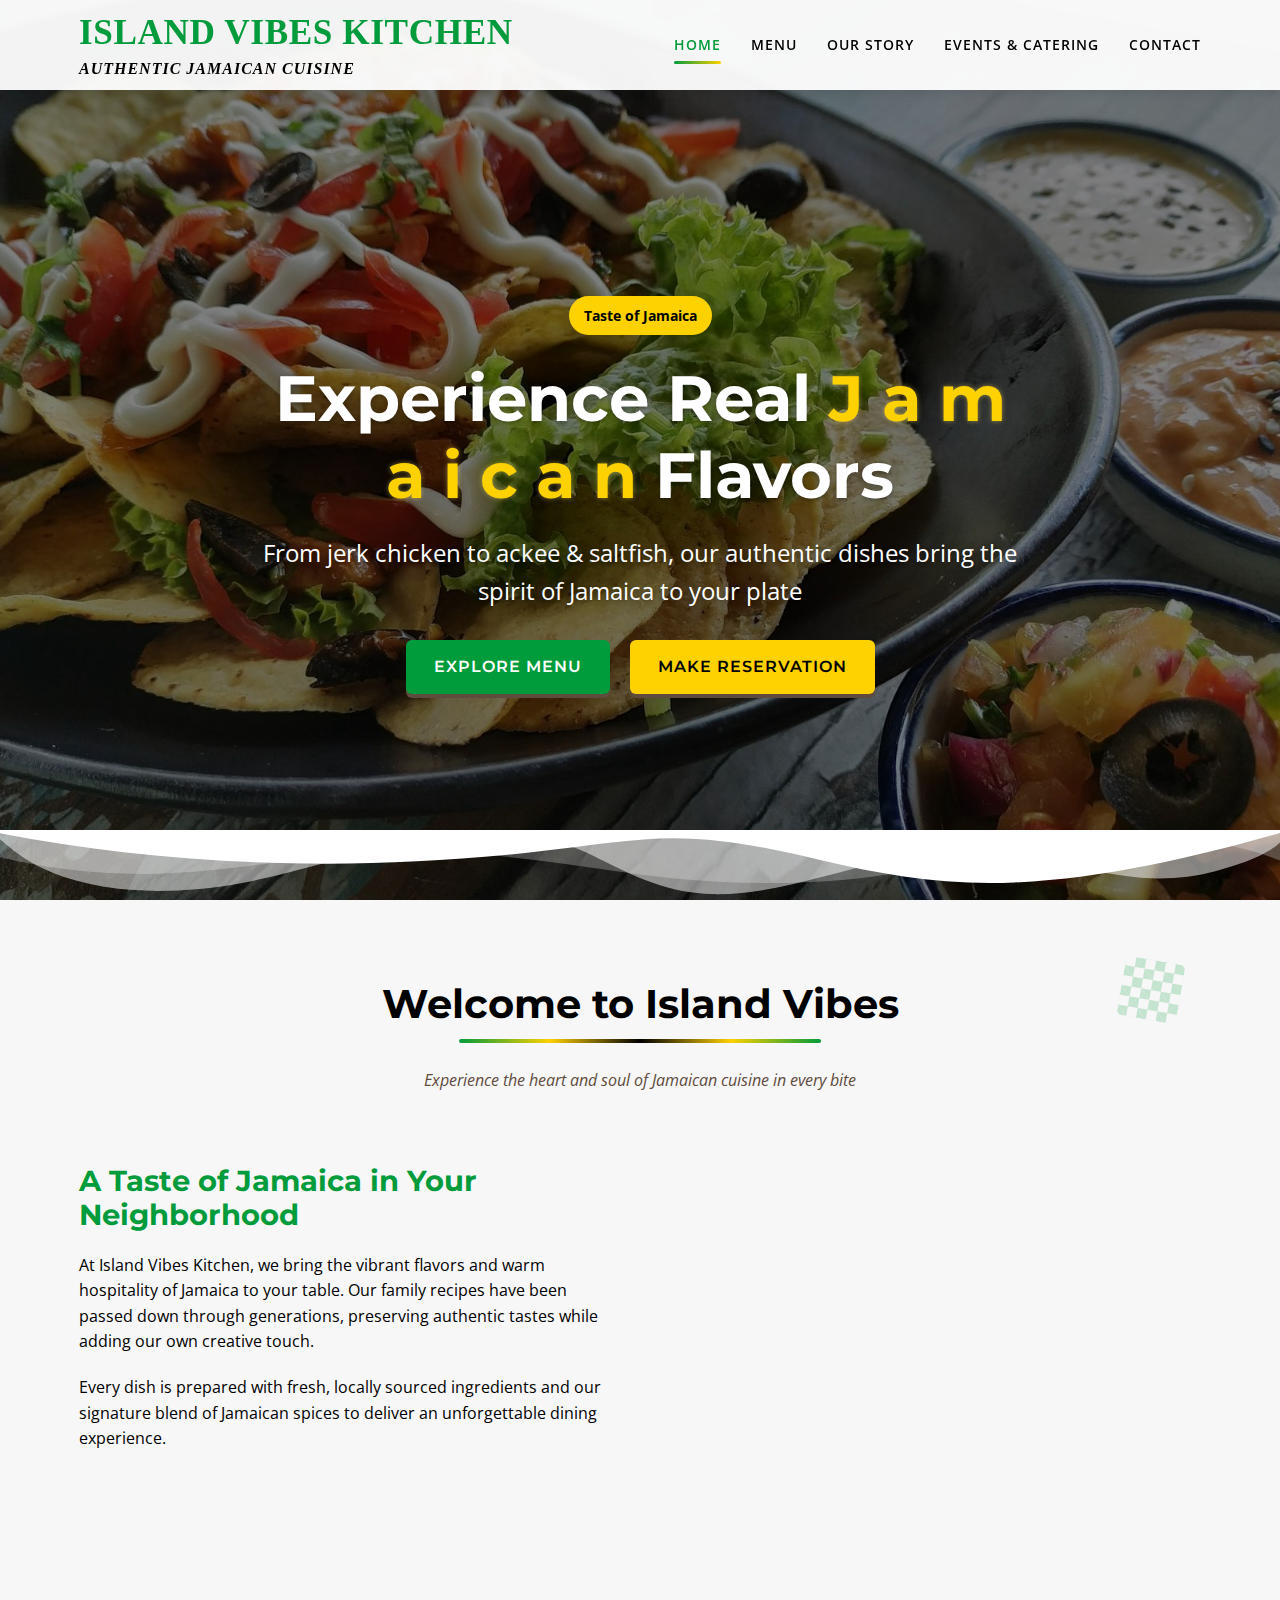
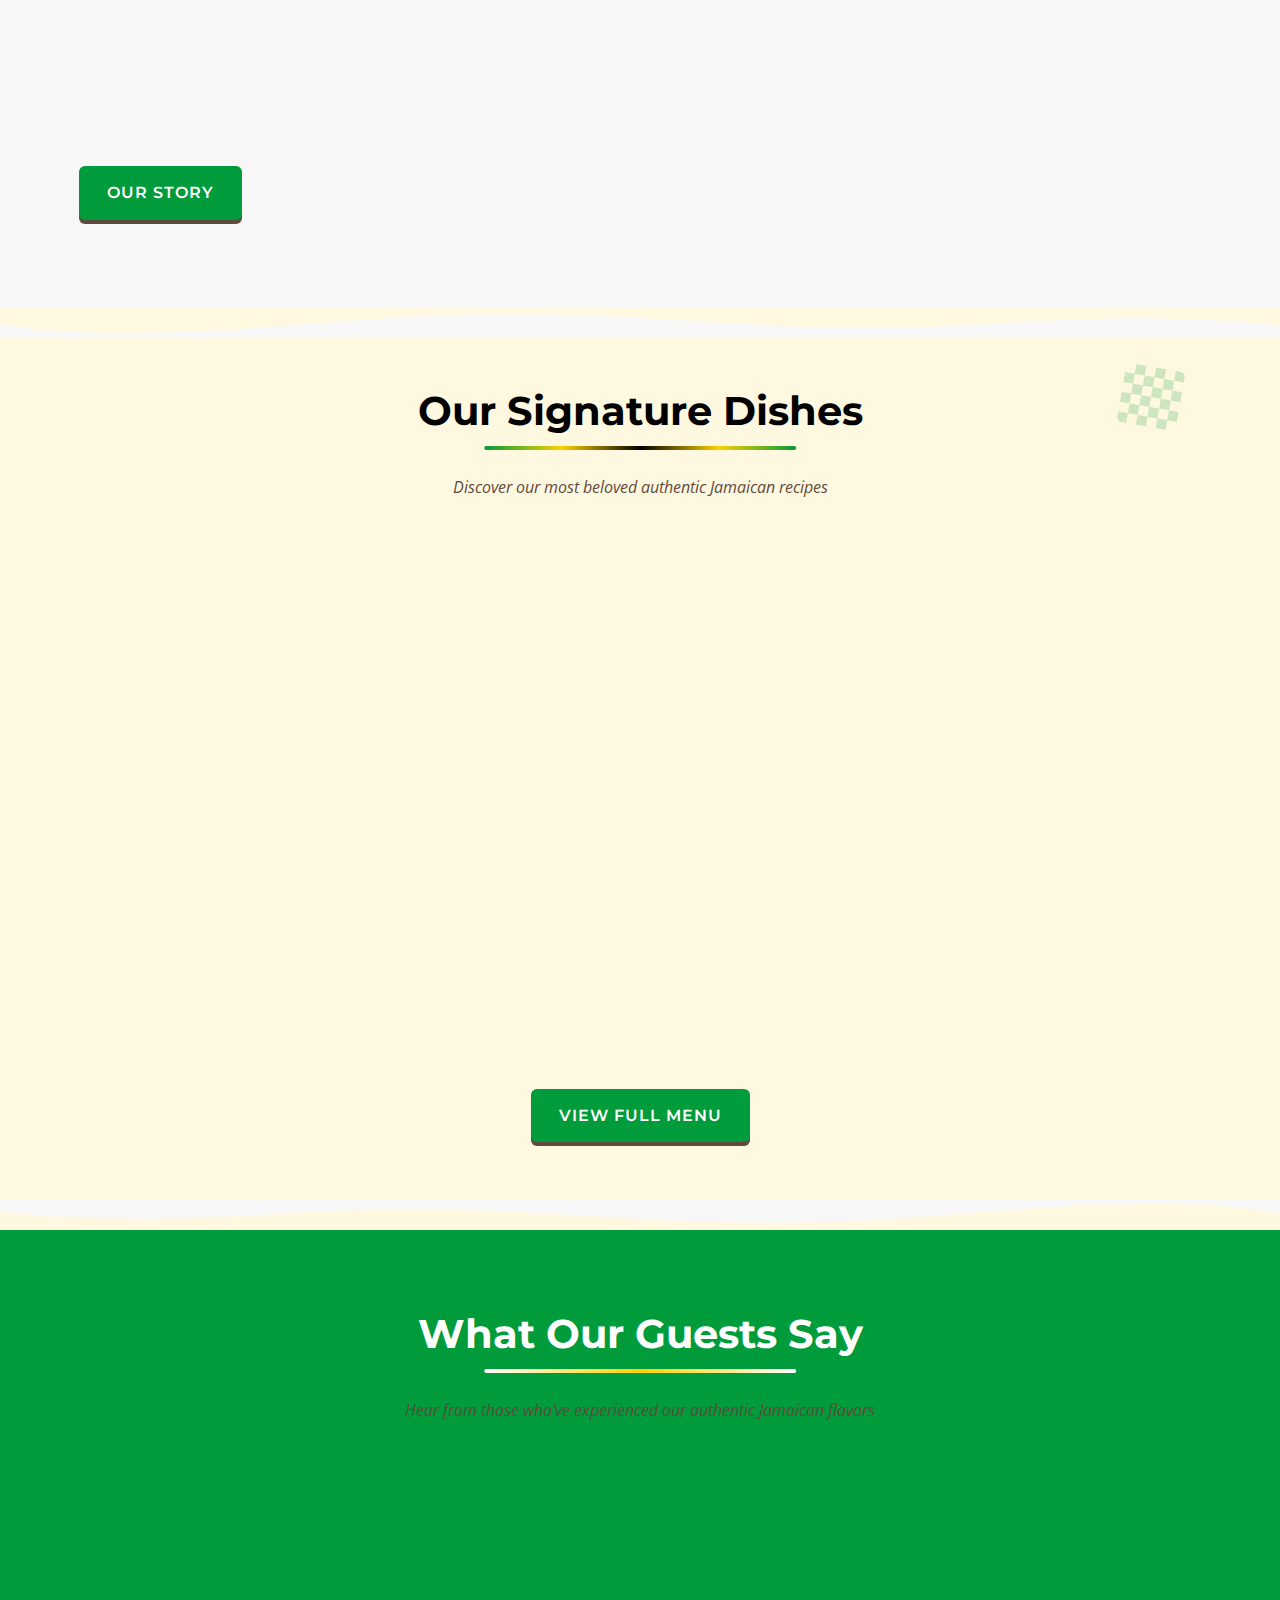
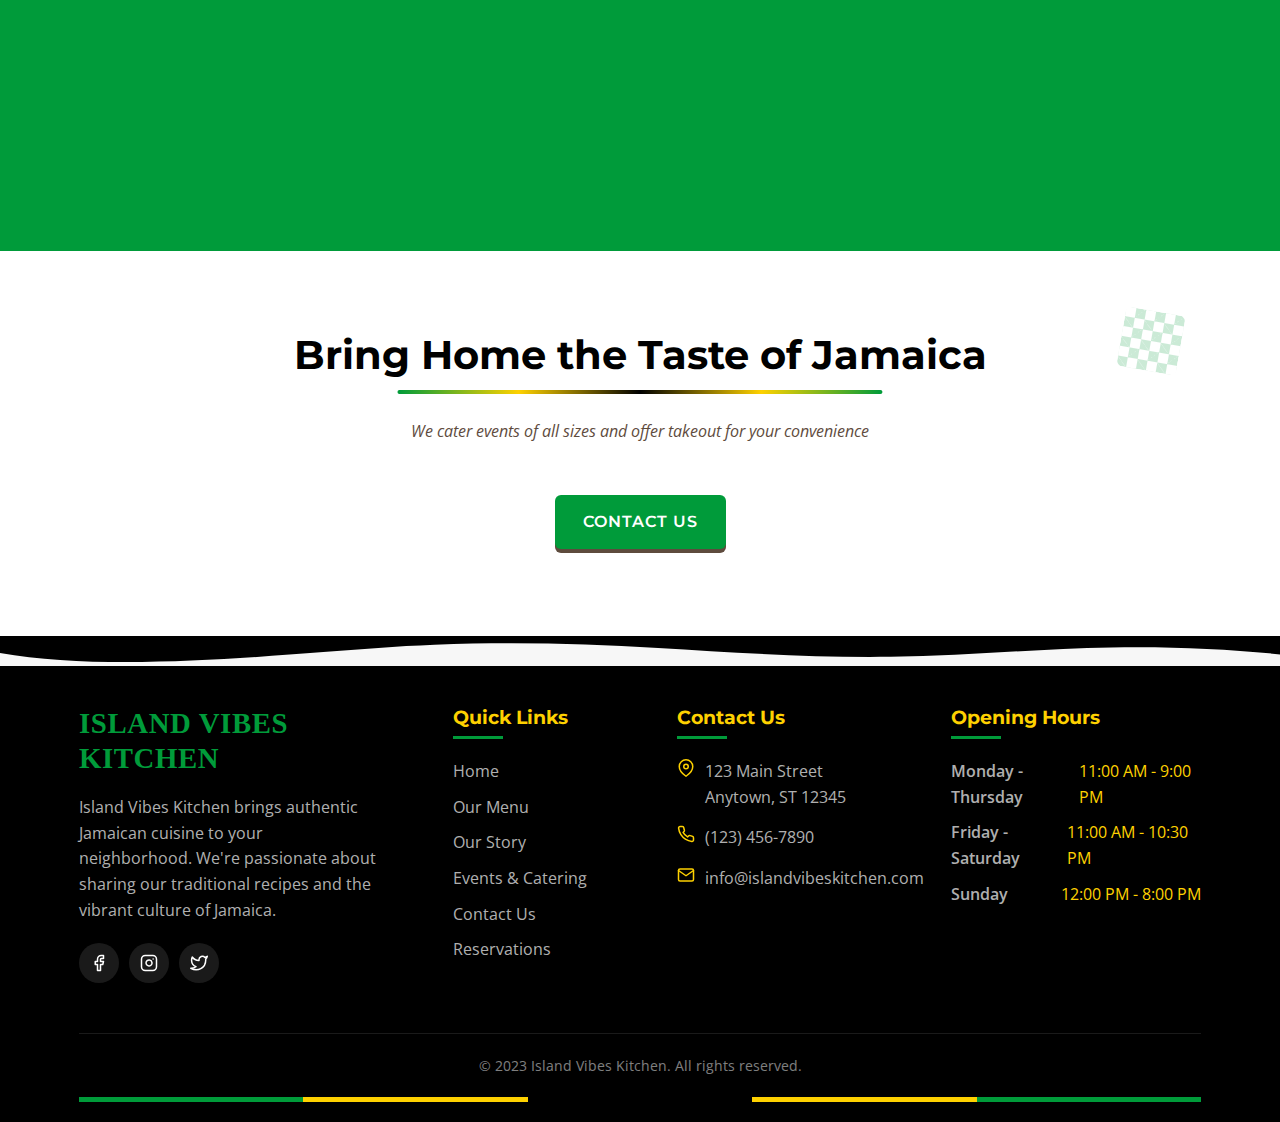
<file: index.html>
<!DOCTYPE html>
<html lang="en">
<head>
    <meta charset="UTF-8">
    <meta name="viewport" content="width=device-width, initial-scale=1.0">
    <meta name="description" content="Island Vibes Kitchen - Authentic Jamaican cuisine in a vibrant, welcoming atmosphere. Experience the taste of Jamaica with our traditional dishes.">
    <title>Island Vibes Kitchen | Authentic Jamaican Cuisine</title>
    
    <!-- Favicon -->
    <link rel="icon" type="image/svg+xml" href="images/logo.svg">
    
    <!-- Google Fonts -->
    <link rel="preconnect" href="https://fonts.googleapis.com">
    <link rel="preconnect" href="https://fonts.gstatic.com" crossorigin>
    <link href="https://fonts.googleapis.com/css2?family=Montserrat:wght@400;500;600;700;800&family=Open+Sans:wght@300;400;600;700&display=swap" rel="stylesheet">
    
    <!-- Stylesheets -->
    <link rel="stylesheet" href="css/style.css">
    <link rel="stylesheet" href="css/responsive.css">
    <link rel="stylesheet" href="css/music-player.css">
</head>
<body>
    <!-- Header -->
    <header class="header">
        <div class="container">
            <div class="logo">
                <a href="index.html">
                    <h1>Island Vibes Kitchen <span>Authentic Jamaican Cuisine</span></h1>
                </a>
            </div>
            <nav class="nav">
                <button class="mobile-menu-toggle" aria-label="Toggle menu">
                    <span></span>
                    <span></span>
                    <span></span>
                </button>
                <ul class="nav-menu">
                    <li class="active"><a href="index.html">Home</a></li>
                    <li><a href="menu.html">Menu</a></li>
                    <li><a href="about.html">Our Story</a></li>
                    <li><a href="events.html">Events & Catering</a></li>
                    <li><a href="contact.html">Contact</a></li>
                </ul>
            </nav>
        </div>
    </header>

    <!-- Main Content -->
    <main>
        <!-- Hero Section -->
        <section class="hero">
            <div class="hero-content">
                <div class="hero-badge">Taste of Jamaica</div>
                <h2>
                  Experience Real 
                  <span class="wave-text-wrapper">
                    <span class="wave-text" style="--i:1">J</span>
                    <span class="wave-text" style="--i:2">a</span>
                    <span class="wave-text" style="--i:3">m</span>
                    <span class="wave-text" style="--i:4">a</span>
                    <span class="wave-text" style="--i:5">i</span>
                    <span class="wave-text" style="--i:6">c</span>
                    <span class="wave-text" style="--i:7">a</span>
                    <span class="wave-text" style="--i:8">n</span>
                  </span> 
                  Flavors
                </h2>
                <p>From jerk chicken to ackee & saltfish, our authentic dishes bring the spirit of Jamaica to your plate</p>
                <div class="hero-buttons">
                    <a href="menu.html" class="btn btn-primary">Explore Menu</a>
                    <a href="contact.html" class="btn btn-secondary">Make Reservation</a>
                </div>
            </div>
            <div class="hero-decoration"></div>
        </section>

        <!-- About Section -->
        <section class="about section" id="about">
            <div class="container">
                <div class="section-header">
                    <div class="section-decoration"></div>
                    <h2>Welcome to Island Vibes</h2>
                    <p>Experience the heart and soul of Jamaican cuisine in every bite</p>
                </div>
                <div class="about-content">
                    <div class="about-text">
                        <h3>A Taste of Jamaica in Your Neighborhood</h3>
                        <p>At Island Vibes Kitchen, we bring the vibrant flavors and warm hospitality of Jamaica to your table. Our family recipes have been passed down through generations, preserving authentic tastes while adding our own creative touch.</p>
                        <p>Every dish is prepared with fresh, locally sourced ingredients and our signature blend of Jamaican spices to deliver an unforgettable dining experience.</p>
                        
                        <div class="feature-list">
                            <div class="feature-item fade-in">
                                <div class="feature-icon">
                                    <svg width="24" height="24" viewBox="0 0 24 24" fill="none" stroke="currentColor" stroke-width="2" stroke-linecap="round" stroke-linejoin="round"><path d="M20.84 4.61a5.5 5.5 0 0 0-7.78 0L12 5.67l-1.06-1.06a5.5 5.5 0 0 0-7.78 7.78l1.06 1.06L12 21.23l7.78-7.78 1.06-1.06a5.5 5.5 0 0 0 0-7.78z"></path></svg>
                                </div>
                                <div class="feature-text">
                                    <h4>Made with Love</h4>
                                    <p>Every dish is prepared with passion and care, just like home cooking in Jamaica.</p>
                                </div>
                            </div>
                            <div class="feature-item fade-in">
                                <div class="feature-icon">
                                    <svg width="24" height="24" viewBox="0 0 24 24" fill="none" stroke="currentColor" stroke-width="2" stroke-linecap="round" stroke-linejoin="round"><circle cx="12" cy="12" r="10"></circle><path d="M12 6v6l4 2"></path></svg>
                                </div>
                                <div class="feature-text">
                                    <h4>Traditional Recipes</h4>
                                    <p>Our family recipes have been passed down through generations for authentic flavors.</p>
                                </div>
                            </div>
                            <div class="feature-item fade-in">
                                <div class="feature-icon">
                                    <svg width="24" height="24" viewBox="0 0 24 24" fill="none" stroke="currentColor" stroke-width="2" stroke-linecap="round" stroke-linejoin="round"><path d="M5 17H4a2 2 0 0 1-2-2V5a2 2 0 0 1 2-2h16a2 2 0 0 1 2 2v10a2 2 0 0 1-2 2h-1"></path><polygon points="12 15 17 21 7 21 12 15"></polygon></svg>
                                </div>
                                <div class="feature-text">
                                    <h4>Vibrant Atmosphere</h4>
                                    <p>Experience the warm, colorful ambiance inspired by Jamaica's beautiful culture.</p>
                                </div>
                            </div>
                        </div>
                        
                        <a href="about.html" class="btn btn-primary">Our Story</a>
                    </div>
                    <div class="about-image fade-in">
                        <div class="image-container"></div>
                        <div class="frame-decoration"></div>
                        <div class="jamaica-flag"></div>
                    </div>
                </div>
            </div>
        </section>

        <!-- Specialties Section -->
        <section class="specialties section">
            <div class="container">
                <div class="section-header">
                    <div class="section-decoration"></div>
                    <h2>Our Signature Dishes</h2>
                    <p>Discover our most beloved authentic Jamaican recipes</p>
                </div>
                <div class="specialties-grid">
                    <div class="specialty-card fade-in">
                        <div class="specialty-image">
                            <img src="images/jerk-chicken.jpg" alt="Jerk Chicken">
                        </div>
                        <div class="specialty-content">
                            <div class="specialty-badge">Most Popular</div>
                            <h3>Jerk Chicken</h3>
                            <p>Marinated in our secret blend of Jamaican spices and slow-grilled to perfection. Served with rice and peas.</p>
                            <div class="specialty-footer">
                                <div class="specialty-price">$15.99</div>
                                <a href="menu.html" class="specialty-link">View Details
                                    <svg width="16" height="16" viewBox="0 0 24 24" fill="none" stroke="currentColor" stroke-width="2" stroke-linecap="round" stroke-linejoin="round"><line x1="5" y1="12" x2="19" y2="12"></line><polyline points="12 5 19 12 12 19"></polyline></svg>
                                </a>
                            </div>
                        </div>
                    </div>
                    <div class="specialty-card fade-in">
                        <div class="specialty-image">
                            <img src="images/ackee-saltfish.jpg" alt="Ackee and Saltfish">
                        </div>
                        <div class="specialty-content">
                            <div class="specialty-badge">Traditional</div>
                            <h3>Ackee & Saltfish</h3>
                            <p>Jamaica's national dish - ackee fruit sautéed with codfish, onions, tomatoes, and spices. Served with bammy and plantains.</p>
                            <div class="specialty-footer">
                                <div class="specialty-price">$14.99</div>
                                <a href="menu.html" class="specialty-link">View Details
                                    <svg width="16" height="16" viewBox="0 0 24 24" fill="none" stroke="currentColor" stroke-width="2" stroke-linecap="round" stroke-linejoin="round"><line x1="5" y1="12" x2="19" y2="12"></line><polyline points="12 5 19 12 12 19"></polyline></svg>
                                </a>
                            </div>
                        </div>
                    </div>
                    <div class="specialty-card fade-in">
                        <div class="specialty-image">
                            <img src="images/curry-goat.jpg" alt="Curry Goat">
                        </div>
                        <div class="specialty-content">
                            <div class="specialty-badge">Chef's Choice</div>
                            <h3>Curry Goat</h3>
                            <p>Tender goat meat slow-cooked in a rich curry sauce with potatoes and carrots. Served with rice and festival.</p>
                            <div class="specialty-footer">
                                <div class="specialty-price">$16.99</div>
                                <a href="menu.html" class="specialty-link">View Details
                                    <svg width="16" height="16" viewBox="0 0 24 24" fill="none" stroke="currentColor" stroke-width="2" stroke-linecap="round" stroke-linejoin="round"><line x1="5" y1="12" x2="19" y2="12"></line><polyline points="12 5 19 12 12 19"></polyline></svg>
                                </a>
                            </div>
                        </div>
                    </div>
                </div>
                <div class="center-btn">
                    <a href="menu.html" class="btn btn-primary">View Full Menu</a>
                </div>
            </div>
        </section>

        <!-- Testimonials Section -->
        <section class="testimonials section">
            <div class="container">
                <div class="section-header">
                    <h2>What Our Guests Say</h2>
                    <p>Hear from those who've experienced our authentic Jamaican flavors</p>
                </div>
                <div class="testimonials-slider">
                    <div class="testimonial fade-in">
                        <div class="testimonial-content">
                            <div class="testimonial-text">
                                "Island ssVibes Kitchen transported me straight back to Jamaica with their authentic jerk chicken! The flavors were spot on, and the atmosphere made me feel like I was back on the island. A true hidden gem in our city!"
                            </div>
                            <div class="testimonial-author">
                                <div class="testimonial-name">Michael Thompson</div>
                                <div class="testimonial-title">Food Enthusiast</div>
                                <div class="testimonial-rating">
                                    <svg width="18" height="18" viewBox="0 0 24 24" fill="currentColor"><polygon points="12 2 15.09 8.26 22 9.27 17 14.14 18.18 21.02 12 17.77 5.82 21.02 7 14.14 2 9.27 8.91 8.26 12 2"></polygon></svg>
                                    <svg width="18" height="18" viewBox="0 0 24 24" fill="currentColor"><polygon points="12 2 15.09 8.26 22 9.27 17 14.14 18.18 21.02 12 17.77 5.82 21.02 7 14.14 2 9.27 8.91 8.26 12 2"></polygon></svg>
                                    <svg width="18" height="18" viewBox="0 0 24 24" fill="currentColor"><polygon points="12 2 15.09 8.26 22 9.27 17 14.14 18.18 21.02 12 17.77 5.82 21.02 7 14.14 2 9.27 8.91 8.26 12 2"></polygon></svg>
                                    <svg width="18" height="18" viewBox="0 0 24 24" fill="currentColor"><polygon points="12 2 15.09 8.26 22 9.27 17 14.14 18.18 21.02 12 17.77 5.82 21.02 7 14.14 2 9.27 8.91 8.26 12 2"></polygon></svg>
                                    <svg width="18" height="18" viewBox="0 0 24 24" fill="currentColor"><polygon points="12 2 15.09 8.26 22 9.27 17 14.14 18.18 21.02 12 17.77 5.82 21.02 7 14.14 2 9.27 8.91 8.26 12 2"></polygon></svg>
                                </div>
                            </div>
                        </div>
                    </div>
                </div>
            </div>
        </section>

        <!-- CTA Section -->
        <section class="cta section">
            <div class="container">
                <div class="section-header">
                    <div class="section-decoration"></div>
                    <h2>Bring Home the Taste of Jamaica</h2>
                    <p>We cater events of all sizes and offer takeout for your convenience</p>
                </div>
                <div class="center-btn">
                    <a href="contact.html" class="btn btn-primary">Contact Us</a>
                </div>
            </div>
        </section>

    </main>

    <!-- Footer -->
    <footer>
        <div class="container">
            <div class="footer-content">
                <div class="footer-about">
                    <div class="footer-logo">
                        <h2>Island Vibes Kitchen</h2>
                    </div>
                    <p>Island Vibes Kitchen brings authentic Jamaican cuisine to your neighborhood. We're passionate about sharing our traditional recipes and the vibrant culture of Jamaica.</p>
                    <div class="social-links">
                        <a href="#" class="social-link" aria-label="Facebook">
                            <svg width="18" height="18" viewBox="0 0 24 24" fill="none" stroke="currentColor" stroke-width="2" stroke-linecap="round" stroke-linejoin="round"><path d="M18 2h-3a5 5 0 0 0-5 5v3H7v4h3v8h4v-8h3l1-4h-4V7a1 1 0 0 1 1-1h3z"></path></svg>
                        </a>
                        <a href="#" class="social-link" aria-label="Instagram">
                            <svg width="18" height="18" viewBox="0 0 24 24" fill="none" stroke="currentColor" stroke-width="2" stroke-linecap="round" stroke-linejoin="round"><rect x="2" y="2" width="20" height="20" rx="5" ry="5"></rect><path d="M16 11.37A4 4 0 1 1 12.63 8 4 4 0 0 1 16 11.37z"></path><line x1="17.5" y1="6.5" x2="17.51" y2="6.5"></line></svg>
                        </a>
                        <a href="#" class="social-link" aria-label="Twitter">
                            <svg width="18" height="18" viewBox="0 0 24 24" fill="none" stroke="currentColor" stroke-width="2" stroke-linecap="round" stroke-linejoin="round"><path d="M23 3a10.9 10.9 0 0 1-3.14 1.53 4.48 4.48 0 0 0-7.86 3v1A10.66 10.66 0 0 1 3 4s-4 9 5 13a11.64 11.64 0 0 1-7 2c9 5 20 0 20-11.5a4.5 4.5 0 0 0-.08-.83A7.72 7.72 0 0 0 23 3z"></path></svg>
                        </a>
                    </div>
                </div>
                <div class="footer-links">
                    <h3>Quick Links</h3>
                    <ul class="footer-menu">
                        <li><a href="index.html">Home</a></li>
                        <li><a href="menu.html">Our Menu</a></li>
                        <li><a href="about.html">Our Story</a></li>
                        <li><a href="events.html">Events & Catering</a></li>
                        <li><a href="contact.html">Contact Us</a></li>
                        <li><a href="contact.html#reservations">Reservations</a></li>
                    </ul>
                </div>
                <div class="footer-contact">
                    <h3>Contact Us</h3>
                    <div class="footer-contact-item">
                        <div class="footer-contact-icon">
                            <svg width="18" height="18" viewBox="0 0 24 24" fill="none" stroke="currentColor" stroke-width="2" stroke-linecap="round" stroke-linejoin="round"><path d="M21 10c0 7-9 13-9 13s-9-6-9-13a9 9 0 0 1 18 0z"></path><circle cx="12" cy="10" r="3"></circle></svg>
                        </div>
                        <div>123 Main Street<br>Anytown, ST 12345</div>
                    </div>
                    <div class="footer-contact-item">
                        <div class="footer-contact-icon">
                            <svg width="18" height="18" viewBox="0 0 24 24" fill="none" stroke="currentColor" stroke-width="2" stroke-linecap="round" stroke-linejoin="round"><path d="M22 16.92v3a2 2 0 0 1-2.18 2 19.79 19.79 0 0 1-8.63-3.07 19.5 19.5 0 0 1-6-6 19.79 19.79 0 0 1-3.07-8.67A2 2 0 0 1 4.11 2h3a2 2 0 0 1 2 1.72 12.84 12.84 0 0 0 .7 2.81 2 2 0 0 1-.45 2.11L8.09 9.91a16 16 0 0 0 6 6l1.27-1.27a2 2 0 0 1 2.11-.45 12.84 12.84 0 0 0 2.81.7A2 2 0 0 1 22 16.92z"></path></svg>
                        </div>
                        <div>(123) 456-7890</div>
                    </div>
                    <div class="footer-contact-item">
                        <div class="footer-contact-icon">
                            <svg width="18" height="18" viewBox="0 0 24 24" fill="none" stroke="currentColor" stroke-width="2" stroke-linecap="round" stroke-linejoin="round"><path d="M4 4h16c1.1 0 2 .9 2 2v12c0 1.1-.9 2-2 2H4c-1.1 0-2-.9-2-2V6c0-1.1.9-2 2-2z"></path><polyline points="22,6 12,13 2,6"></polyline></svg>
                        </div>
                        <div>info@islandvibeskitchen.com</div>
                    </div>
                </div>
                <div class="footer-hours">
                    <h3>Opening Hours</h3>
                    <ul class="hours-list">
                        <li>
                            <span class="day">Monday - Thursday</span>
                            <span class="time">11:00 AM - 9:00 PM</span>
                        </li>
                        <li>
                            <span class="day">Friday - Saturday</span>
                            <span class="time">11:00 AM - 10:30 PM</span>
                        </li>
                        <li>
                            <span class="day">Sunday</span>
                            <span class="time">12:00 PM - 8:00 PM</span>
                        </li>
                    </ul>
                </div>
            </div>
            <div class="copyright">
                <p>&copy; 2023 Island Vibes Kitchen. All rights reserved.</p>
                <div class="jamaica-colors">
                    <span></span>
                    <span></span>
                    <span></span>
                    <span></span>
                    <span></span>
                </div>
            </div>
        </div>
    </footer>

    <!-- JavaScript -->
    <script src="js/main.js"></script>
    <script src="js/music-player.js"></script>
</body>
</html>
</file>
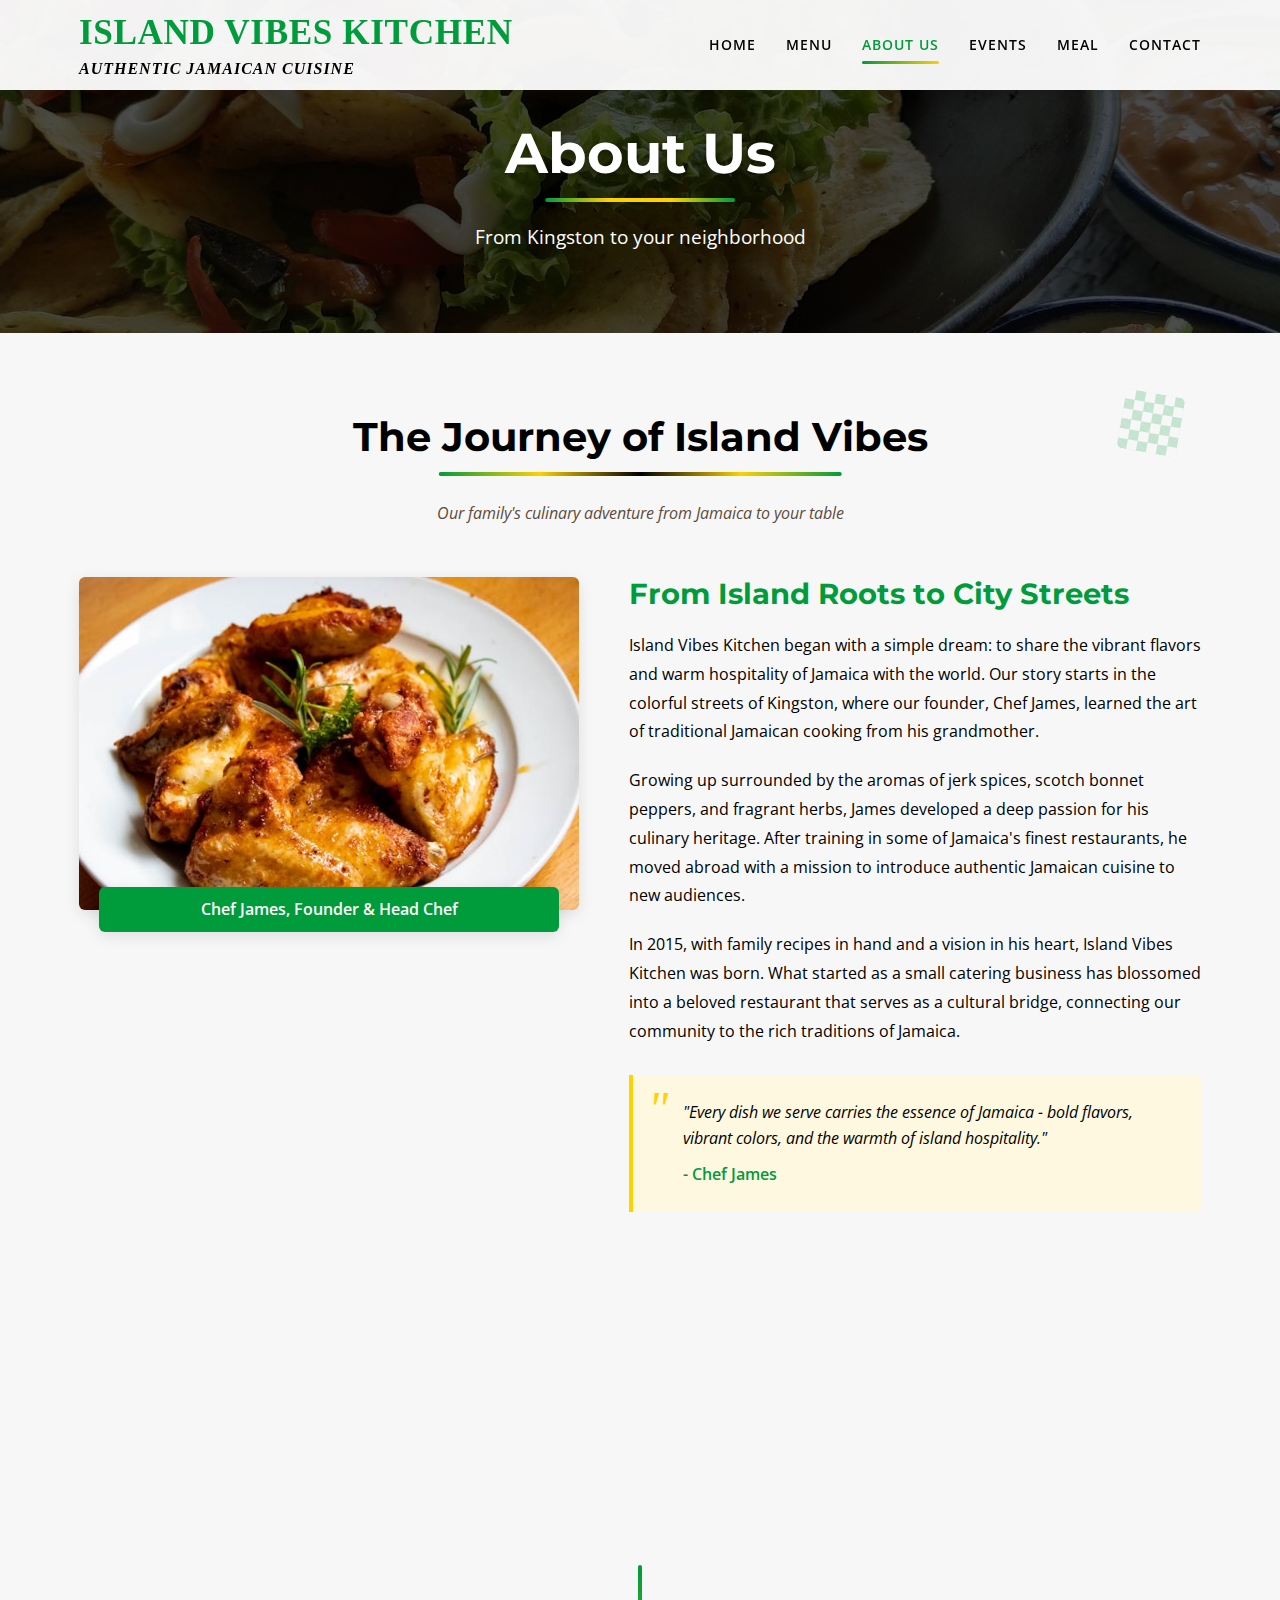
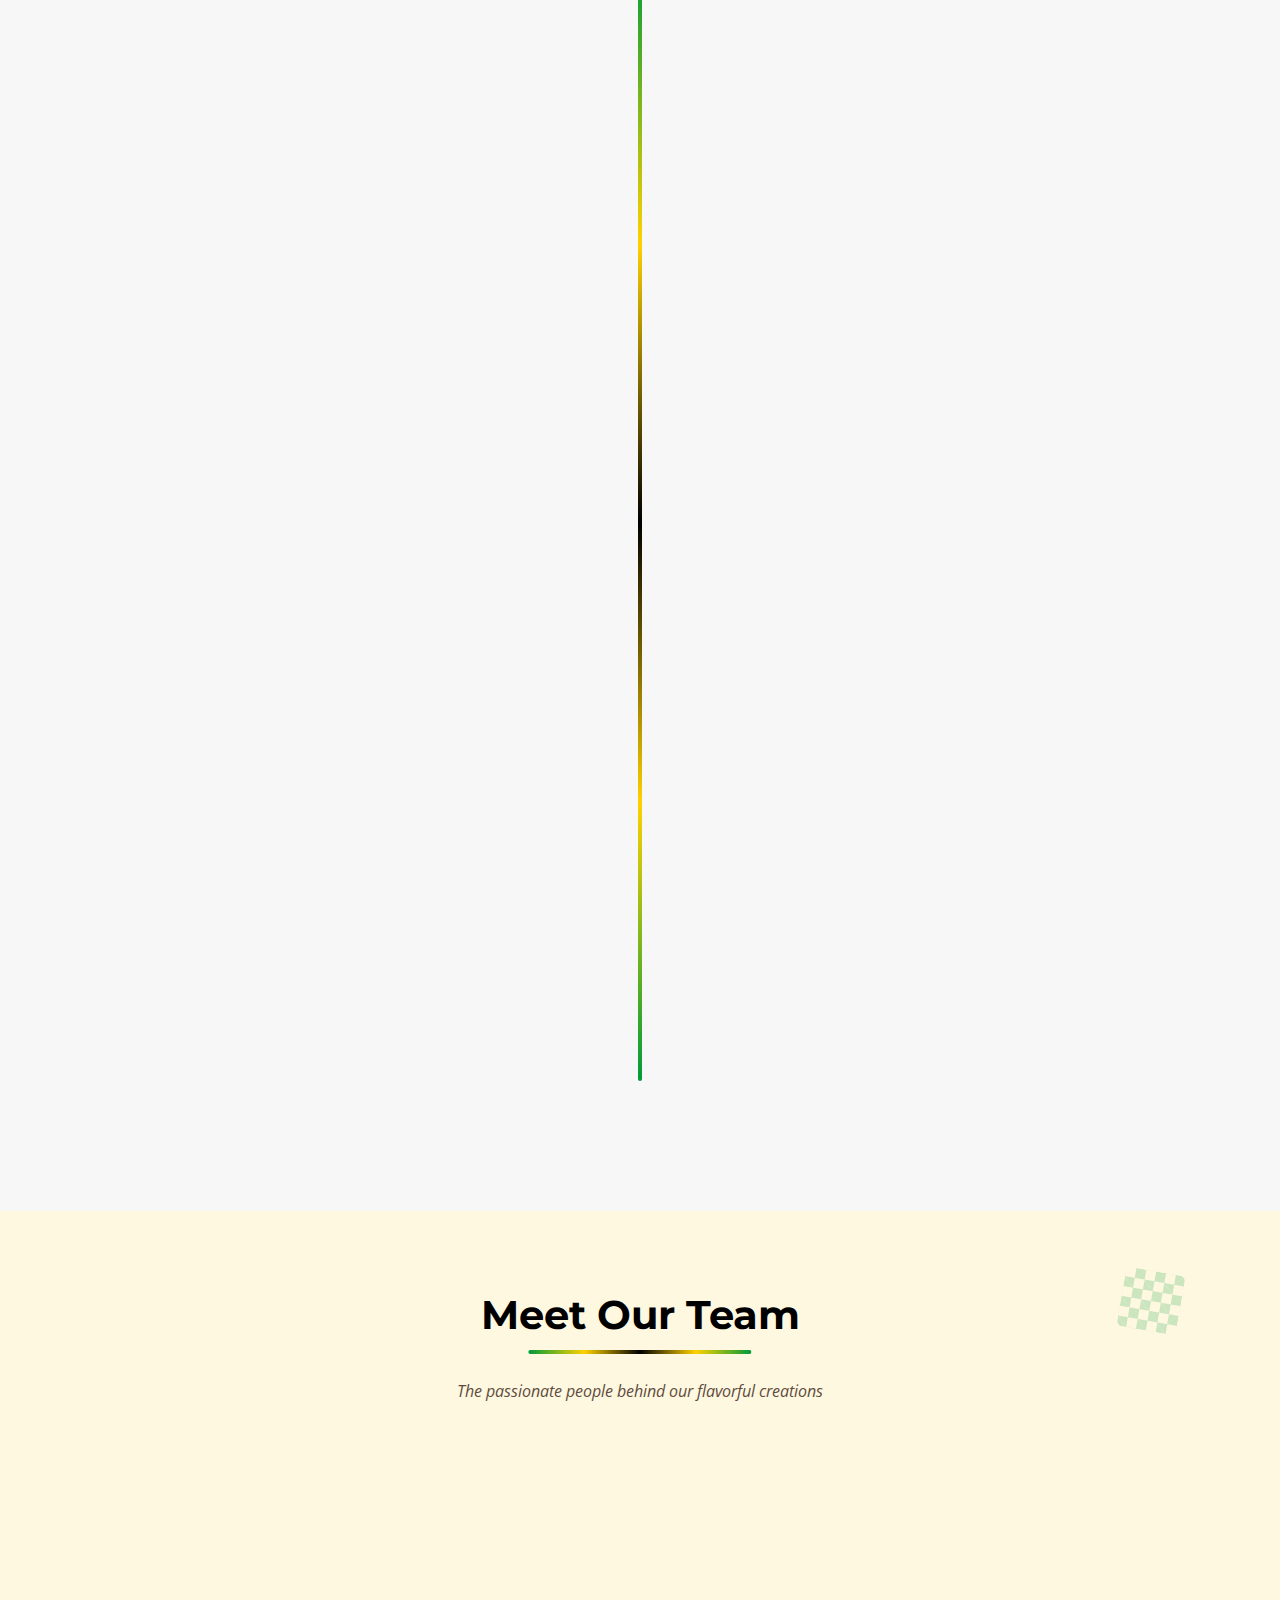
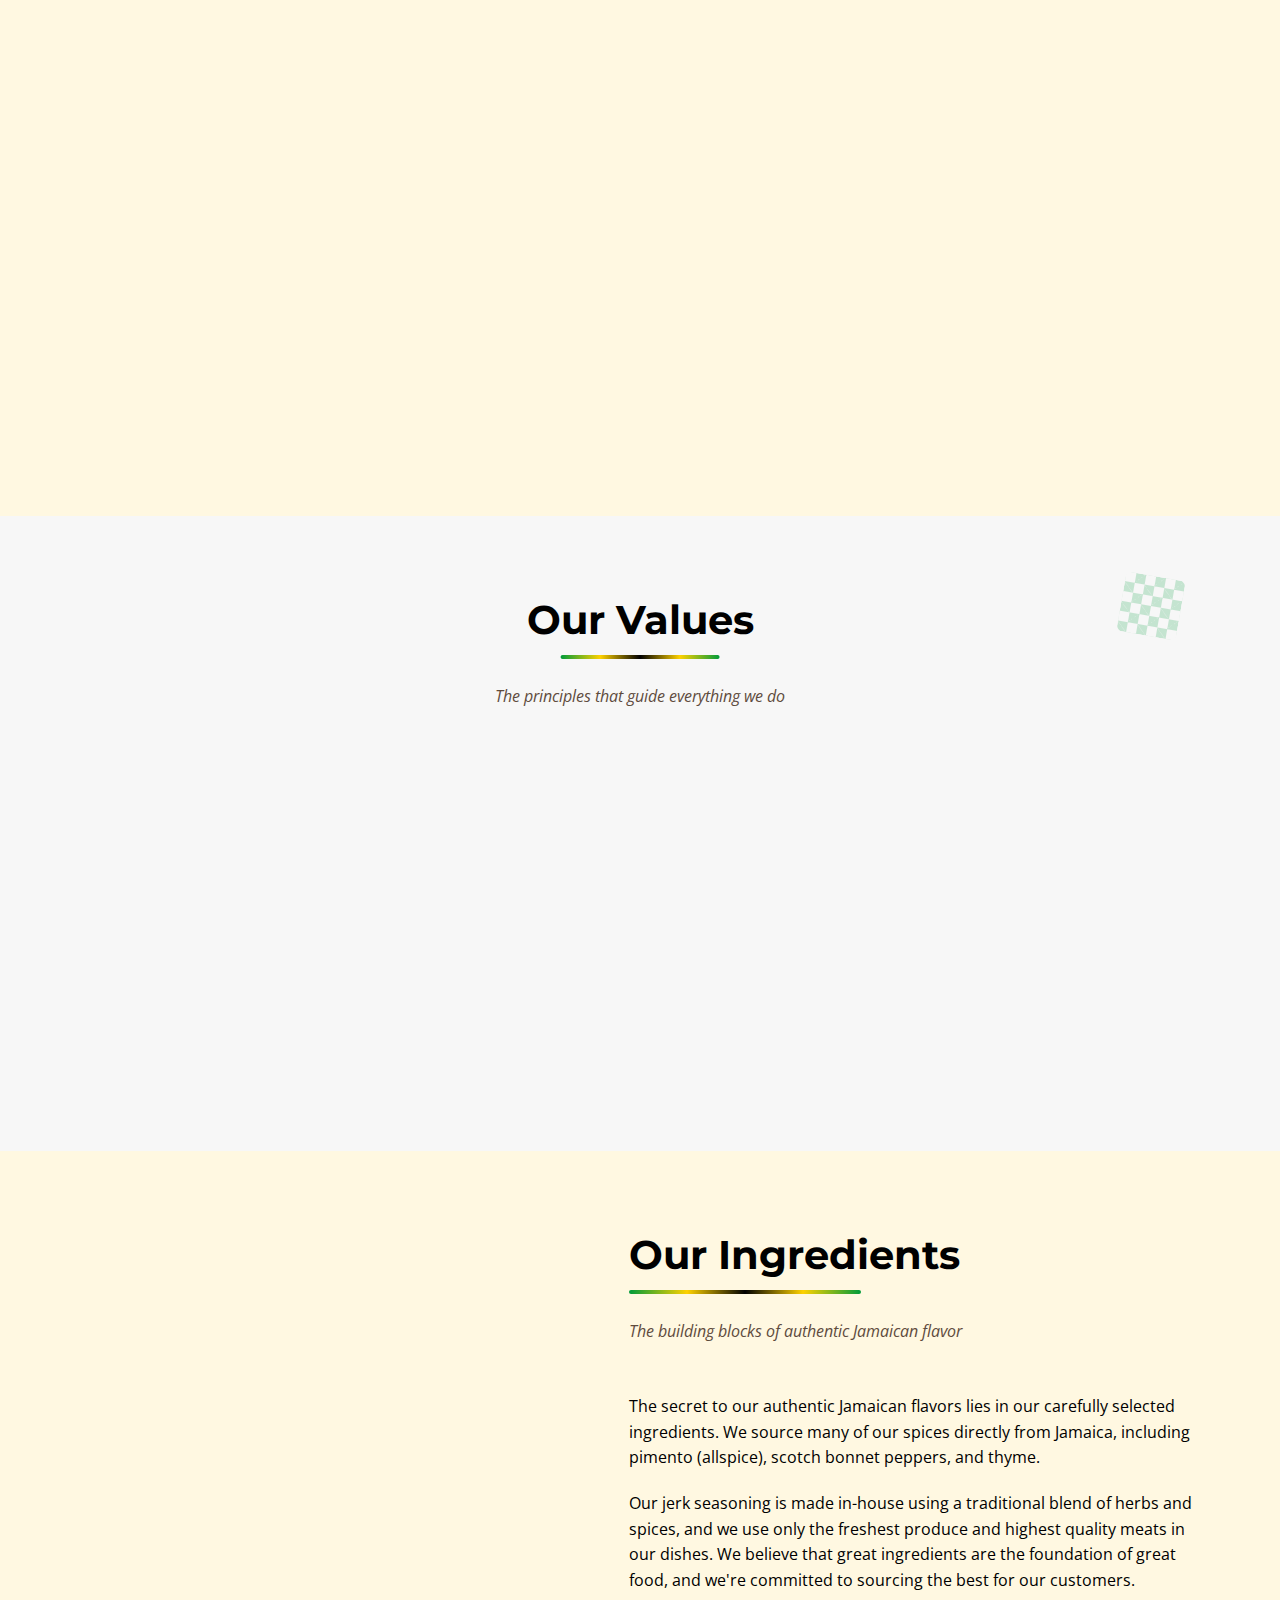
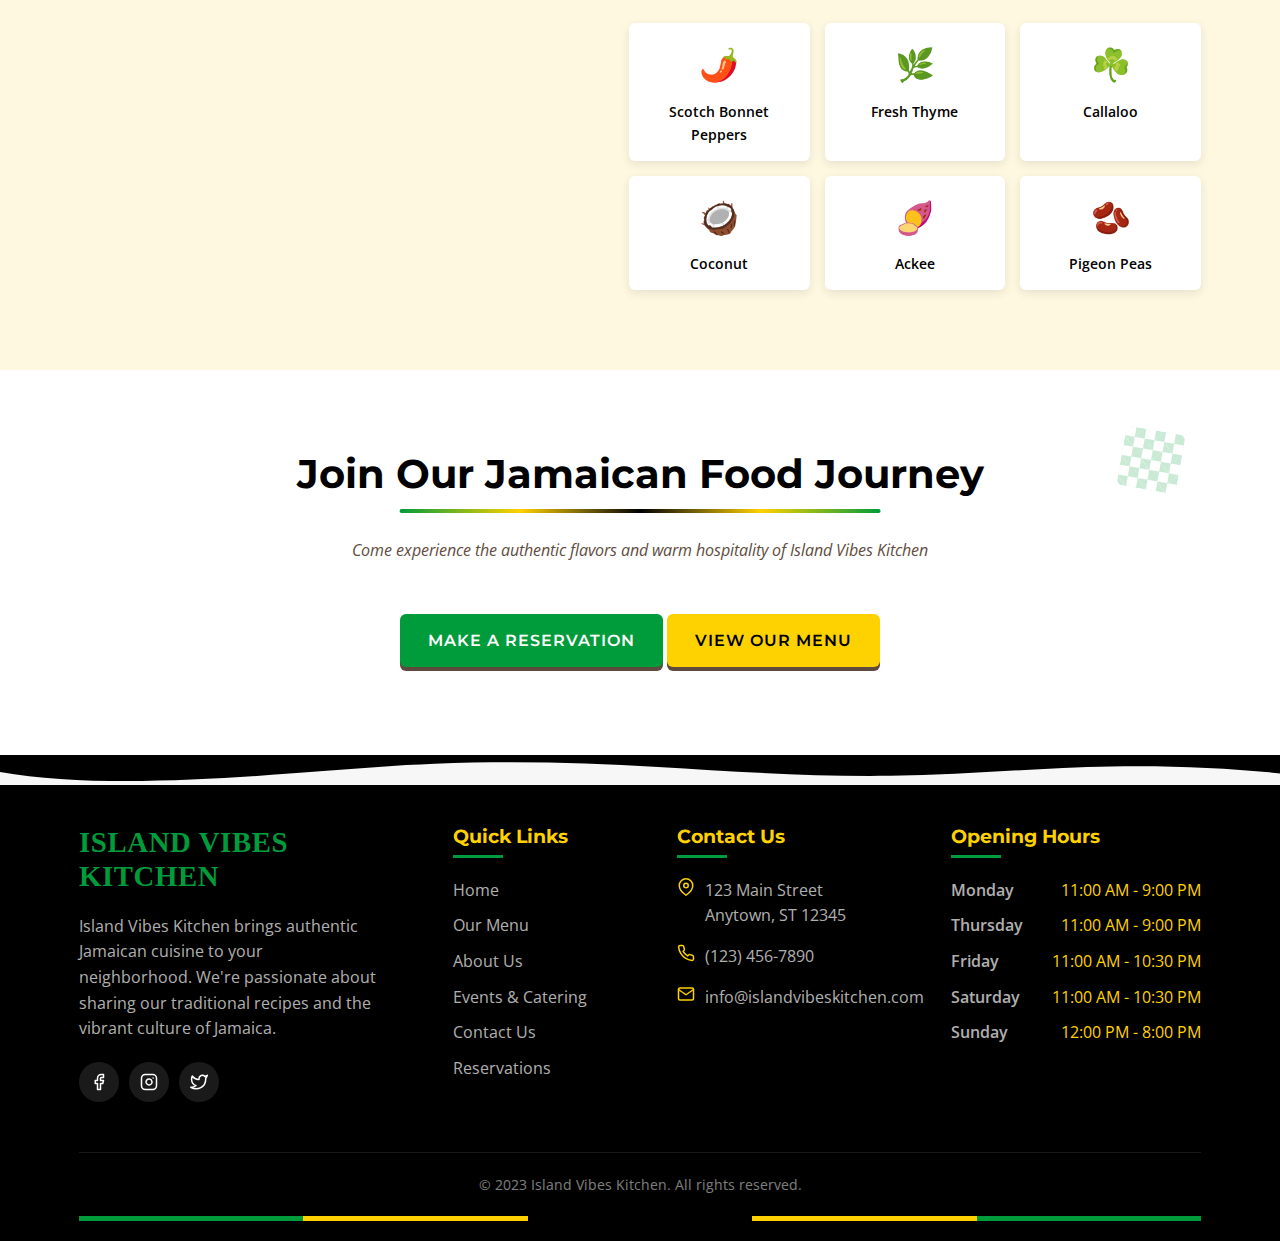
<file: about.html>
<!DOCTYPE html>
<html lang="en">
<head>
    <meta charset="UTF-8">
    <meta name="viewport" content="width=device-width, initial-scale=1.0">
    <meta name="description" content="Learn the story of Island Vibes Kitchen - a family-owned Jamaican restaurant bringing authentic Caribbean flavors and culture to your neighborhood.">
    <title>About Us| Island Vibes Kitchen</title>
    
    <!-- Favicon -->
    <link rel="icon" type="image/svg+xml" href="images/logo.svg">
    
    <!-- Google Fonts -->
    <link rel="preconnect" href="https://fonts.googleapis.com">
    <link rel="preconnect" href="https://fonts.gstatic.com" crossorigin>
    <link href="https://fonts.googleapis.com/css2?family=Montserrat:wght@400;500;600;700;800&family=Open+Sans:wght@300;400;600;700&display=swap" rel="stylesheet">
    
    <!-- Stylesheets -->
    <link rel="stylesheet" href="css/style.css">
    <link rel="stylesheet" href="css/responsive.css">
</head>
<body>
    <!-- Header -->
    <header class="header">
        <div class="container">
            <div class="logo">
                <a href="index.html">
                    <h1>Island Vibes Kitchen <span>Authentic Jamaican Cuisine</span></h1>
                </a>
            </div>
            <nav class="nav">
                <button class="mobile-menu-toggle" aria-label="Toggle menu">
                    <span></span>
                    <span></span>
                    <span></span>
                </button>
                <ul class="nav-menu">
                    <li><a href="index.html">Home</a></li>
                    <li><a href="menu.html">Menu</a></li>
                    <li class="active"><a href="about.html">About Us</a></li>
                    <li><a href="events.html">Events</a></li>
                    <li><a href="meal.html">Meal</a></li>
                    <li><a href="contact.html">Contact</a></li>
                </ul>
            </nav>
        </div>
    </header>

    <!-- Main Content -->
    <main>
        <!-- Page Header -->
        <section class="page-header">
            <div class="container">
                <h2>About Us</h2>
                <p>From Kingston to your neighborhood</p>
            </div>
        </section>

        <!-- About Section -->
        <section class="about-story section">
            <div class="container">
                <div class="section-header">
                    <div class="section-decoration"></div>
                    <h2>The Journey of Island Vibes</h2>
                    <p>Our family's culinary adventure from Jamaica to your table</p>
                </div>

                <div class="story-content">
                    <div class="story-image fade-in">
                        <img src="images/chefs/photos/jamaican-chef-1.jpg" alt="Chef James cooking traditional Jamaican food">
                        <div class="image-caption">Chef James, Founder & Head Chef</div>
                    </div>
                    <div class="story-text">
                        <h3>From Island Roots to City Streets</h3>
                        <p>Island Vibes Kitchen began with a simple dream: to share the vibrant flavors and warm hospitality of Jamaica with the world. Our story starts in the colorful streets of Kingston, where our founder, Chef James, learned the art of traditional Jamaican cooking from his grandmother.</p>
                        <p>Growing up surrounded by the aromas of jerk spices, scotch bonnet peppers, and fragrant herbs, James developed a deep passion for his culinary heritage. After training in some of Jamaica's finest restaurants, he moved abroad with a mission to introduce authentic Jamaican cuisine to new audiences.</p>
                        <p>In 2015, with family recipes in hand and a vision in his heart, Island Vibes Kitchen was born. What started as a small catering business has blossomed into a beloved restaurant that serves as a cultural bridge, connecting our community to the rich traditions of Jamaica.</p>
                        <blockquote class="quote">
                            "Every dish we serve carries the essence of Jamaica - bold flavors, vibrant colors, and the warmth of island hospitality."
                            <cite>- Chef James</cite>
                        </blockquote>
                    </div>
                </div>

                <div class="story-section fade-in">
                    <h3>Our Commitment to Authenticity</h3>
                    <p>At Island Vibes Kitchen, we're passionate about preserving the authentic flavors of Jamaica. We import many of our spices directly from Caribbean suppliers, and we follow traditional cooking methods that have been passed down through generations.</p>
                    <p>Our signature jerk seasoning is made in-house using a secret blend of herbs and spices, and our dishes are prepared with the same love and care you'd find in a Jamaican family kitchen. We believe that food is more than sustenance – it's a way to share culture, create connections, and celebrate life.</p>
                </div>

                <div class="timeline">
                    <div class="timeline-item fade-in">
                        <div class="timeline-dot"></div>
                        <div class="timeline-date">2015</div>
                        <div class="timeline-content">
                            <h4>The Beginning</h4>
                            <p>Island Vibes begins as a small catering service, offering authentic Jamaican cuisine for private events and local festivals.</p>
                        </div>
                    </div>
                    <div class="timeline-item fade-in">
                        <div class="timeline-dot"></div>
                        <div class="timeline-date">2017</div>
                        <div class="timeline-content">
                            <h4>Food Truck Launch</h4>
                            <p>We launched our food truck, bringing Jamaican street food to neighborhoods across the city.</p>
                        </div>
                    </div>
                    <div class="timeline-item fade-in">
                        <div class="timeline-dot"></div>
                        <div class="timeline-date">2019</div>
                        <div class="timeline-content">
                            <h4>Our Restaurant Opens</h4>
                            <p>The first Island Vibes Kitchen restaurant opens its doors, creating a vibrant space where guests can immerse themselves in Jamaican culture.</p>
                        </div>
                    </div>
                    <div class="timeline-item fade-in">
                        <div class="timeline-dot"></div>
                        <div class="timeline-date">2022</div>
                        <div class="timeline-content">
                            <h4>Community Recognition</h4>
                            <p>Island Vibes Kitchen wins "Best Caribbean Restaurant" in the city's annual food awards, cementing our place in the local culinary scene.</p>
                        </div>
                    </div>
                    <div class="timeline-item fade-in">
                        <div class="timeline-dot"></div>
                        <div class="timeline-date">Today</div>
                        <div class="timeline-content">
                            <h4>Growing Together</h4>
                            <p>We continue to grow and evolve, but our mission remains the same: to share the joy of authentic Jamaican cuisine with our community.</p>
                        </div>
                    </div>
                </div>
            </div>
        </section>

        <!-- Team Section -->
        <section class="team section">
            <div class="container">
                <div class="section-header">
                    <div class="section-decoration"></div>
                    <h2>Meet Our Team</h2>
                    <p>The passionate people behind our flavorful creations</p>
                </div>

                <div class="team-grid">
                    <div class="team-member fade-in">
                        <div class="team-photo">
                            <img src="images/chefs/photos/jamaican-chef-1.jpg" alt="Chef James">
                        </div>
                        <div class="team-info">
                            <h3>James Williams</h3>
                            <div class="team-role">Founder & Head Chef</div>
                            <p>Born and raised in Kingston, James brings over 20 years of culinary experience and a lifetime of passion for Jamaican cuisine.</p>
                            <div class="team-quote">"Cooking is storytelling, and every dish has a story to tell about Jamaica."</div>
                        </div>
                    </div>
                    <div class="team-member fade-in">
                        <div class="team-photo">
                            <img src="images/chefs/photos/jamaican-chef-2.jpg" alt="Marcia Johnson">
                        </div>
                        <div class="team-info">
                            <h3>Marcia Johnson</h3>
                            <div class="team-role">Executive Chef</div>
                            <p>Marcia learned the secrets of traditional Jamaican cooking from her grandmother in Montego Bay and brings that authentic touch to every recipe.</p>
                            <div class="team-quote">"The best Jamaican food comes from the heart, not just from a recipe book."</div>
                        </div>
                    </div>
                    <div class="team-member fade-in">
                        <div class="team-photo">
                            <img src="images/chefs/photos/jamaican-chef-3.jpg" alt="David Thompson">
                        </div>
                        <div class="team-info">
                            <h3>David Thompson</h3>
                            <div class="team-role">Restaurant Manager</div>
                            <p>With his infectious enthusiasm and deep knowledge of Jamaican culture, David ensures that every guest has an authentic and memorable experience.</p>
                            <div class="team-quote">"We don't just serve food, we share our culture and traditions with every guest."</div>
                        </div>
                    </div>
                </div>
            </div>
        </section>

        <!-- Values Section -->
        <section class="values section">
            <div class="container">
                <div class="section-header">
                    <div class="section-decoration"></div>
                    <h2>Our Values</h2>
                    <p>The principles that guide everything we do</p>
                </div>

                <div class="values-grid">
                    <div class="value-card fade-in">
                        <div class="value-icon">
                            <svg width="40" height="40" viewBox="0 0 24 24" fill="none" stroke="currentColor" stroke-width="2" stroke-linecap="round" stroke-linejoin="round"><path d="M20.84 4.61a5.5 5.5 0 0 0-7.78 0L12 5.67l-1.06-1.06a5.5 5.5 0 0 0-7.78 7.78l1.06 1.06L12 21.23l7.78-7.78 1.06-1.06a5.5 5.5 0 0 0 0-7.78z"></path></svg>
                        </div>
                        <h3>Authenticity</h3>
                        <p>We stay true to traditional Jamaican culinary techniques and flavors, ensuring an authentic experience with every bite.</p>
                    </div>
                    <div class="value-card fade-in">
                        <div class="value-icon">
                            <svg width="40" height="40" viewBox="0 0 24 24" fill="none" stroke="currentColor" stroke-width="2" stroke-linecap="round" stroke-linejoin="round"><path d="M12 22s8-4 8-10V5l-8-3-8 3v7c0 6 8 10 8 10z"></path></svg>
                        </div>
                        <h3>Quality</h3>
                        <p>We source the freshest ingredients and premium spices to create dishes that honor our heritage and delight our guests.</p>
                    </div>
                    <div class="value-card fade-in">
                        <div class="value-icon">
                            <svg width="40" height="40" viewBox="0 0 24 24" fill="none" stroke="currentColor" stroke-width="2" stroke-linecap="round" stroke-linejoin="round"><path d="M17 21v-2a4 4 0 0 0-4-4H5a4 4 0 0 0-4 4v2"></path><circle cx="9" cy="7" r="4"></circle><path d="M23 21v-2a4 4 0 0 0-3-3.87"></path><path d="M16 3.13a4 4 0 0 1 0 7.75"></path></svg>
                        </div>
                        <h3>Community</h3>
                        <p>We believe in creating a warm, welcoming space that brings people together to share in the joy of Jamaican culture.</p>
                    </div>
                    <div class="value-card fade-in">
                        <div class="value-icon">
                            <svg width="40" height="40" viewBox="0 0 24 24" fill="none" stroke="currentColor" stroke-width="2" stroke-linecap="round" stroke-linejoin="round"><circle cx="12" cy="12" r="10"></circle><path d="M8 14s1.5 2 4 2 4-2 4-2"></path><line x1="9" y1="9" x2="9.01" y2="9"></line><line x1="15" y1="9" x2="15.01" y2="9"></line></svg>
                        </div>
                        <h3>Hospitality</h3>
                        <p>We treat every guest like family, offering warm service and creating an atmosphere that embodies the spirit of Jamaica.</p>
                    </div>
                </div>
            </div>
        </section>

        <!-- Ingredients Section -->
        <section class="ingredients section">
            <div class="container">
                <div class="ingredients-content">
                    <div class="ingredients-image fade-in">
                        <img src="images/ingredients.jpg" alt="Fresh Jamaican spices and ingredients">
                    </div>
                    <div class="ingredients-text">
                        <div class="section-header text-left">
                            <h2>Our Ingredients</h2>
                            <p>The building blocks of authentic Jamaican flavor</p>
                        </div>
                        <p>The secret to our authentic Jamaican flavors lies in our carefully selected ingredients. We source many of our spices directly from Jamaica, including pimento (allspice), scotch bonnet peppers, and thyme.</p>
                        <p>Our jerk seasoning is made in-house using a traditional blend of herbs and spices, and we use only the freshest produce and highest quality meats in our dishes. We believe that great ingredients are the foundation of great food, and we're committed to sourcing the best for our customers.</p>
                        <div class="ingredients-list">
                            <div class="ingredient-item">
                                <div class="ingredient-icon">🌶️</div>
                                <div class="ingredient-name">Scotch Bonnet Peppers</div>
                            </div>
                            <div class="ingredient-item">
                                <div class="ingredient-icon">🌿</div>
                                <div class="ingredient-name">Fresh Thyme</div>
                            </div>
                            <div class="ingredient-item">
                                <div class="ingredient-icon">☘️</div>
                                <div class="ingredient-name">Callaloo</div>
                            </div>
                            <div class="ingredient-item">
                                <div class="ingredient-icon">🥥</div>
                                <div class="ingredient-name">Coconut</div>
                            </div>
                            <div class="ingredient-item">
                                <div class="ingredient-icon">🍠</div>
                                <div class="ingredient-name">Ackee</div>
                            </div>
                            <div class="ingredient-item">
                                <div class="ingredient-icon">🫘</div>
                                <div class="ingredient-name">Pigeon Peas</div>
                            </div>
                        </div>
                    </div>
                </div>
            </div>
        </section>

        <!-- CTA Section -->
        <section class="cta section">
            <div class="container">
                <div class="section-header">
                    <div class="section-decoration"></div>
                    <h2>Join Our Jamaican Food Journey</h2>
                    <p>Come experience the authentic flavors and warm hospitality of Island Vibes Kitchen</p>
                </div>
                <div class="center-btn">
                    <a href="contact.html" class="btn btn-primary">Make a Reservation</a>
                    <a href="menu.html" class="btn btn-secondary">View Our Menu</a>
                </div>
            </div>
        </section>
    </main>

    <!-- Footer -->
    <footer>
        <div class="container">
            <div class="footer-content">
                <div class="footer-about">
                    <div class="footer-logo">
                        <h2>Island Vibes Kitchen</h2>
                    </div>
                    <p>Island Vibes Kitchen brings authentic Jamaican cuisine to your neighborhood. We're passionate about sharing our traditional recipes and the vibrant culture of Jamaica.</p>
                    <div class="social-links">
                        <a href="#" class="social-link" aria-label="Facebook">
                            <svg width="18" height="18" viewBox="0 0 24 24" fill="none" stroke="currentColor" stroke-width="2" stroke-linecap="round" stroke-linejoin="round"><path d="M18 2h-3a5 5 0 0 0-5 5v3H7v4h3v8h4v-8h3l1-4h-4V7a1 1 0 0 1 1-1h3z"></path></svg>
                        </a>
                        <a href="#" class="social-link" aria-label="Instagram">
                            <svg width="18" height="18" viewBox="0 0 24 24" fill="none" stroke="currentColor" stroke-width="2" stroke-linecap="round" stroke-linejoin="round"><rect x="2" y="2" width="20" height="20" rx="5" ry="5"></rect><path d="M16 11.37A4 4 0 1 1 12.63 8 4 4 0 0 1 16 11.37z"></path><line x1="17.5" y1="6.5" x2="17.51" y2="6.5"></line></svg>
                        </a>
                        <a href="#" class="social-link" aria-label="Twitter">
                            <svg width="18" height="18" viewBox="0 0 24 24" fill="none" stroke="currentColor" stroke-width="2" stroke-linecap="round" stroke-linejoin="round"><path d="M23 3a10.9 10.9 0 0 1-3.14 1.53 4.48 4.48 0 0 0-7.86 3v1A10.66 10.66 0 0 1 3 4s-4 9 5 13a11.64 11.64 0 0 1-7 2c9 5 20 0 20-11.5a4.5 4.5 0 0 0-.08-.83A7.72 7.72 0 0 0 23 3z"></path></svg>
                        </a>
                    </div>
                </div>
                <div class="footer-links">
                    <h3>Quick Links</h3>
                    <ul class="footer-menu">
                        <li><a href="index.html">Home</a></li>
                        <li><a href="menu.html">Our Menu</a></li>
                        <li><a href="about.html">About Us</a></li>
                        <li><a href="events.html">Events & Catering</a></li>
                        <li><a href="contact.html">Contact Us</a></li>
                        <li><a href="contact.html#reservations">Reservations</a></li>
                    </ul>
                </div>
                <div class="footer-contact">
                    <h3>Contact Us</h3>
                    <div class="footer-contact-item">
                        <div class="footer-contact-icon">
                            <svg width="18" height="18" viewBox="0 0 24 24" fill="none" stroke="currentColor" stroke-width="2" stroke-linecap="round" stroke-linejoin="round"><path d="M21 10c0 7-9 13-9 13s-9-6-9-13a9 9 0 0 1 18 0z"></path><circle cx="12" cy="10" r="3"></circle></svg>
                        </div>
                        <div>123 Main Street<br>Anytown, ST 12345</div>
                    </div>
                    <div class="footer-contact-item">
                        <div class="footer-contact-icon">
                            <svg width="18" height="18" viewBox="0 0 24 24" fill="none" stroke="currentColor" stroke-width="2" stroke-linecap="round" stroke-linejoin="round"><path d="M22 16.92v3a2 2 0 0 1-2.18 2 19.79 19.79 0 0 1-8.63-3.07 19.5 19.5 0 0 1-6-6 19.79 19.79 0 0 1-3.07-8.67A2 2 0 0 1 4.11 2h3a2 2 0 0 1 2 1.72 12.84 12.84 0 0 0 .7 2.81 2 2 0 0 1-.45 2.11L8.09 9.91a16 16 0 0 0 6 6l1.27-1.27a2 2 0 0 1 2.11-.45 12.84 12.84 0 0 0 2.81.7A2 2 0 0 1 22 16.92z"></path></svg>
                        </div>
                        <div>(123) 456-7890</div>
                    </div>
                    <div class="footer-contact-item">
                        <div class="footer-contact-icon">
                            <svg width="18" height="18" viewBox="0 0 24 24" fill="none" stroke="currentColor" stroke-width="2" stroke-linecap="round" stroke-linejoin="round"><path d="M4 4h16c1.1 0 2 .9 2 2v12c0 1.1-.9 2-2 2H4c-1.1 0-2-.9-2-2V6c0-1.1.9-2 2-2z"></path><polyline points="22,6 12,13 2,6"></polyline></svg>
                        </div>
                        <div>info@islandvibeskitchen.com</div>
                    </div>
                </div>
                <div class="footer-hours">
                    <h3>Opening Hours</h3>
                    <ul class="hours-list">
                        <li>
                            <span class="day">Monday</span>
                            <span class="time">11:00 AM - 9:00 PM</span>
                        </li>
                        <li>
                            <span class="day">Thursday</span>
                            <span class="time">11:00 AM - 9:00 PM</span>
                        </li>
                        <li>
                            <span class="day">Friday</span>
                            <span class="time">11:00 AM - 10:30 PM</span>
                        </li>
                        <li>
                            <span class="day">Saturday</span>
                            <span class="time">11:00 AM - 10:30 PM</span>
                        </li>
                        <li>
                            <span class="day">Sunday</span>
                            <span class="time">12:00 PM - 8:00 PM</span>
                        </li>
                    </ul>
                </div>
            </div>
            <div class="copyright">
                <p>&copy; 2023 Island Vibes Kitchen. All rights reserved.</p>
                <div class="jamaica-colors">
                    <span></span>
                    <span></span>
                    <span></span>
                    <span></span>
                    <span></span>
                </div>
            </div>
        </div>
    </footer>

    <!-- JavaScript -->
    <script src="js/main.js"></script>
</body>
</html>
</file>
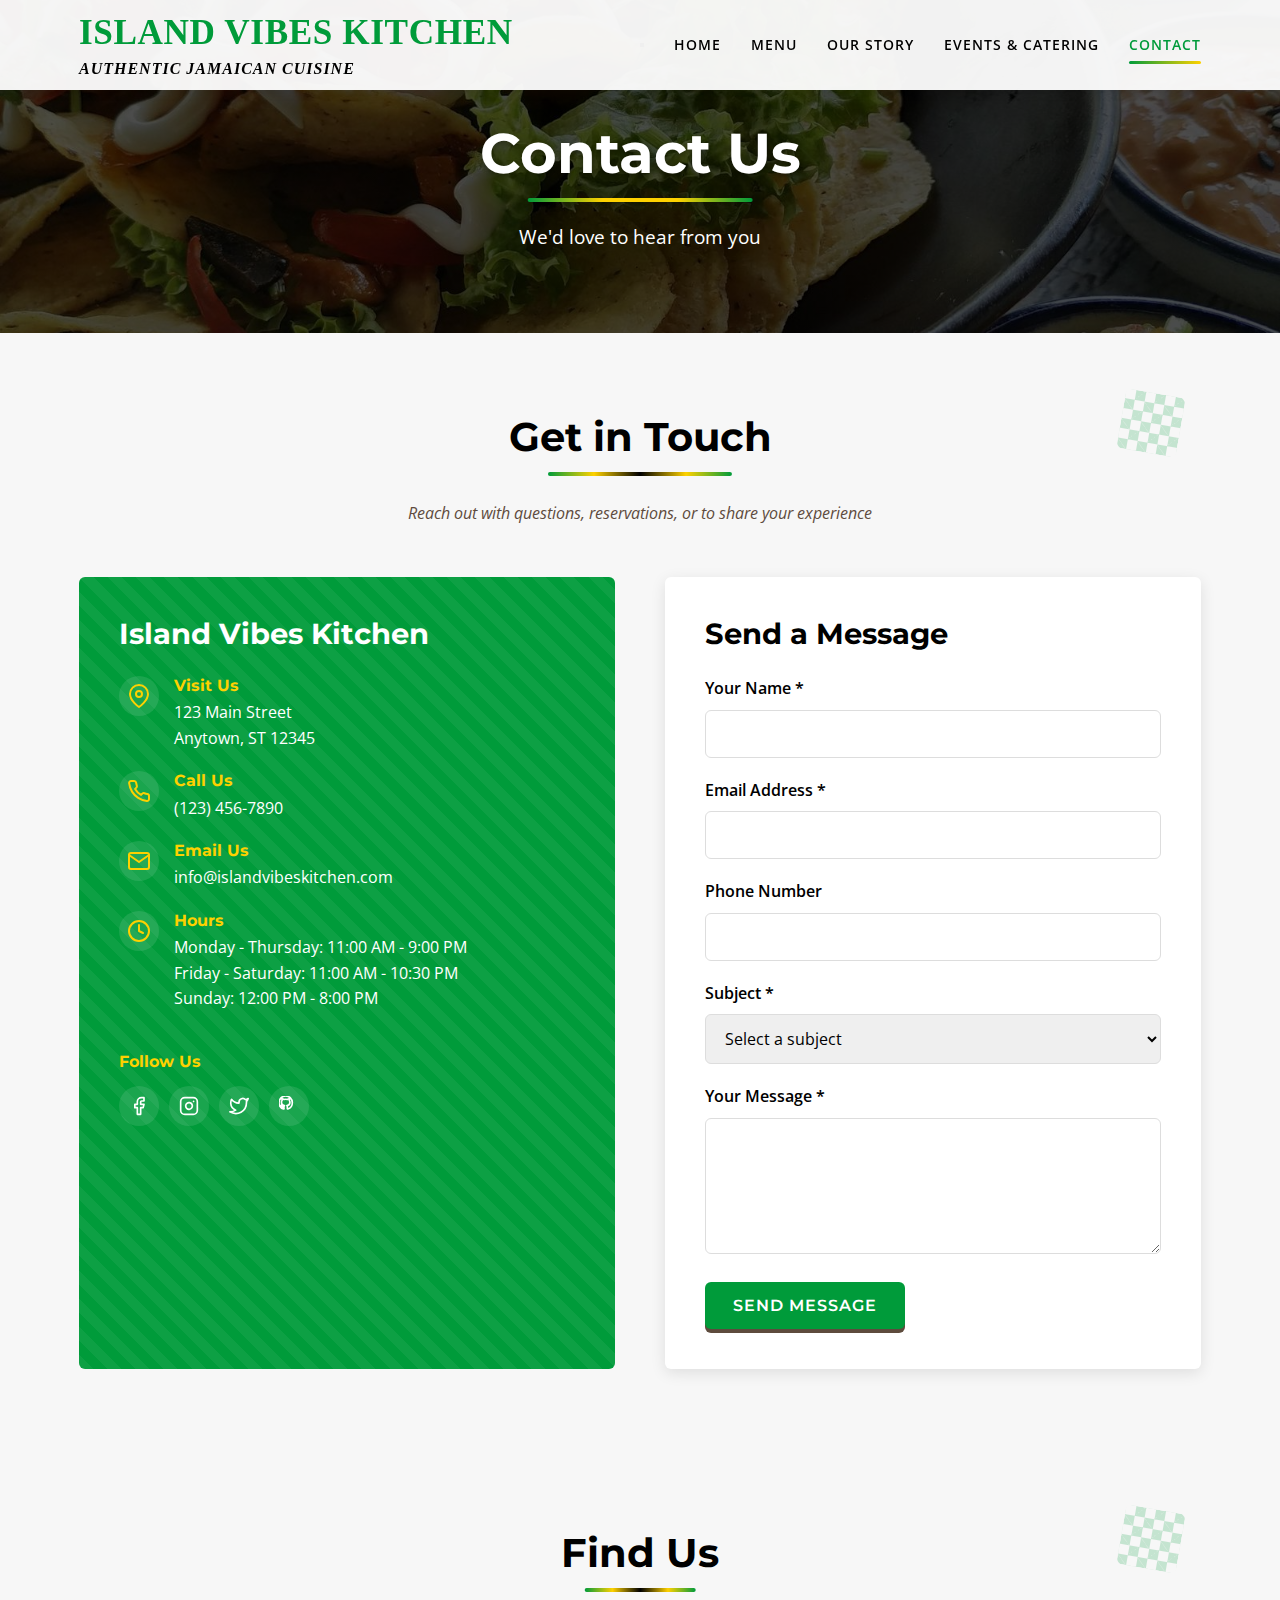
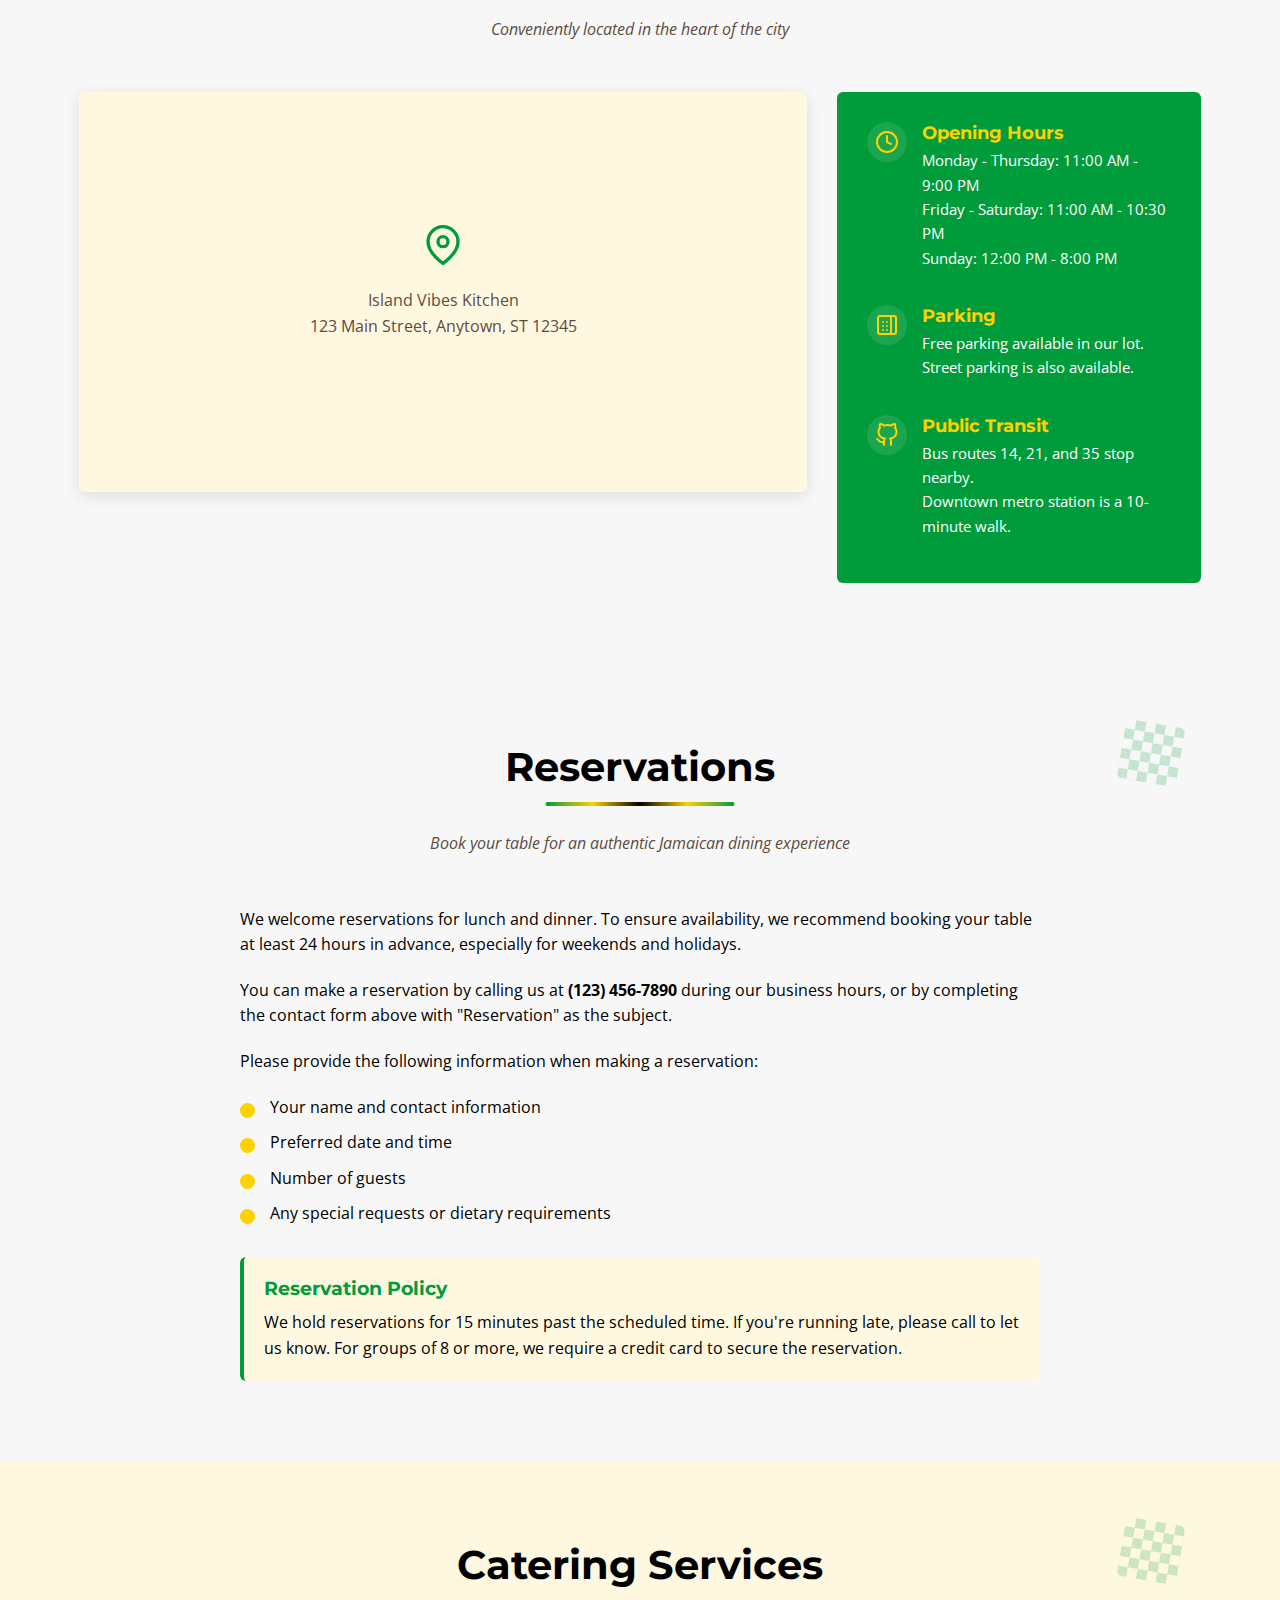
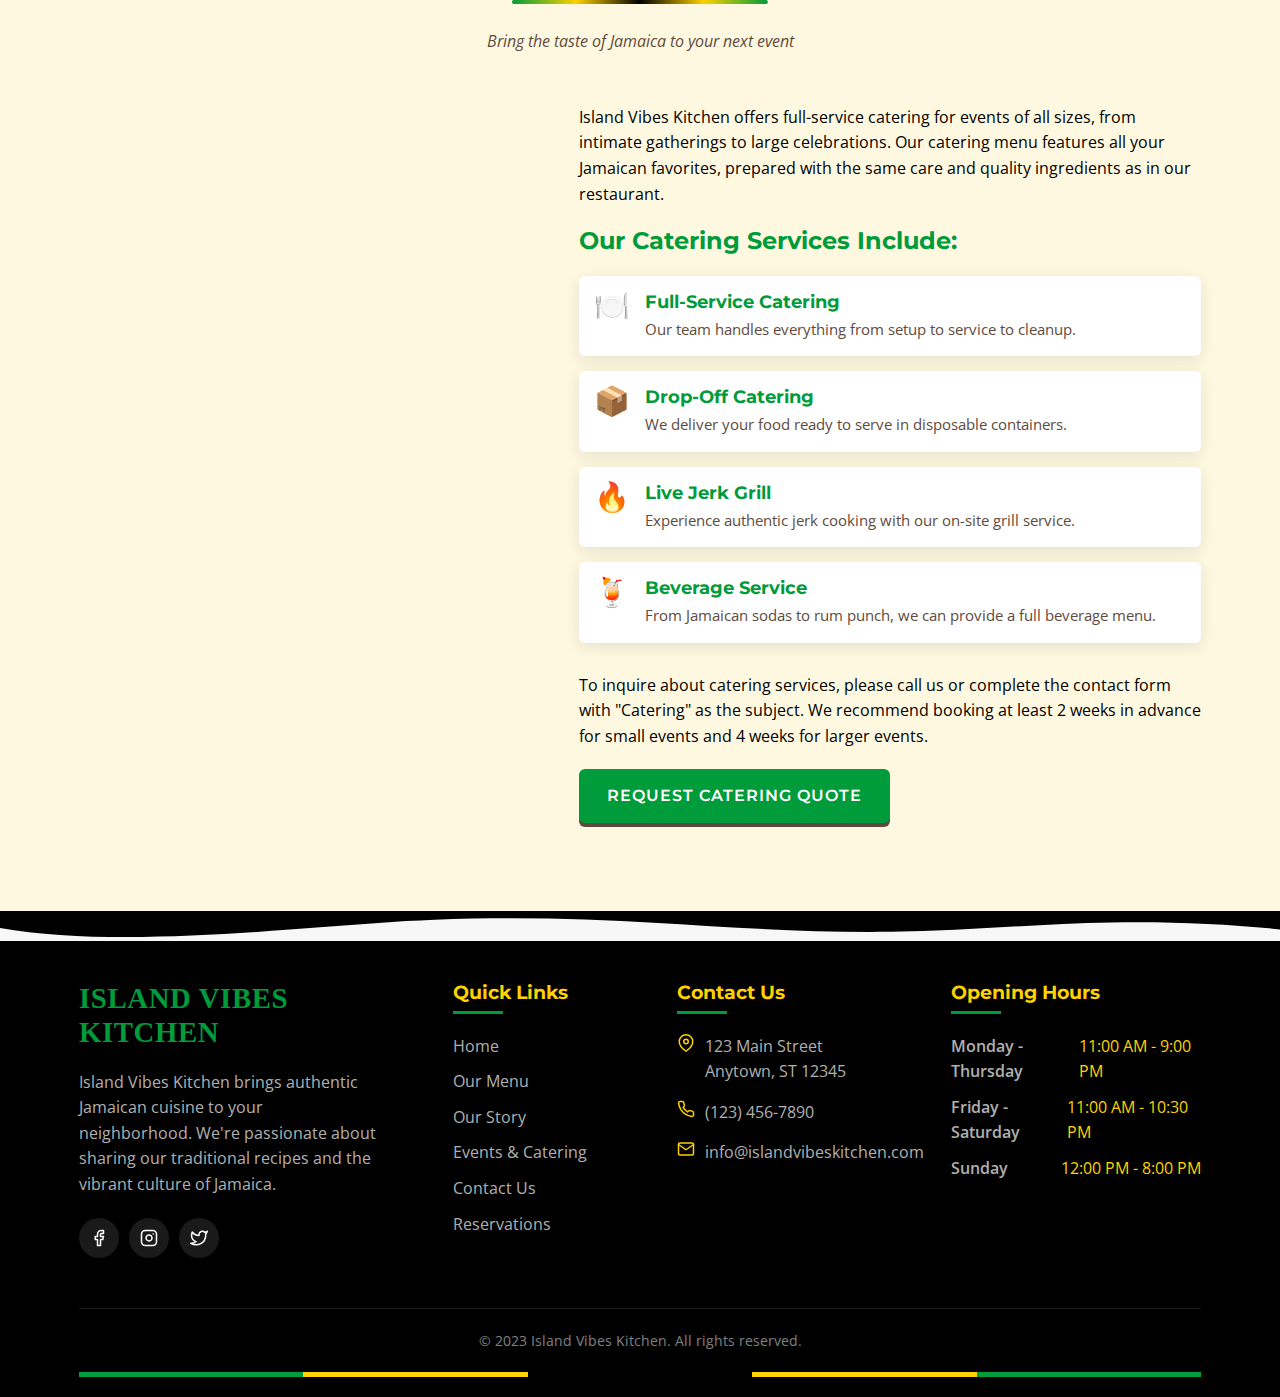
<file: contact.html>
<!DOCTYPE html>
<html lang="en">
<head>
    <meta charset="UTF-8">
    <meta name="viewport" content="width=device-width, initial-scale=1.0">
    <meta name="description" content="Contact Island Vibes Kitchen to make reservations, inquire about catering services, or provide feedback. Visit us or reach out to experience authentic Jamaican cuisine.">
    <title>Contact Us | Island Vibes Kitchen</title>
    
    <!-- Favicon -->
    <link rel="icon" type="image/svg+xml" href="images/logo.svg">
    
    <!-- Google Fonts -->
    <link rel="preconnect" href="https://fonts.googleapis.com">
    <link rel="preconnect" href="https://fonts.gstatic.com" crossorigin>
    <link href="https://fonts.googleapis.com/css2?family=Montserrat:wght@400;500;600;700;800&family=Open+Sans:wght@300;400;600;700&display=swap" rel="stylesheet">
    
    <!-- Stylesheets -->
    <link rel="stylesheet" href="css/style.css">
    <link rel="stylesheet" href="css/responsive.css">
</head>
<body>
    <!-- Header -->
    <header>
        <div class="container">
            <div class="logo">
                <a href="index.html">
                    <h1>Island Vibes Kitchen <span>Authentic Jamaican Cuisine</span></h1>
                </a>
            </div>
            <nav>
                <button class="menu-toggle" aria-label="Toggle menu">
                    <span></span>
                    <span></span>
                    <span></span>
                </button>
                <ul class="nav-menu">
                    <li><a href="index.html">Home</a></li>
                    <li><a href="menu.html">Menu</a></li>
                    <li><a href="about.html">Our Story</a></li>
                    <li><a href="events.html">Events & Catering</a></li>
                    <li class="active"><a href="contact.html">Contact</a></li>
                </ul>
            </nav>
        </div>
    </header>

    <!-- Main Content -->
    <main>
        <!-- Page Header -->
        <section class="page-header">
            <div class="container">
                <h2>Contact Us</h2>
                <p>We'd love to hear from you</p>
            </div>
        </section>

        <!-- Contact Section -->
        <section class="contact section" id="contact">
            <div class="container">
                <div class="section-header">
                    <div class="section-decoration"></div>
                    <h2>Get in Touch</h2>
                    <p>Reach out with questions, reservations, or to share your experience</p>
                </div>

                <div class="contact-container">
                    <div class="contact-info">
                        <div class="contact-pattern"></div>
                        <div class="contact-info-content">
                            <h3>Island Vibes Kitchen</h3>
                            <div class="contact-details">
                                <div class="contact-item">
                                    <div class="contact-icon">
                                        <svg width="24" height="24" viewBox="0 0 24 24" fill="none" stroke="currentColor" stroke-width="2" stroke-linecap="round" stroke-linejoin="round"><path d="M21 10c0 7-9 13-9 13s-9-6-9-13a9 9 0 0 1 18 0z"></path><circle cx="12" cy="10" r="3"></circle></svg>
                                    </div>
                                    <div class="contact-text">
                                        <h4>Visit Us</h4>
                                        <p>123 Main Street<br>Anytown, ST 12345</p>
                                    </div>
                                </div>
                                <div class="contact-item">
                                    <div class="contact-icon">
                                        <svg width="24" height="24" viewBox="0 0 24 24" fill="none" stroke="currentColor" stroke-width="2" stroke-linecap="round" stroke-linejoin="round"><path d="M22 16.92v3a2 2 0 0 1-2.18 2 19.79 19.79 0 0 1-8.63-3.07 19.5 19.5 0 0 1-6-6 19.79 19.79 0 0 1-3.07-8.67A2 2 0 0 1 4.11 2h3a2 2 0 0 1 2 1.72 12.84 12.84 0 0 0 .7 2.81 2 2 0 0 1-.45 2.11L8.09 9.91a16 16 0 0 0 6 6l1.27-1.27a2 2 0 0 1 2.11-.45 12.84 12.84 0 0 0 2.81.7A2 2 0 0 1 22 16.92z"></path></svg>
                                    </div>
                                    <div class="contact-text">
                                        <h4>Call Us</h4>
                                        <p>(123) 456-7890</p>
                                    </div>
                                </div>
                                <div class="contact-item">
                                    <div class="contact-icon">
                                        <svg width="24" height="24" viewBox="0 0 24 24" fill="none" stroke="currentColor" stroke-width="2" stroke-linecap="round" stroke-linejoin="round"><path d="M4 4h16c1.1 0 2 .9 2 2v12c0 1.1-.9 2-2 2H4c-1.1 0-2-.9-2-2V6c0-1.1.9-2 2-2z"></path><polyline points="22,6 12,13 2,6"></polyline></svg>
                                    </div>
                                    <div class="contact-text">
                                        <h4>Email Us</h4>
                                        <p><a href="mailto:info@islandvibeskitchen.com">info@islandvibeskitchen.com</a></p>
                                    </div>
                                </div>
                                <div class="contact-item">
                                    <div class="contact-icon">
                                        <svg width="24" height="24" viewBox="0 0 24 24" fill="none" stroke="currentColor" stroke-width="2" stroke-linecap="round" stroke-linejoin="round"><circle cx="12" cy="12" r="10"></circle><polyline points="12 6 12 12 16 14"></polyline></svg>
                                    </div>
                                    <div class="contact-text">
                                        <h4>Hours</h4>
                                        <p>
                                            Monday - Thursday: 11:00 AM - 9:00 PM<br>
                                            Friday - Saturday: 11:00 AM - 10:30 PM<br>
                                            Sunday: 12:00 PM - 8:00 PM
                                        </p>
                                    </div>
                                </div>
                            </div>
                            <div class="contact-social">
                                <h4>Follow Us</h4>
                                <div class="social-links">
                                    <a href="#" class="social-link" aria-label="Facebook">
                                        <svg width="20" height="20" viewBox="0 0 24 24" fill="none" stroke="currentColor" stroke-width="2" stroke-linecap="round" stroke-linejoin="round"><path d="M18 2h-3a5 5 0 0 0-5 5v3H7v4h3v8h4v-8h3l1-4h-4V7a1 1 0 0 1 1-1h3z"></path></svg>
                                    </a>
                                    <a href="#" class="social-link" aria-label="Instagram">
                                        <svg width="20" height="20" viewBox="0 0 24 24" fill="none" stroke="currentColor" stroke-width="2" stroke-linecap="round" stroke-linejoin="round"><rect x="2" y="2" width="20" height="20" rx="5" ry="5"></rect><path d="M16 11.37A4 4 0 1 1 12.63 8 4 4 0 0 1 16 11.37z"></path><line x1="17.5" y1="6.5" x2="17.51" y2="6.5"></line></svg>
                                    </a>
                                    <a href="#" class="social-link" aria-label="Twitter">
                                        <svg width="20" height="20" viewBox="0 0 24 24" fill="none" stroke="currentColor" stroke-width="2" stroke-linecap="round" stroke-linejoin="round"><path d="M23 3a10.9 10.9 0 0 1-3.14 1.53 4.48 4.48 0 0 0-7.86 3v1A10.66 10.66 0 0 1 3 4s-4 9 5 13a11.64 11.64 0 0 1-7 2c9 5 20 0 20-11.5a4.5 4.5 0 0 0-.08-.83A7.72 7.72 0 0 0 23 3z"></path></svg>
                                    </a>
                                    <a href="#" class="social-link" aria-label="Pinterest">
                                        <svg width="20" height="20" viewBox="0 0 24 24" fill="none" stroke="currentColor" stroke-width="2" stroke-linecap="round" stroke-linejoin="round"><path d="M8 0C3.58 0 0 3.58 0 8c0 3.54 2.29 6.53 5.47 7.59.4.07.55-.17.55-.38 0-.19-.01-.82-.01-1.49-2.01.37-2.53-.49-2.69-.94-.09-.23-.48-.94-.82-1.13-.28-.15-.68-.52-.01-.53.63-.01 1.08.58 1.23.82.72 1.21 1.87.87 2.33.66.07-.52.28-.87.51-1.07-1.78-.2-3.64-.89-3.64-3.95 0-.87.31-1.59.82-2.15-.08-.2-.36-1.02.08-2.12 0 0 .67-.21 2.2.82.64-.18 1.32-.27 2-.27.68 0 1.36.09 2 .27 1.53-1.04 2.2-.82 2.2-.82.44 1.1.16 1.92.08 2.12.51.56.82 1.27.82 2.15 0 3.07-1.87 3.75-3.65 3.95.29.25.54.73.54 1.48 0 1.07-.01 1.93-.01 2.2 0 .21.15.46.55.38A8.012 8.012 0 0 0 16 8c0-4.42-3.58-8-8-8z"></path></svg>
                                    </a>
                                </div>
                            </div>
                        </div>
                    </div>
                    <div class="contact-form-container">
                        <h3>Send a Message</h3>
                        <form id="contact-form" action="#" method="POST">
                            <div class="form-group">
                                <label for="name">Your Name *</label>
                                <input type="text" id="name" name="name" class="form-control" required>
                                <div id="name-error" class="error-message"></div>
                            </div>
                            <div class="form-group">
                                <label for="email">Email Address *</label>
                                <input type="email" id="email" name="email" class="form-control" required>
                                <div id="email-error" class="error-message"></div>
                            </div>
                            <div class="form-group">
                                <label for="phone">Phone Number</label>
                                <input type="tel" id="phone" name="phone" class="form-control">
                                <div id="phone-error" class="error-message"></div>
                            </div>
                            <div class="form-group">
                                <label for="subject">Subject *</label>
                                <select id="subject" name="subject" class="form-control" required>
                                    <option value="">Select a subject</option>
                                    <option value="reservation">Make a Reservation</option>
                                    <option value="catering">Catering Inquiry</option>
                                    <option value="feedback">Feedback</option>
                                    <option value="other">Other</option>
                                </select>
                                <div id="subject-error" class="error-message"></div>
                            </div>
                            <div class="form-group">
                                <label for="message">Your Message *</label>
                                <textarea id="message" name="message" class="form-control" rows="5" required></textarea>
                                <div id="message-error" class="error-message"></div>
                            </div>
                            <button type="submit" class="btn btn-primary">Send Message</button>
                            <div id="form-status" class="form-status"></div>
                        </form>
                    </div>
                </div>
            </div>
        </section>

        <!-- Map Section -->
        <section class="map-section section">
            <div class="container">
                <div class="section-header">
                    <div class="section-decoration"></div>
                    <h2>Find Us</h2>
                    <p>Conveniently located in the heart of the city</p>
                </div>
                <div class="map-container">
                    <!-- Placeholder for map embed -->
                    <div class="map-embed">
                        <div class="map-placeholder">
                            <div class="placeholder-text">
                                <svg width="40" height="40" viewBox="0 0 24 24" fill="none" stroke="currentColor" stroke-width="2" stroke-linecap="round" stroke-linejoin="round"><path d="M21 10c0 7-9 13-9 13s-9-6-9-13a9 9 0 0 1 18 0z"></path><circle cx="12" cy="10" r="3"></circle></svg>
                                <p>Island Vibes Kitchen<br>123 Main Street, Anytown, ST 12345</p>
                            </div>
                        </div>
                    </div>
                    <div class="map-info">
                        <div class="map-info-item">
                            <div class="info-icon">
                                <svg width="24" height="24" viewBox="0 0 24 24" fill="none" stroke="currentColor" stroke-width="2" stroke-linecap="round" stroke-linejoin="round"><circle cx="12" cy="12" r="10"></circle><polyline points="12 6 12 12 16 14"></polyline></svg>
                            </div>
                            <div>
                                <h4>Opening Hours</h4>
                                <p>Monday - Thursday: 11:00 AM - 9:00 PM<br>
                                Friday - Saturday: 11:00 AM - 10:30 PM<br>
                                Sunday: 12:00 PM - 8:00 PM</p>
                            </div>
                        </div>
                        <div class="map-info-item">
                            <div class="info-icon">
                                <svg width="24" height="24" viewBox="0 0 24 24" fill="none" stroke="currentColor" stroke-width="2" stroke-linecap="round" stroke-linejoin="round"><rect x="3" y="3" width="18" height="18" rx="2" ry="2"></rect><line x1="16" y1="3" x2="16" y2="21"></line><line x1="8" y1="9" x2="8" y2="9"></line><line x1="12" y1="9" x2="12" y2="9"></line><line x1="8" y1="13" x2="8" y2="13"></line><line x1="12" y1="13" x2="12" y2="13"></line><line x1="8" y1="17" x2="8" y2="17"></line><line x1="12" y1="17" x2="12" y2="17"></line></svg>
                            </div>
                            <div>
                                <h4>Parking</h4>
                                <p>Free parking available in our lot.<br>
                                Street parking is also available.</p>
                            </div>
                        </div>
                        <div class="map-info-item">
                            <div class="info-icon">
                                <svg width="24" height="24" viewBox="0 0 24 24" fill="none" stroke="currentColor" stroke-width="2" stroke-linecap="round" stroke-linejoin="round"><path d="M9 19c-5 1.5-5-2.5-7-3m14 6v-3.87a3.37 3.37 0 0 0-.94-2.61c3.14-.35 6.44-1.54 6.44-7A5.44 5.44 0 0 0 20 4.77 5.07 5.07 0 0 0 19.91 1S18.73.65 16 2.48a13.38 13.38 0 0 0-7 0C6.27.65 5.09 1 5.09 1A5.07 5.07 0 0 0 5 4.77a5.44 5.44 0 0 0-1.5 3.78c0 5.42 3.3 6.61 6.44 7A3.37 3.37 0 0 0 9 18.13V22"></path></svg>
                            </div>
                            <div>
                                <h4>Public Transit</h4>
                                <p>Bus routes 14, 21, and 35 stop nearby.<br>
                                Downtown metro station is a 10-minute walk.</p>
                            </div>
                        </div>
                    </div>
                </div>
            </div>
        </section>

        <!-- Reservations Section -->
        <section class="reservations section" id="reservations">
            <div class="container">
                <div class="section-header">
                    <div class="section-decoration"></div>
                    <h2>Reservations</h2>
                    <p>Book your table for an authentic Jamaican dining experience</p>
                </div>
                <div class="reservation-content">
                    <p>We welcome reservations for lunch and dinner. To ensure availability, we recommend booking your table at least 24 hours in advance, especially for weekends and holidays.</p>
                    <p>You can make a reservation by calling us at <strong>(123) 456-7890</strong> during our business hours, or by completing the contact form above with "Reservation" as the subject.</p>
                    <p>Please provide the following information when making a reservation:</p>
                    <ul class="reservation-list">
                        <li>Your name and contact information</li>
                        <li>Preferred date and time</li>
                        <li>Number of guests</li>
                        <li>Any special requests or dietary requirements</li>
                    </ul>
                    <div class="reservation-policy">
                        <h4>Reservation Policy</h4>
                        <p>We hold reservations for 15 minutes past the scheduled time. If you're running late, please call to let us know. For groups of 8 or more, we require a credit card to secure the reservation.</p>
                    </div>
                </div>
            </div>
        </section>

        <!-- Catering Section -->
        <section class="catering section" id="catering">
            <div class="container">
                <div class="section-header">
                    <div class="section-decoration"></div>
                    <h2>Catering Services</h2>
                    <p>Bring the taste of Jamaica to your next event</p>
                </div>
                <div class="catering-content">
                    <div class="catering-image fade-in">
                        <img src="images/jerk-chicken.jpg" alt="Island Vibes Kitchen catering spread">
                    </div>
                    <div class="catering-text">
                        <p>Island Vibes Kitchen offers full-service catering for events of all sizes, from intimate gatherings to large celebrations. Our catering menu features all your Jamaican favorites, prepared with the same care and quality ingredients as in our restaurant.</p>
                        <h3>Our Catering Services Include:</h3>
                        <ul class="catering-services">
                            <li>
                                <div class="service-icon">🍽️</div>
                                <div class="service-text">
                                    <h4>Full-Service Catering</h4>
                                    <p>Our team handles everything from setup to service to cleanup.</p>
                                </div>
                            </li>
                            <li>
                                <div class="service-icon">📦</div>
                                <div class="service-text">
                                    <h4>Drop-Off Catering</h4>
                                    <p>We deliver your food ready to serve in disposable containers.</p>
                                </div>
                            </li>
                            <li>
                                <div class="service-icon">🔥</div>
                                <div class="service-text">
                                    <h4>Live Jerk Grill</h4>
                                    <p>Experience authentic jerk cooking with our on-site grill service.</p>
                                </div>
                            </li>
                            <li>
                                <div class="service-icon">🍹</div>
                                <div class="service-text">
                                    <h4>Beverage Service</h4>
                                    <p>From Jamaican sodas to rum punch, we can provide a full beverage menu.</p>
                                </div>
                            </li>
                        </ul>
                        <p>To inquire about catering services, please call us or complete the contact form with "Catering" as the subject. We recommend booking at least 2 weeks in advance for small events and 4 weeks for larger events.</p>
                        <a href="#contact" class="btn btn-primary">Request Catering Quote</a>
                    </div>
                </div>
            </div>
        </section>
    </main>

    <!-- Footer -->
    <footer>
        <div class="container">
            <div class="footer-content">
                <div class="footer-about">
                    <div class="footer-logo">
                        <h2>Island Vibes Kitchen</h2>
                    </div>
                    <p>Island Vibes Kitchen brings authentic Jamaican cuisine to your neighborhood. We're passionate about sharing our traditional recipes and the vibrant culture of Jamaica.</p>
                    <div class="social-links">
                        <a href="#" class="social-link" aria-label="Facebook">
                            <svg width="18" height="18" viewBox="0 0 24 24" fill="none" stroke="currentColor" stroke-width="2" stroke-linecap="round" stroke-linejoin="round"><path d="M18 2h-3a5 5 0 0 0-5 5v3H7v4h3v8h4v-8h3l1-4h-4V7a1 1 0 0 1 1-1h3z"></path></svg>
                        </a>
                        <a href="#" class="social-link" aria-label="Instagram">
                            <svg width="18" height="18" viewBox="0 0 24 24" fill="none" stroke="currentColor" stroke-width="2" stroke-linecap="round" stroke-linejoin="round"><rect x="2" y="2" width="20" height="20" rx="5" ry="5"></rect><path d="M16 11.37A4 4 0 1 1 12.63 8 4 4 0 0 1 16 11.37z"></path><line x1="17.5" y1="6.5" x2="17.51" y2="6.5"></line></svg>
                        </a>
                        <a href="#" class="social-link" aria-label="Twitter">
                            <svg width="18" height="18" viewBox="0 0 24 24" fill="none" stroke="currentColor" stroke-width="2" stroke-linecap="round" stroke-linejoin="round"><path d="M23 3a10.9 10.9 0 0 1-3.14 1.53 4.48 4.48 0 0 0-7.86 3v1A10.66 10.66 0 0 1 3 4s-4 9 5 13a11.64 11.64 0 0 1-7 2c9 5 20 0 20-11.5a4.5 4.5 0 0 0-.08-.83A7.72 7.72 0 0 0 23 3z"></path></svg>
                        </a>
                    </div>
                </div>
                <div class="footer-links">
                    <h3>Quick Links</h3>
                    <ul class="footer-menu">
                        <li><a href="index.html">Home</a></li>
                        <li><a href="menu.html">Our Menu</a></li>
                        <li><a href="about.html">Our Story</a></li>
                        <li><a href="events.html">Events & Catering</a></li>
                        <li><a href="contact.html">Contact Us</a></li>
                        <li><a href="contact.html#reservations">Reservations</a></li>
                    </ul>
                </div>
                <div class="footer-contact">
                    <h3>Contact Us</h3>
                    <div class="footer-contact-item">
                        <div class="footer-contact-icon">
                            <svg width="18" height="18" viewBox="0 0 24 24" fill="none" stroke="currentColor" stroke-width="2" stroke-linecap="round" stroke-linejoin="round"><path d="M21 10c0 7-9 13-9 13s-9-6-9-13a9 9 0 0 1 18 0z"></path><circle cx="12" cy="10" r="3"></circle></svg>
                        </div>
                        <div>123 Main Street<br>Anytown, ST 12345</div>
                    </div>
                    <div class="footer-contact-item">
                        <div class="footer-contact-icon">
                            <svg width="18" height="18" viewBox="0 0 24 24" fill="none" stroke="currentColor" stroke-width="2" stroke-linecap="round" stroke-linejoin="round"><path d="M22 16.92v3a2 2 0 0 1-2.18 2 19.79 19.79 0 0 1-8.63-3.07 19.5 19.5 0 0 1-6-6 19.79 19.79 0 0 1-3.07-8.67A2 2 0 0 1 4.11 2h3a2 2 0 0 1 2 1.72 12.84 12.84 0 0 0 .7 2.81 2 2 0 0 1-.45 2.11L8.09 9.91a16 16 0 0 0 6 6l1.27-1.27a2 2 0 0 1 2.11-.45 12.84 12.84 0 0 0 2.81.7A2 2 0 0 1 22 16.92z"></path></svg>
                        </div>
                        <div>(123) 456-7890</div>
                    </div>
                    <div class="footer-contact-item">
                        <div class="footer-contact-icon">
                            <svg width="18" height="18" viewBox="0 0 24 24" fill="none" stroke="currentColor" stroke-width="2" stroke-linecap="round" stroke-linejoin="round"><path d="M4 4h16c1.1 0 2 .9 2 2v12c0 1.1-.9 2-2 2H4c-1.1 0-2-.9-2-2V6c0-1.1.9-2 2-2z"></path><polyline points="22,6 12,13 2,6"></polyline></svg>
                        </div>
                        <div>info@islandvibeskitchen.com</div>
                    </div>
                </div>
                <div class="footer-hours">
                    <h3>Opening Hours</h3>
                    <ul class="hours-list">
                        <li>
                            <span class="day">Monday - Thursday</span>
                            <span class="time">11:00 AM - 9:00 PM</span>
                        </li>
                        <li>
                            <span class="day">Friday - Saturday</span>
                            <span class="time">11:00 AM - 10:30 PM</span>
                        </li>
                        <li>
                            <span class="day">Sunday</span>
                            <span class="time">12:00 PM - 8:00 PM</span>
                        </li>
                    </ul>
                </div>
            </div>
            <div class="copyright">
                <p>&copy; 2023 Island Vibes Kitchen. All rights reserved.</p>
                <div class="jamaica-colors">
                    <span></span>
                    <span></span>
                    <span></span>
                    <span></span>
                    <span></span>
                </div>
            </div>
        </div>
    </footer>

    <!-- JavaScript -->
    <script src="js/main.js"></script>
    <script src="js/form-validation.js"></script>
</body>
</html>
</file>
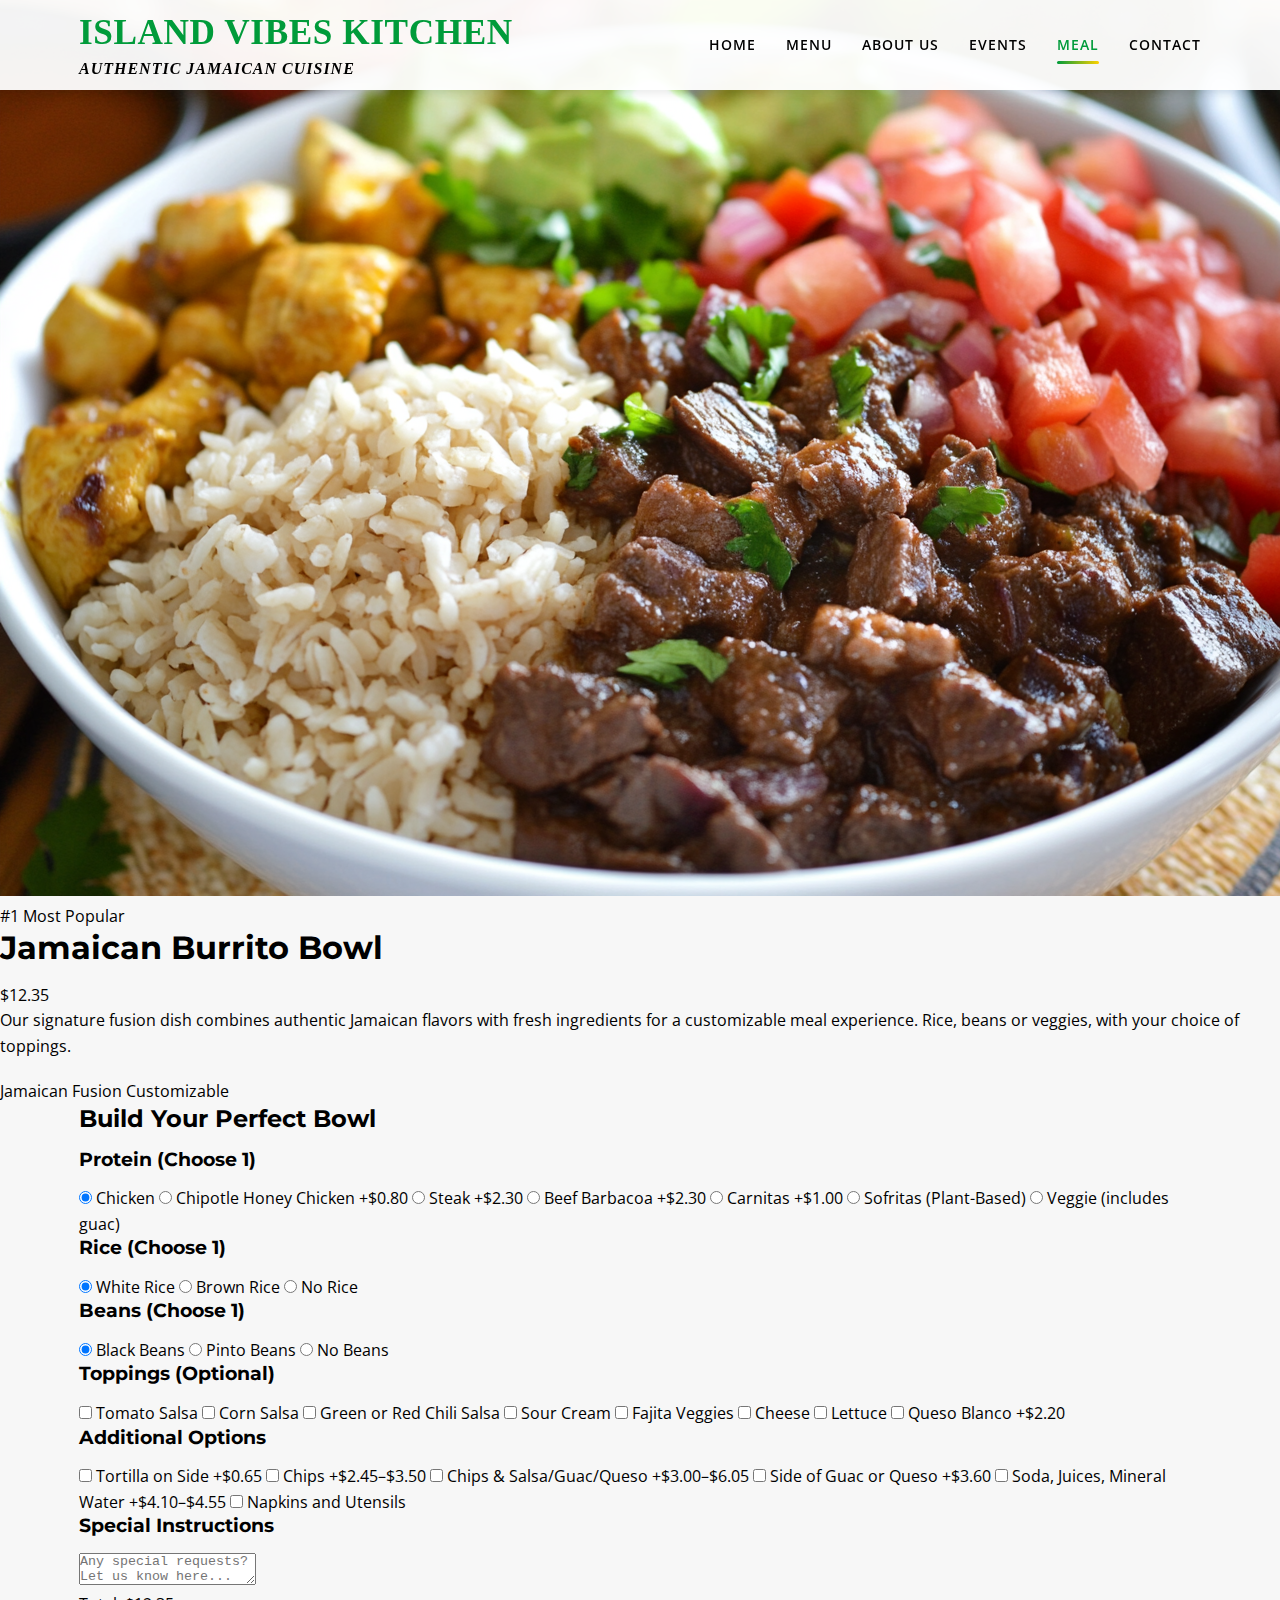
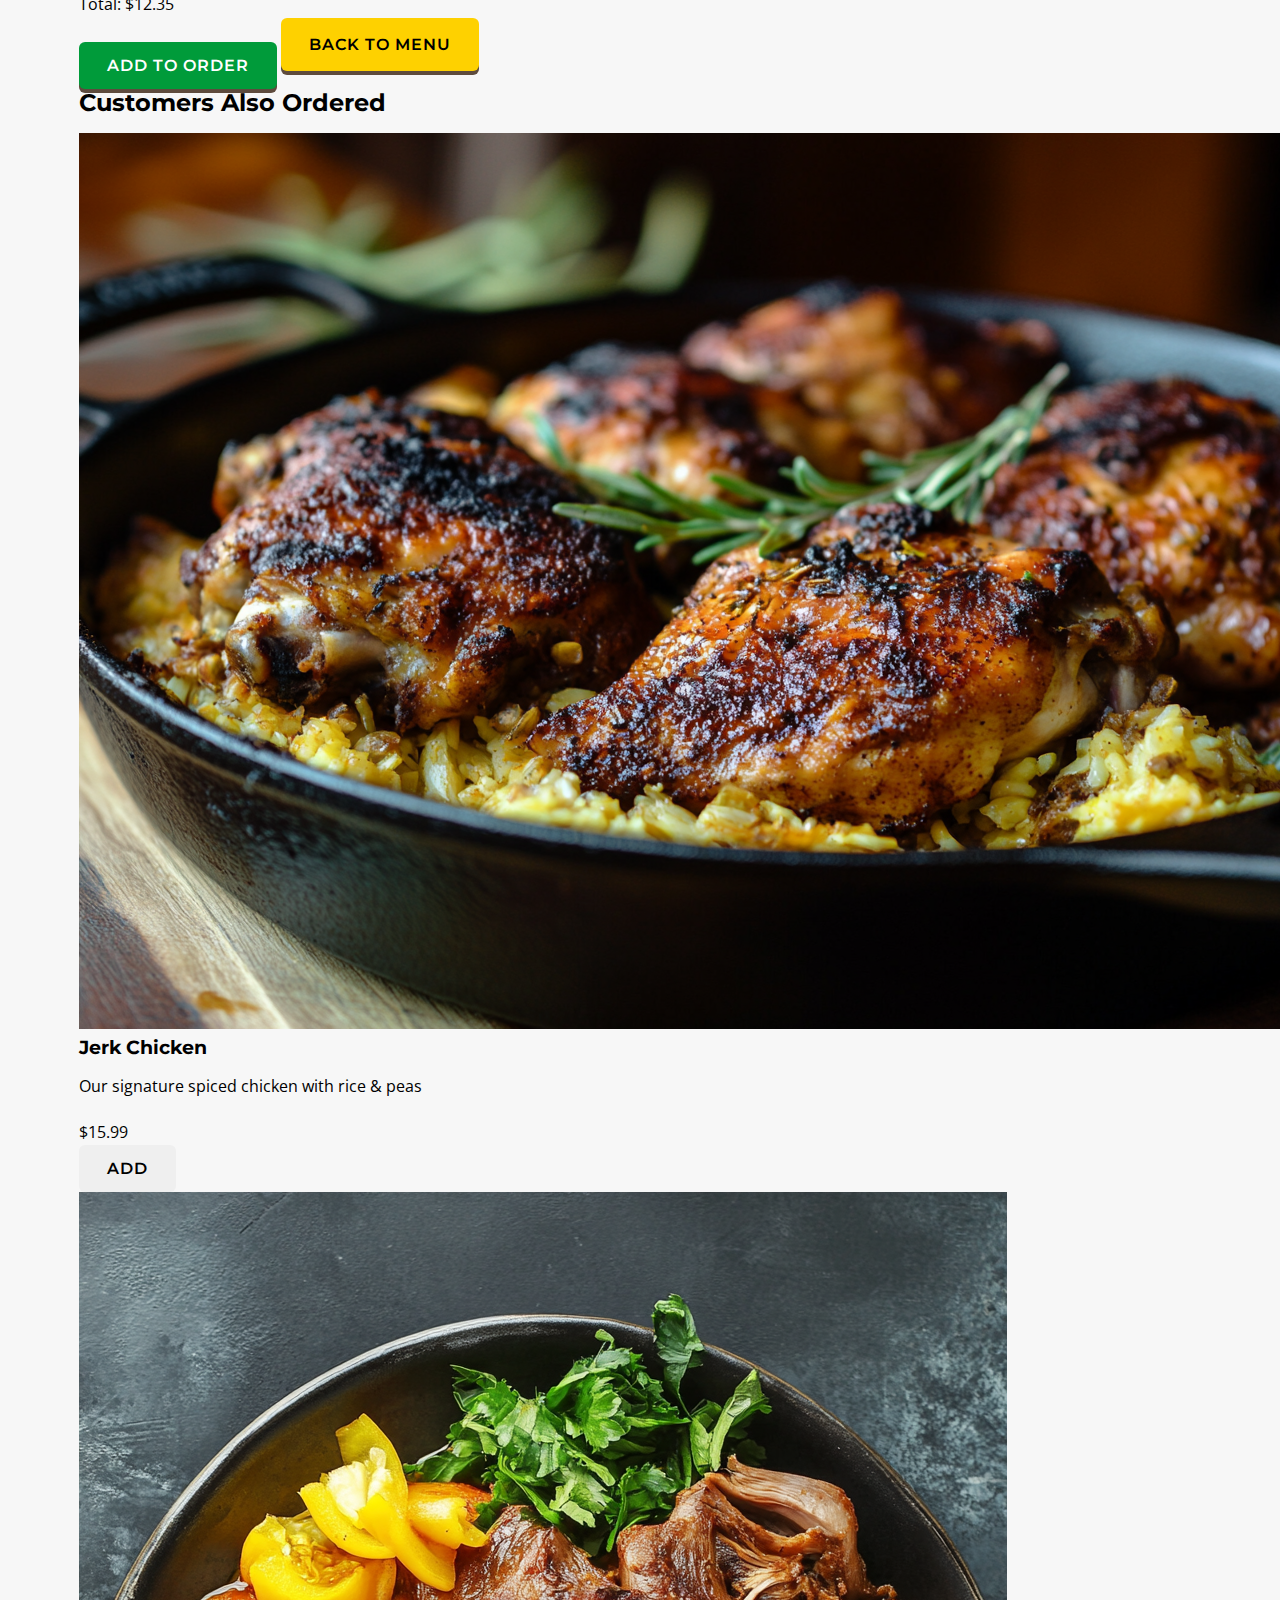
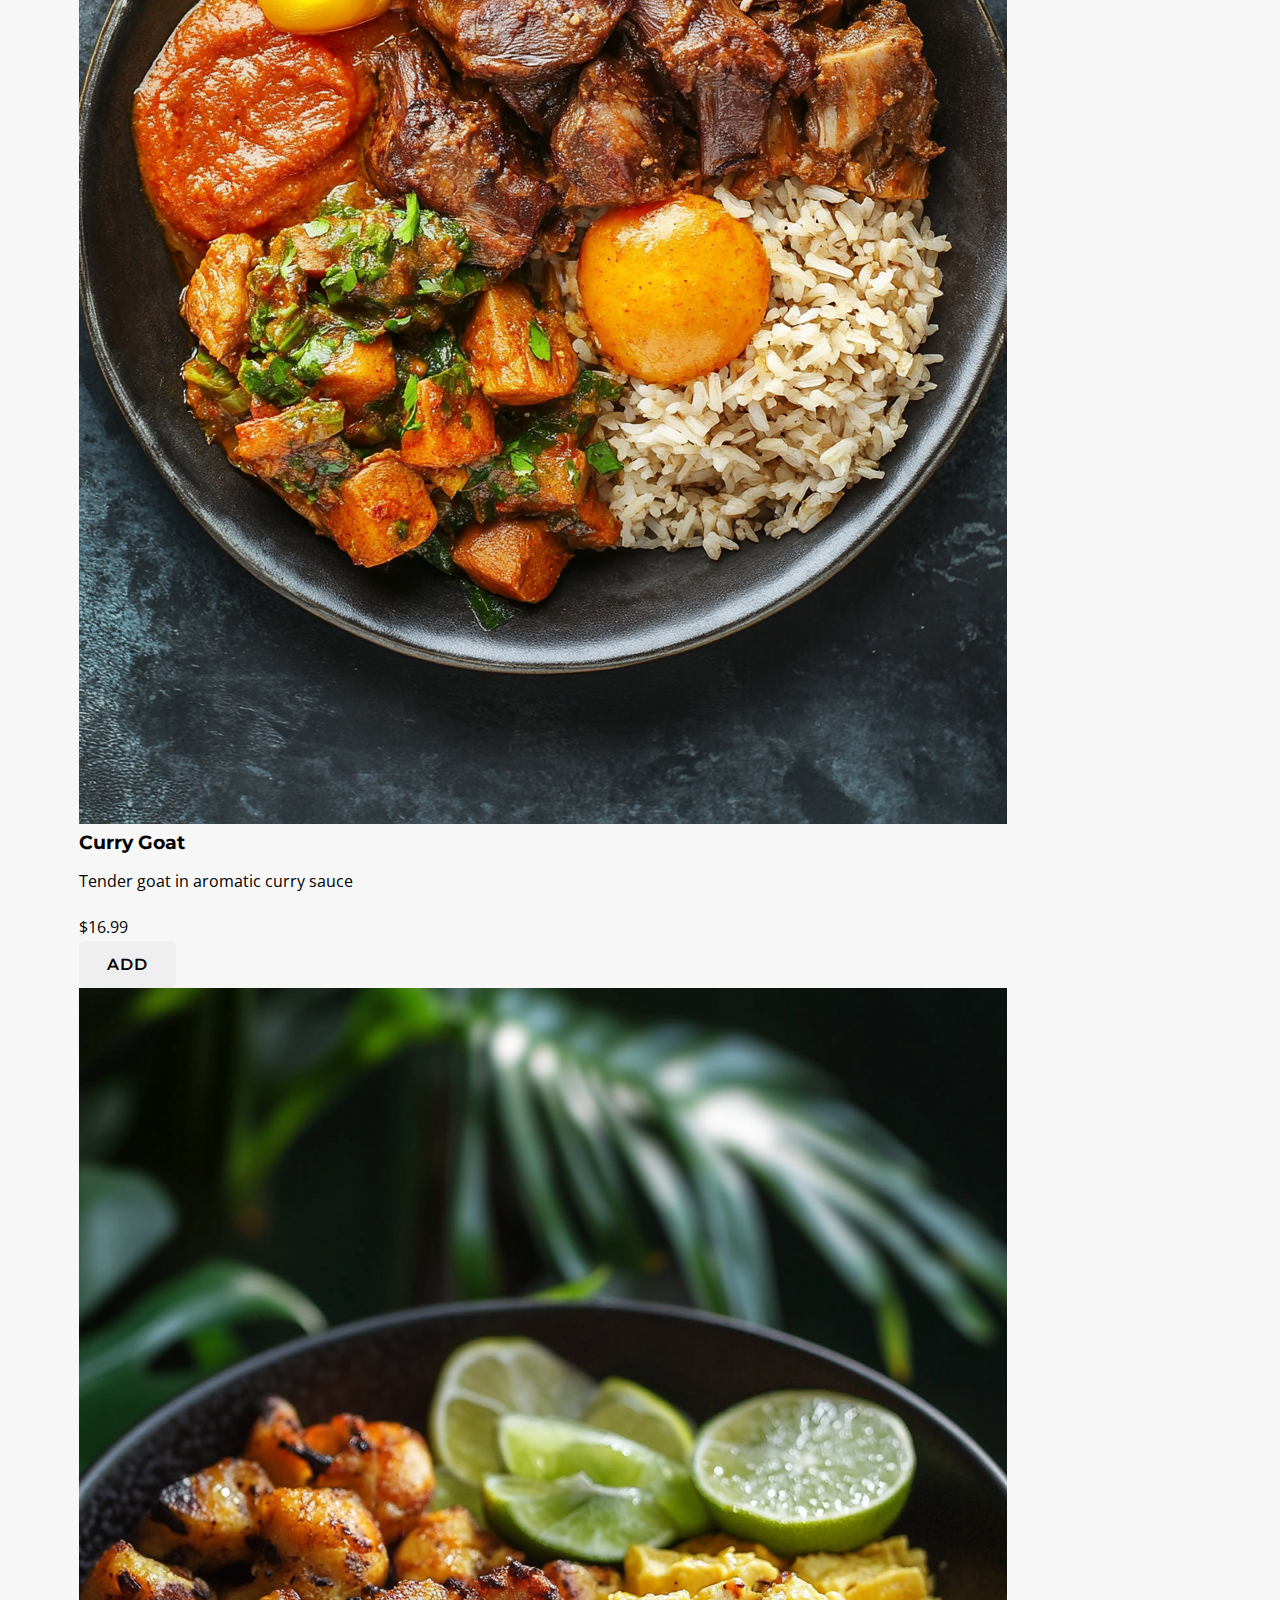
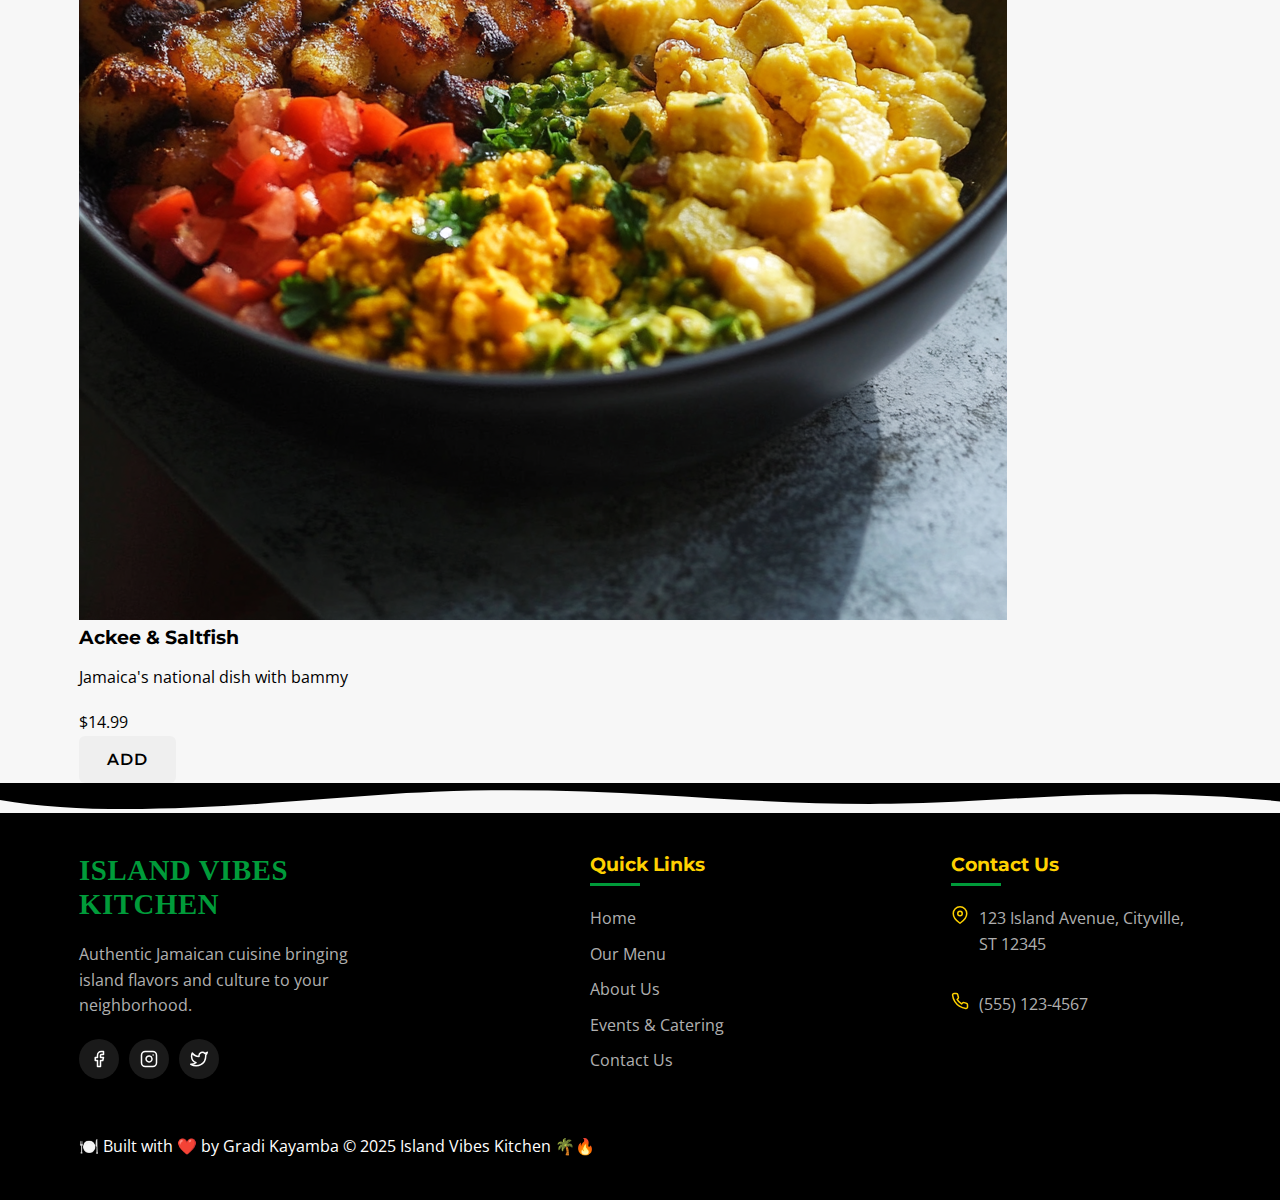
<file: meal.html>
<!DOCTYPE html>
<html lang="en">
<head>
    <meta charset="UTF-8">
    <meta name="viewport" content="width=device-width, initial-scale=1.0">
    <meta name="description" content="Customize your Jamaican Burrito Bowl at Island Vibes Kitchen. Choose from jerk chicken, steak, or plant-based proteins with authentic Caribbean sides and toppings for $12.35.">
    <meta name="keywords" content="Jamaican burrito bowl, customize burrito bowl, Caribbean fusion food, jerk chicken bowl, Island Vibes Kitchen custom meal">
    <meta name="author" content="Island Vibes Kitchen">
    <meta name="robots" content="index, follow">
    
    <!-- Canonical Link -->
    <link rel="canonical" href="https://islandvibeskitchen.com/meal.html">
    
    <!-- Title -->
    <title>Jamaican Burrito Bowl | Customize Your Meal | Island Vibes Kitchen</title>
    
    <!-- Favicon -->
    <link rel="icon" type="image/svg+xml" href="images/logo.png">
    <link rel="apple-touch-icon" href="images/logo.png">
    
    <!-- Google Fonts -->
    <link rel="preconnect" href="https://fonts.googleapis.com">
    <link rel="preconnect" href="https://fonts.gstatic.com" crossorigin>
    <link href="https://fonts.googleapis.com/css2?family=Montserrat:wght@400;500;600;700;800&family=Open+Sans:wght@300;400;600;700&display=swap" rel="stylesheet">
    
    <!-- Stylesheets -->
    <link rel="stylesheet" href="css/style.css">
    <link rel="stylesheet" href="css/responsive.css">
    
    <!-- Open Graph / Facebook -->
    <meta property="og:type" content="website">
    <meta property="og:url" content="https://islandvibeskitchen.com/meal.html">
    <meta property="og:title" content="Jamaican Burrito Bowl | Customize Your Meal | Island Vibes Kitchen">
    <meta property="og:description" content="Customize your Jamaican Burrito Bowl at Island Vibes Kitchen. Choose from jerk chicken, steak, or plant-based proteins with authentic Caribbean sides and toppings for $12.35.">
    <meta property="og:image" content="https://islandvibeskitchen.com/images/buritto-bowl.png">
    
    <!-- Twitter -->
    <meta property="twitter:card" content="summary_large_image">
    <meta property="twitter:url" content="https://islandvibeskitchen.com/meal.html">
    <meta property="twitter:title" content="Jamaican Burrito Bowl | Customize Your Meal | Island Vibes Kitchen">
    <meta property="twitter:description" content="Customize your Jamaican Burrito Bowl at Island Vibes Kitchen. Choose from jerk chicken, steak, or plant-based proteins with authentic Caribbean sides and toppings for $12.35.">
    <meta property="twitter:image" content="https://islandvibeskitchen.com/images/buritto-bowl.png">
    
    <!-- Structured Data -->
    <script type="application/ld+json">
    {
      "@context": "https://schema.org",
      "@type": "MenuItem",
      "name": "Jamaican Burrito Bowl",
      "description": "Our signature fusion dish combines authentic Jamaican flavors with fresh ingredients for a customizable meal experience. Rice, beans or veggies, with your choice of toppings.",
      "image": "https://islandvibeskitchen.com/images/buritto-bowl.png",
      "url": "https://islandvibeskitchen.com/meal.html",
      "offers": {
        "@type": "Offer",
        "price": "12.35",
        "priceCurrency": "USD"
      },
      "suitableForDiet": [
        "https://schema.org/RestrictedDiet"
      ],
      "nutrition": {
        "@type": "NutritionInformation",
        "calories": "550-850 calories",
        "servingSize": "1 bowl"
      },
      "menuAddOn": [
        {
          "@type": "MenuItem",
          "name": "Chipotle Honey Chicken",
          "offers": {
            "@type": "Offer",
            "price": "0.80",
            "priceCurrency": "USD"
          }
        },
        {
          "@type": "MenuItem",
          "name": "Steak",
          "offers": {
            "@type": "Offer",
            "price": "2.30",
            "priceCurrency": "USD"
          }
        },
        {
          "@type": "MenuItem",
          "name": "Side of Guac or Queso",
          "offers": {
            "@type": "Offer",
            "price": "3.60",
            "priceCurrency": "USD"
          }
        }
      ]
    }
    </script>
</head>
<body>
    <!-- Header -->
    <header class="header">
        <div class="container">
            <div class="logo">
                <a href="index.html">
                    <h1>Island Vibes Kitchen <span>Authentic Jamaican Cuisine</span></h1>
                </a>
            </div>
            <nav class="nav">
                <button class="mobile-menu-toggle" aria-label="Toggle menu">
                    <svg width="24" height="24" viewBox="0 0 24 24" fill="none" stroke="currentColor" stroke-width="2" stroke-linecap="round" stroke-linejoin="round">
                        <line x1="3" y1="12" x2="21" y2="12"></line>
                        <line x1="3" y1="6" x2="21" y2="6"></line>
                        <line x1="3" y1="18" x2="21" y2="18"></line>
                    </svg>
                </button>
                <ul class="nav-menu">
                    <li><a href="index.html">Home</a></li>
                    <li><a href="menu.html">Menu</a></li>
                    <li><a href="about.html">About Us</a></li>
                    <li><a href="events.html">Events</a></li>
                    <li class="active"><a href="meal.html">Meal</a></li>
                    <li><a href="contact.html">Contact</a></li>
                </ul>
            </nav>
        </div>
    </header>

    <!-- Main Content -->
    <main>
        <!-- Hero Section with Meal Image -->
        <section class="meal-hero">
            <div class="meal-hero-image">
                <img src="images/buritto-bowl.png" alt="Jamaican Burrito Bowl">
                <div class="meal-hero-badge">#1 Most Popular</div>
            </div>
            <div class="meal-hero-content">
                <h1>Jamaican Burrito Bowl</h1>
                <div class="meal-price">$12.35</div>
                <p>Our signature fusion dish combines authentic Jamaican flavors with fresh ingredients for a customizable meal experience. Rice, beans or veggies, with your choice of toppings.</p>
                <div class="meal-tags">
                    <span class="meal-tag">Jamaican</span>
                    <span class="meal-tag">Fusion</span>
                    <span class="meal-tag">Customizable</span>
                </div>
            </div>
        </section>

        <!-- Customization Section -->
        <section class="customize-container">
            <div class="container">
                <div class="customize-header">
                    <div class="jamaica-flag-bar"></div>
                    <h2>Build Your Perfect Bowl</h2>
                </div>
                
                <div class="customize-grid">
                    <!-- Column 1: Proteins & Base -->
                    <div class="customize-column">
                        <div class="customize-group">
                            <h3>Protein <span class="required">(Choose 1)</span></h3>
                            <div class="option-list">
                                <label class="option-item">
                                    <input type="radio" name="protein" checked>
                                    <span class="option-text">Chicken</span>
                                </label>
                                <label class="option-item">
                                    <input type="radio" name="protein">
                                    <span class="option-text">Chipotle Honey Chicken</span>
                                    <span class="price-tag">+$0.80</span>
                                </label>
                                <label class="option-item">
                                    <input type="radio" name="protein">
                                    <span class="option-text">Steak</span>
                                    <span class="price-tag">+$2.30</span>
                                </label>
                                <label class="option-item">
                                    <input type="radio" name="protein">
                                    <span class="option-text">Beef Barbacoa</span>
                                    <span class="price-tag">+$2.30</span>
                                </label>
                                <label class="option-item">
                                    <input type="radio" name="protein">
                                    <span class="option-text">Carnitas</span>
                                    <span class="price-tag">+$1.00</span>
                                </label>
                                <label class="option-item">
                                    <input type="radio" name="protein">
                                    <span class="option-text">Sofritas (Plant-Based)</span>
                                </label>
                                <label class="option-item">
                                    <input type="radio" name="protein">
                                    <span class="option-text">Veggie (includes guac)</span>
                                </label>
                            </div>
                        </div>
                        
                        <div class="customize-group">
                            <h3>Rice <span class="required">(Choose 1)</span></h3>
                            <div class="option-list">
                                <label class="option-item">
                                    <input type="radio" name="rice" checked>
                                    <span class="option-text">White Rice</span>
                                </label>
                                <label class="option-item">
                                    <input type="radio" name="rice">
                                    <span class="option-text">Brown Rice</span>
                                </label>
                                <label class="option-item">
                                    <input type="radio" name="rice">
                                    <span class="option-text">No Rice</span>
                                </label>
                            </div>
                        </div>
                        
                        <div class="customize-group">
                            <h3>Beans <span class="required">(Choose 1)</span></h3>
                            <div class="option-list">
                                <label class="option-item">
                                    <input type="radio" name="beans" checked>
                                    <span class="option-text">Black Beans</span>
                                </label>
                                <label class="option-item">
                                    <input type="radio" name="beans">
                                    <span class="option-text">Pinto Beans</span>
                                </label>
                                <label class="option-item">
                                    <input type="radio" name="beans">
                                    <span class="option-text">No Beans</span>
                                </label>
                            </div>
                        </div>
                    </div>
                    
                    <!-- Column 2: Toppings & Extras -->
                    <div class="customize-column">
                        <div class="customize-group">
                            <h3>Toppings <span class="optional">(Optional)</span></h3>
                            <div class="option-list toppings-grid">
                                <label class="option-item">
                                    <input type="checkbox" name="toppings">
                                    <span class="option-text">Tomato Salsa</span>
                                </label>
                                <label class="option-item">
                                    <input type="checkbox" name="toppings">
                                    <span class="option-text">Corn Salsa</span>
                                </label>
                                <label class="option-item">
                                    <input type="checkbox" name="toppings">
                                    <span class="option-text">Green or Red Chili Salsa</span>
                                </label>
                                <label class="option-item">
                                    <input type="checkbox" name="toppings">
                                    <span class="option-text">Sour Cream</span>
                                </label>
                                <label class="option-item">
                                    <input type="checkbox" name="toppings">
                                    <span class="option-text">Fajita Veggies</span>
                                </label>
                                <label class="option-item">
                                    <input type="checkbox" name="toppings">
                                    <span class="option-text">Cheese</span>
                                </label>
                                <label class="option-item">
                                    <input type="checkbox" name="toppings">
                                    <span class="option-text">Lettuce</span>
                                </label>
                                <label class="option-item">
                                    <input type="checkbox" name="toppings">
                                    <span class="option-text">Queso Blanco</span>
                                    <span class="price-tag">+$2.20</span>
                                </label>
                            </div>
                        </div>
                        
                        <div class="customize-group">
                            <h3>Additional Options</h3>
                            <div class="option-list">
                                <label class="option-item">
                                    <input type="checkbox" name="extras">
                                    <span class="option-text">Tortilla on Side</span>
                                    <span class="price-tag">+$0.65</span>
                                </label>
                                <label class="option-item">
                                    <input type="checkbox" name="extras">
                                    <span class="option-text">Chips</span>
                                    <span class="price-tag">+$2.45–$3.50</span>
                                </label>
                                <label class="option-item">
                                    <input type="checkbox" name="extras">
                                    <span class="option-text">Chips & Salsa/Guac/Queso</span>
                                    <span class="price-tag">+$3.00–$6.05</span>
                                </label>
                                <label class="option-item">
                                    <input type="checkbox" name="extras">
                                    <span class="option-text">Side of Guac or Queso</span>
                                    <span class="price-tag">+$3.60</span>
                                </label>
                                <label class="option-item">
                                    <input type="checkbox" name="extras">
                                    <span class="option-text">Soda, Juices, Mineral Water</span>
                                    <span class="price-tag">+$4.10–$4.55</span>
                                </label>
                                <label class="option-item">
                                    <input type="checkbox" name="extras">
                                    <span class="option-text">Napkins and Utensils</span>
                                </label>
                            </div>
                        </div>
                        
                        <div class="special-notes">
                            <h3>Special Instructions</h3>
                            <textarea placeholder="Any special requests? Let us know here..."></textarea>
                        </div>
                    </div>
                </div>
                
                <!-- Order Summary & Actions -->
                <div class="order-summary">
                    <div class="order-total">
                        <span>Total:</span>
                        <span class="total-price">$12.35</span>
                    </div>
                    <div class="order-actions">
                        <button class="btn btn-primary">Add to Order</button>
                        <a href="menu.html" class="btn btn-secondary">Back to Menu</a>
                    </div>
                </div>
            </div>
        </section>
        
        <!-- Recommended Items Section -->
        <section class="recommended-section">
            <div class="container">
                <h2>Customers Also Ordered</h2>
                <div class="recommended-grid">
                    <div class="recommended-item">
                        <div class="recommended-image">
                            <img src="images/jerk-chicken.png" alt="Jerk Chicken">
                        </div>
                        <div class="recommended-content">
                            <h3>Jerk Chicken</h3>
                            <p>Our signature spiced chicken with rice & peas</p>
                            <div class="recommended-price">$15.99</div>
                            <button class="btn btn-small">Add</button>
                        </div>
                    </div>
                    <div class="recommended-item">
                        <div class="recommended-image">
                            <img src="images/curry-goat.png" alt="Curry Goat">
                        </div>
                        <div class="recommended-content">
                            <h3>Curry Goat</h3>
                            <p>Tender goat in aromatic curry sauce</p>
                            <div class="recommended-price">$16.99</div>
                            <button class="btn btn-small">Add</button>
                        </div>
                    </div>
                    <div class="recommended-item">
                        <div class="recommended-image">
                            <img src="images/ackee-saltfish.png" alt="Ackee & Saltfish">
                        </div>
                        <div class="recommended-content">
                            <h3>Ackee & Saltfish</h3>
                            <p>Jamaica's national dish with bammy</p>
                            <div class="recommended-price">$14.99</div>
                            <button class="btn btn-small">Add</button>
                        </div>
                    </div>
                </div>
            </div>
        </section>
    </main>

    <!-- Footer -->
    <footer>
        <div class="container">
            <div class="footer-content">
                <div class="footer-about">
                    <div class="footer-logo">
                        <h2>Island Vibes Kitchen</h2>
                    </div>
                    <p>Authentic Jamaican cuisine bringing island flavors and culture to your neighborhood.</p>
                    <div class="social-links">
                        <a href="#" class="social-link" aria-label="Facebook">
                            <svg width="18" height="18" viewBox="0 0 24 24" fill="none" stroke="currentColor" stroke-width="2" stroke-linecap="round" stroke-linejoin="round"><path d="M18 2h-3a5 5 0 0 0-5 5v3H7v4h3v8h4v-8h3l1-4h-4V7a1 1 0 0 1 1-1h3z"></path></svg>
                        </a>
                        <a href="#" class="social-link" aria-label="Instagram">
                            <svg width="18" height="18" viewBox="0 0 24 24" fill="none" stroke="currentColor" stroke-width="2" stroke-linecap="round" stroke-linejoin="round"><rect x="2" y="2" width="20" height="20" rx="5" ry="5"></rect><path d="M16 11.37A4 4 0 1 1 12.63 8 4 4 0 0 1 16 11.37z"></path><line x1="17.5" y1="6.5" x2="17.51" y2="6.5"></line></svg>
                        </a>
                        <a href="#" class="social-link" aria-label="Twitter">
                            <svg width="18" height="18" viewBox="0 0 24 24" fill="none" stroke="currentColor" stroke-width="2" stroke-linecap="round" stroke-linejoin="round"><path d="M23 3a10.9 10.9 0 0 1-3.14 1.53 4.48 4.48 0 0 0-7.86 3v1A10.66 10.66 0 0 1 3 4s-4 9 5 13a11.64 11.64 0 0 1-7 2c9 5 20 0 20-11.5a4.5 4.5 0 0 0-.08-.83A7.72 7.72 0 0 0 23 3z"></path></svg>
                        </a>
                    </div>
                </div>
                <div class="footer-links">
                    <h3>Quick Links</h3>
                    <ul class="footer-menu">
                        <li><a href="index.html">Home</a></li>
                        <li><a href="menu.html">Our Menu</a></li>
                        <li><a href="about.html">About Us</a></li>
                        <li><a href="events.html">Events & Catering</a></li>
                        <li><a href="contact.html">Contact Us</a></li>
                    </ul>
                </div>
                <div class="footer-contact">
                    <h3>Contact Us</h3>
                    <div class="footer-contact-item">
                        <div class="footer-contact-icon">
                            <svg width="18" height="18" viewBox="0 0 24 24" fill="none" stroke="currentColor" stroke-width="2" stroke-linecap="round" stroke-linejoin="round"><path d="M21 10c0 7-9 13-9 13s-9-6-9-13a9 9 0 0 1 18 0z"></path><circle cx="12" cy="10" r="3"></circle></svg>
                        </div>
                        <p>123 Island Avenue, Cityville, ST 12345</p>
                    </div>
                    <div class="footer-contact-item">
                        <div class="footer-contact-icon">
                            <svg width="18" height="18" viewBox="0 0 24 24" fill="none" stroke="currentColor" stroke-width="2" stroke-linecap="round" stroke-linejoin="round"><path d="M22 16.92v3a2 2 0 0 1-2.18 2 19.79 19.79 0 0 1-8.63-3.07 19.5 19.5 0 0 1-6-6 19.79 19.79 0 0 1-3.07-8.67A2 2 0 0 1 4.11 2h3a2 2 0 0 1 2 1.72 12.84 12.84 0 0 0 .7 2.81 2 2 0 0 1-.45 2.11L8.09 9.91a16 16 0 0 0 6 6l1.27-1.27a2 2 0 0 1 2.11-.45 12.84 12.84 0 0 0 2.81.7A2 2 0 0 1 22 16.92z"></path></svg>
                        </div>
                        <p>(555) 123-4567</p>
                    </div>
                </div>
            </div>
            <div class="footer-bottom">
                <p>🍽️ Built with ❤️ by Gradi Kayamba &copy; 2025 Island Vibes Kitchen 🌴🔥</p>

            </div>
        </div>
    </footer>

    <!-- JavaScript -->
    <script src="js/main.js"></script>
</body>
</html>
</file>
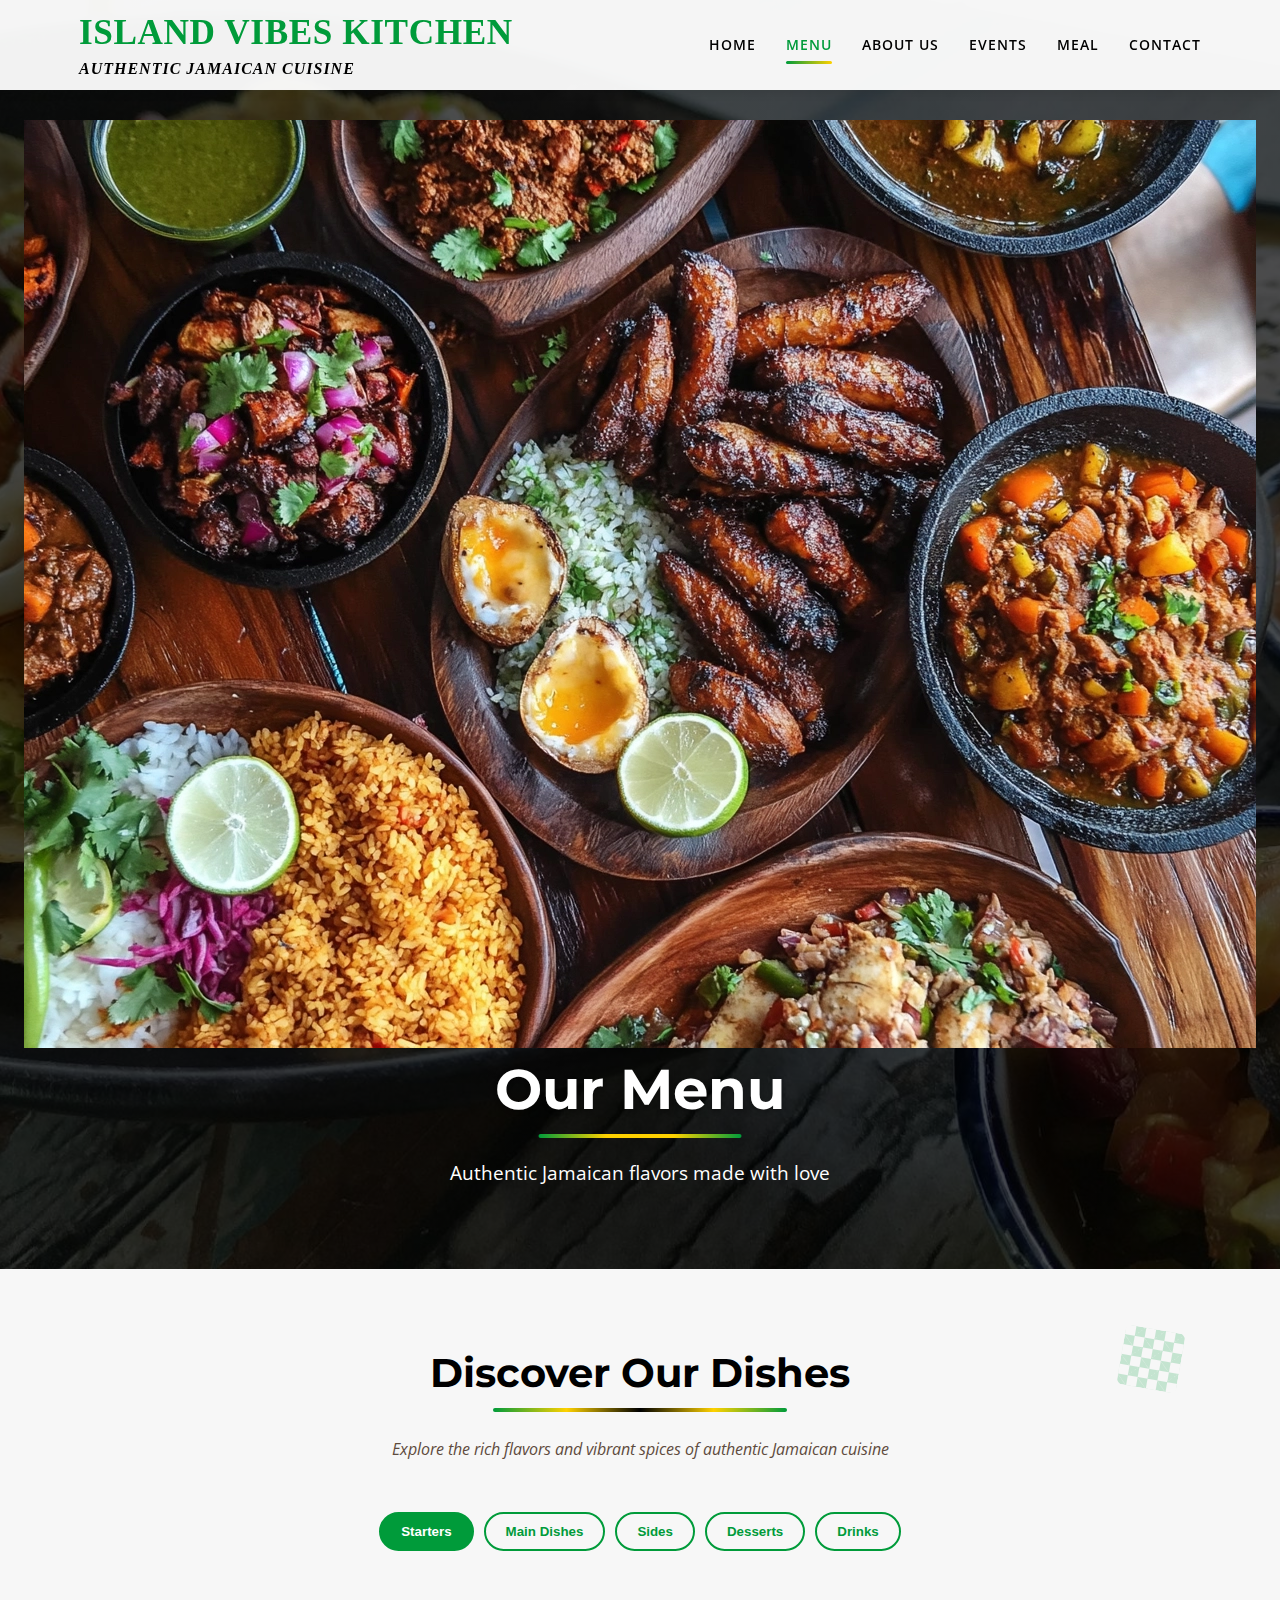
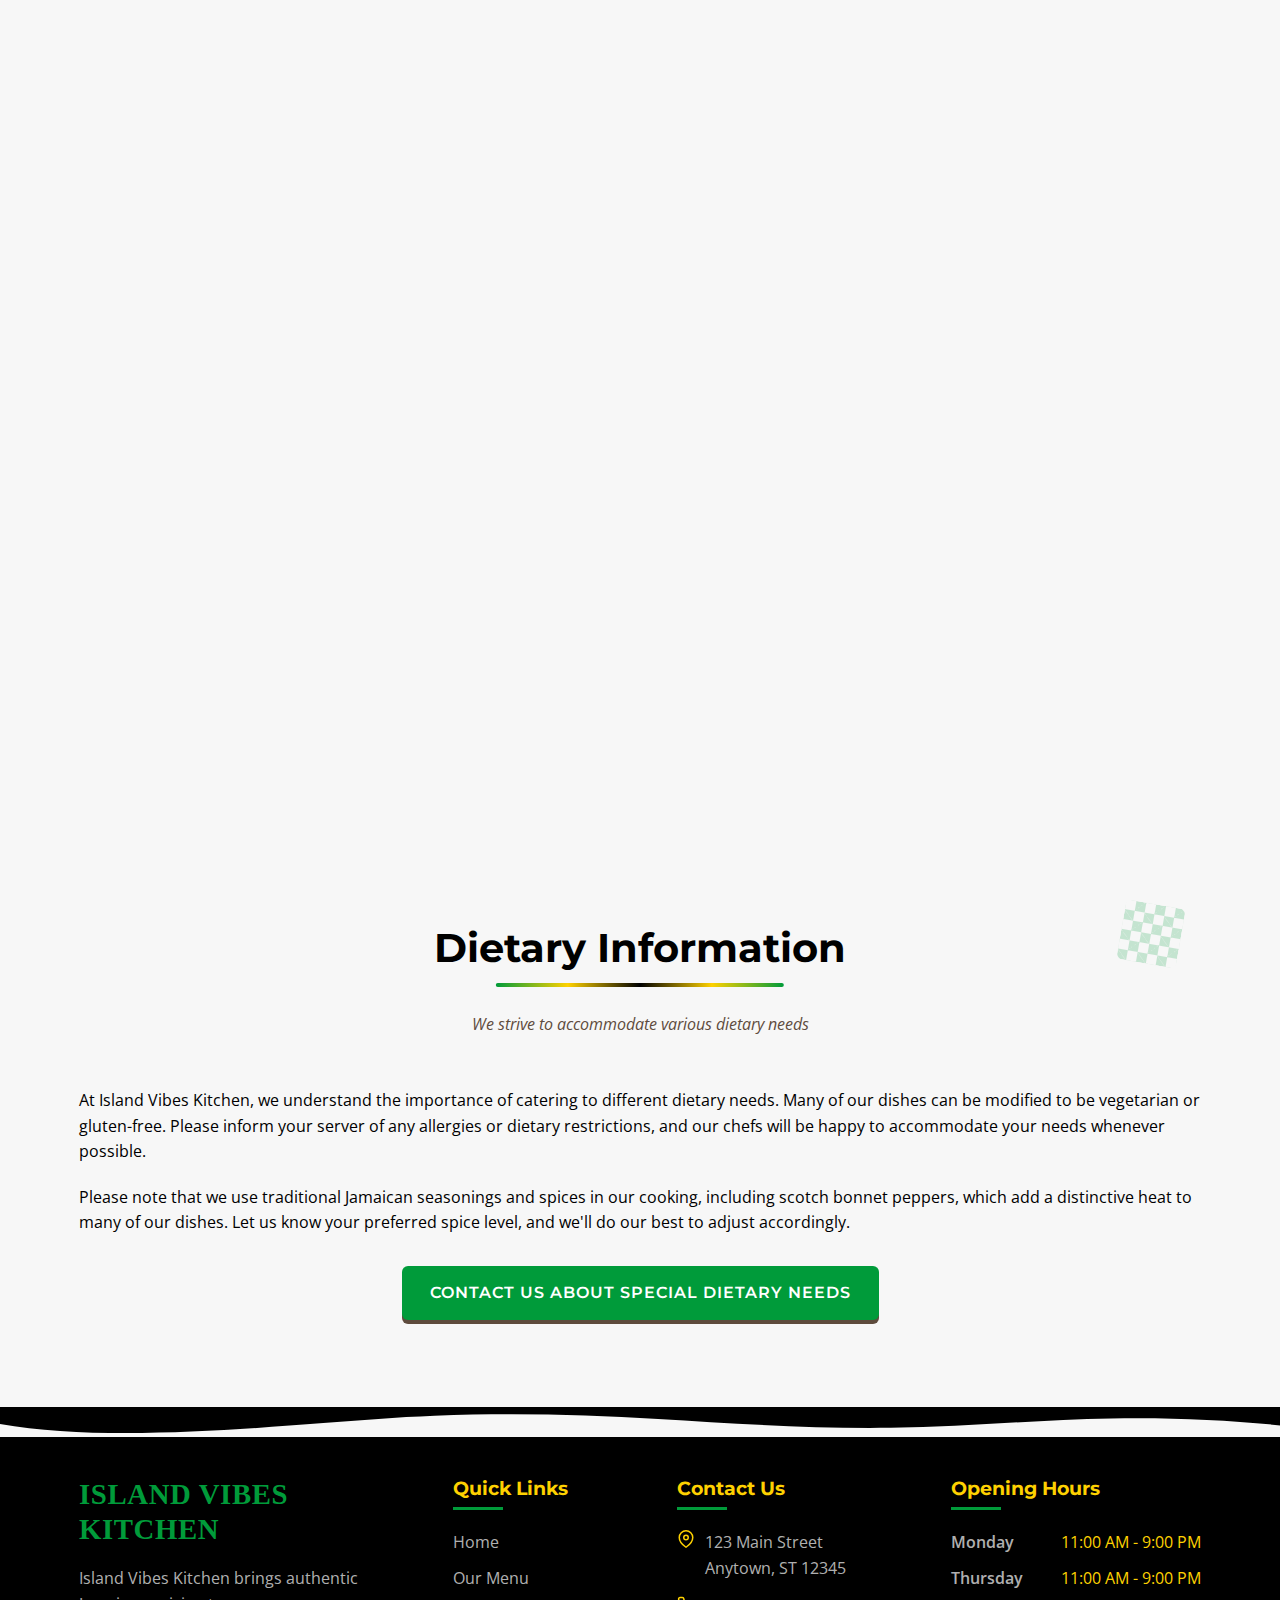
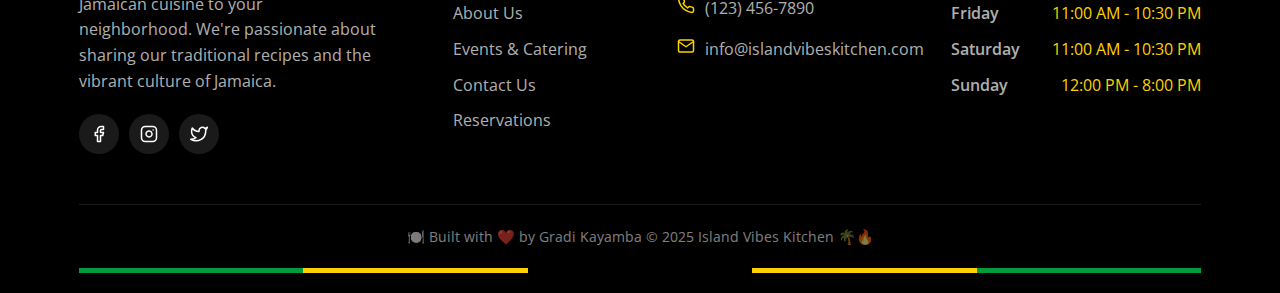
<file: menu.html>
<!DOCTYPE html>
<html lang="en">
<head>
    <meta charset="UTF-8">
    <meta name="viewport" content="width=device-width, initial-scale=1.0">
    <meta name="description" content="Explore the authentic Jamaican menu at Island Vibes Kitchen. Traditional favorites like jerk chicken, curry goat, ackee & saltfish, Jamaican patties, and more.">
    <meta name="keywords" content="Jamaican menu, jerk chicken, curry goat, ackee saltfish, Jamaican patties, Caribbean food, island cuisine">
    <meta name="author" content="Island Vibes Kitchen">
    <meta name="robots" content="index, follow">

    <!-- Canonical Link -->
    <link rel="canonical" href="https://islandvibeskitchen.com/menu.html">

    <!-- Title -->
    <title>Menu | Authentic Jamaican Dishes | Island Vibes Kitchen</title>

    <!-- Favicon -->
    <link rel="icon" type="image/webp" href="assets/images/logo.webp">
    <link rel="apple-touch-icon" href="assets/images/logo.webp">

    <!-- Google Fonts -->
    <link rel="preconnect" href="https://fonts.googleapis.com">
    <link rel="preconnect" href="https://fonts.gstatic.com" crossorigin>
    <link href="https://fonts.googleapis.com/css2?family=Montserrat:wght@400;500;600;700;800&family=Open+Sans:wght@300;400;600;700&display=swap" rel="stylesheet">

    <!-- Stylesheets -->
    <link rel="stylesheet" href="css/style.css">
    <link rel="stylesheet" href="css/responsive.css">

    <!-- Open Graph / Facebook -->
    <meta property="og:type" content="website">
    <meta property="og:url" content="https://islandvibeskitchen.com/menu.html">
    <meta property="og:title" content="Menu | Authentic Jamaican Dishes | Island Vibes Kitchen">
    <meta property="og:description" content="Explore the authentic Jamaican menu at Island Vibes Kitchen. Traditional favorites like jerk chicken, curry goat, ackee & saltfish, Jamaican patties, and more.">
    <meta property="og:image" content="https://islandvibeskitchen.com/images/jerk-chicken.webp">

    <!-- Twitter -->
    <meta property="twitter:card" content="summary_large_image">
    <meta property="twitter:url" content="https://islandvibeskitchen.com/menu.html">
    <meta property="twitter:title" content="Menu | Authentic Jamaican Dishes | Island Vibes Kitchen">
    <meta property="twitter:description" content="Explore the authentic Jamaican menu at Island Vibes Kitchen. Traditional favorites like jerk chicken, curry goat, ackee & saltfish, Jamaican patties, and more.">
    <meta property="twitter:image" content="https://islandvibeskitchen.com/images/jerk-chicken.webp">

    <!-- Structured Data -->
    <script type="application/ld+json">
    {
      "@context": "https://schema.org",
      "@type": "Menu",
      "name": "Island Vibes Kitchen Menu",
      "description": "Authentic Jamaican cuisine featuring traditional favorites like jerk chicken, curry goat, and ackee & saltfish",
      "url": "https://islandvibeskitchen.com/menu.html",
      "hasMenuSection": [
        {
          "@type": "MenuSection",
          "name": "Starters",
          "hasMenuItem": [
            {
              "@type": "MenuItem",
              "name": "Jerk Wings",
              "description": "Five perfectly seasoned jerk wings with our signature spice blend",
              "offers": {
                "@type": "Offer",
                "price": "9.43",
                "priceCurrency": "USD"
              }
            },
            {
              "@type": "MenuItem",
              "name": "Jamaican Cheese Patty",
              "description": "Flaky pastry filled with creamy cheese and spices",
              "offers": {
                "@type": "Offer",
                "price": "4.31",
                "priceCurrency": "USD"
              }
            }
          ]
        },
        {
          "@type": "MenuSection",
          "name": "Main Dishes",
          "hasMenuItem": [
            {
              "@type": "MenuItem",
              "name": "Jerk Chicken",
              "description": "Chicken marinated in a spicy blend of scotch bonnet peppers, allspice, and other herbs",
              "offers": {
                "@type": "Offer",
                "price": "15.99",
                "priceCurrency": "USD"
              }
            },
            {
              "@type": "MenuItem",
              "name": "Curry Goat",
              "description": "Tender goat meat slow-cooked in a rich curry sauce with potatoes and carrots",
              "offers": {
                "@type": "Offer",
                "price": "16.99",
                "priceCurrency": "USD"
              }
            }
          ]
        }
      ]
    }
    </script>
</head>
<body>
    <!-- Header -->
    <header class="header">
        <div class="container">
            <div class="logo">
                <a href="index.html">
                    <h1>Island Vibes Kitchen <span>Authentic Jamaican Cuisine</span></h1>
                </a>
            </div>
            <nav class="nav">
                <button class="mobile-menu-toggle" aria-label="Toggle menu">
                    <svg width="24" height="24" viewBox="0 0 24 24" fill="none" stroke="currentColor" stroke-width="2" stroke-linecap="round" stroke-linejoin="round">
                        <line x1="3" y1="12" x2="21" y2="12"></line>
                        <line x1="3" y1="6" x2="21" y2="6"></line>
                        <line x1="3" y1="18" x2="21" y2="18"></line>
                    </svg>
                </button>
                <ul class="nav-menu">
                    <li><a href="index.html">Home</a></li>
                    <li class="active"><a href="/menu.html">Menu</a></li>
                    <li><a href="about.html">About Us</a></li>
                    <li><a href="events.html">Events</a>
                    <li><a href="meal.html">Meal</a></li>
                    <li><a href="contact.html">Contact</a></li>
                </ul>  
            </nav>
        </div>
    </header>

    <!-- Main Content -->
    <main>
        <!-- Page Header -->
        <section class="page-header">
            <img src="assets/images/hero-bg2.webp" alt="Page header background">
            <div class="container">
                <h2>Our Menu</h2>
                <p>Authentic Jamaican flavors made with love</p>
            </div>
        </section>

        <!-- Menu Section -->
        <section class="menu section">
            <div class="container">
                <div class="section-header">
                    <div class="section-decoration"></div>
                    <h2>Discover Our Dishes</h2>
                    <p>Explore the rich flavors and vibrant spices of authentic Jamaican cuisine</p>
                </div>

                <!-- Menu Categories Navigation -->
                <div class="menu-nav">
                    <button class="menu-category active" data-category="starters">Starters</button>
                    <button class="menu-category" data-category="mains">Main Dishes</button>
                    <button class="menu-category" data-category="sides">Sides</button>
                    <button class="menu-category" data-category="desserts">Desserts</button>
                    <button class="menu-category" data-category="drinks">Drinks</button>
                </div>

                <!-- Starters -->
                <div class="menu-category-section active" id="starters">
                    <div class="menu-grid">
                        <div class="menu-item fade-in">
                            <div class="menu-item-image">
                                <img src="assets/images/jerk-chicken.webp" alt="Jerk Wings" loading="lazy">
                            </div>
                            <div class="menu-item-content">
                                <div class="menu-item-header">
                                    <h3 class="menu-item-title">5 Jerk Wings Only</h3>
                                    <div class="menu-item-price">$9.43</div>
                                </div>
                                <p class="menu-item-description">Five perfectly seasoned jerk wings with our signature spice blend. Served with a side of our special dipping sauce.</p>
                                <div class="menu-item-tags">
                                    <span class="menu-tag">Popular</span>
                                    <span class="menu-tag">Spicy</span>
                                </div>
                                <div class="menu-item-actions" style="margin-top: 10px; text-align: right;">
                                    <a href="meals/jerk-chicken-5.html" class="btn btn-secondary btn-sm" style="padding: 5px 10px; font-size: 0.9rem;">View Details</a>
                                </div>
                            </div>
                        </div>
                        <div class="menu-item fade-in">
                            <div class="menu-item-image">
                                <img src="assets/images/cheese-patty.webp" alt="Jamaican Cheese Patty" loading="lazy">
                            </div>
                            <div class="menu-item-content">
                                <div class="menu-item-header">
                                    <h3 class="menu-item-title">Jamaican Cheese Patty</h3>
                                    <div class="menu-item-price">$4.31</div>
                                </div>
                                <p class="menu-item-description">Flaky pastry filled with creamy cheese and spices for a delightful taste of Jamaica. A perfect on-the-go snack.</p>
                                <div class="menu-item-tags">
                                    <span class="menu-tag">Traditional</span>
                                    <span class="menu-tag">Vegetarian</span>
                                </div>
                            </div>
                        </div>
                        <div class="menu-item fade-in">
                            <div class="menu-item-image">
                                <img src="assets/images/patty.webp" alt="Jamaican Patty" loading="lazy">
                            </div>
                            <div class="menu-item-content">
                                <div class="menu-item-header">
                                    <h3 class="menu-item-title">Jamaican Patty</h3>
                                    <div class="menu-item-price">$3.25</div>
                                </div>
                                <p class="menu-item-description">Classic Jamaican patty with spiced beef filling in a golden flaky pastry. Our most traditional handheld meal.</p>
                                <div class="menu-item-tags">
                                    <span class="menu-tag">Traditional</span>
                                    <span class="menu-tag">Popular</span>
                                </div>
                            </div>
                        </div>
                        <div class="menu-item fade-in">
                            <div class="menu-item-image">
                                <img src="assets/images/loaded-patty.webp" alt="Jamaican Loaded Patty" loading="lazy">
                            </div>
                            <div class="menu-item-content">
                                <div class="menu-item-header">
                                    <h3 class="menu-item-title">Jamaican Loaded Patty</h3>
                                    <div class="menu-item-price">$6.24</div>
                                </div>
                                <p class="menu-item-description">Our signature patty loaded with extra fillings and special seasonings for the ultimate flavor experience.</p>
                                <div class="menu-item-tags">
                                    <span class="menu-tag">Chef's Special</span>
                                    <span class="menu-tag">Hearty</span>
                                </div>
                            </div>
                        </div>
                        <div class="menu-item fade-in">
                            <div class="menu-item-image">
                                <img src="assets/images/coco-bread.webp" alt="Coco Bread" loading="lazy">
                            </div>
                            <div class="menu-item-content">
                                <div class="menu-item-header">
                                    <h3 class="menu-item-title">Coco Bread</h3>
                                    <div class="menu-item-price">$3.18</div>
                                </div>
                                <p class="menu-item-description">Soft, slightly sweet bread made with coconut milk. Perfect for pairing with a patty for an authentic Jamaican sandwich.</p>
                                <div class="menu-item-tags">
                                    <span class="menu-tag">Vegetarian</span>
                                    <span class="menu-tag">Traditional</span>
                                </div>
                            </div>
                        </div>
                        <div class="menu-item fade-in">
                            <div class="menu-item-image">
                                <img src="assets/images/coco-bread2.webp" alt="Coco Bread with Cheese" loading="lazy">
                            </div>
                            <div class="menu-item-content">
                                <div class="menu-item-header">
                                    <h3 class="menu-item-title">Coco Bread / Cheese</h3>
                                    <div class="menu-item-price">$4.04</div>
                                </div>
                                <p class="menu-item-description">Our delicious coco bread with a layer of melted cheese. A simple but satisfying treat.</p>
                                <div class="menu-item-tags">
                                    <span class="menu-tag">Vegetarian</span>
                                    <span class="menu-tag">Comfort Food</span>
                                </div>
                            </div>
                        </div>
                        <div class="menu-item fade-in">
                            <div class="menu-item-image">
                                <img src="assets/images/callaloo-loaf.webp" alt="Callaloo Loaf" loading="lazy">
                            </div>
                            <div class="menu-item-content">
                                <div class="menu-item-header">
                                    <h3 class="menu-item-title">Callaloo Loaf</h3>
                                    <div class="menu-item-price">$7.28</div>
                                </div>
                                <p class="menu-item-description">A savory loaf made with callaloo greens, a staple in Caribbean cooking. Full of flavor and nutrients.</p>
                                <div class="menu-item-tags">
                                    <span class="menu-tag">Vegetarian</span>
                                    <span class="menu-tag">Healthy</span>
                                </div>
                            </div>
                        </div>
                        <div class="menu-item fade-in">
                            <div class="menu-item-image">
                                <img src="assets/images/festival.webp" alt="Festival" loading="lazy">
                            </div>
                            <div class="menu-item-content">
                                <div class="menu-item-header">
                                    <h3 class="menu-item-title">Festival</h3>
                                    <div class="menu-item-price">$1.56</div>
                                </div>
                                <p class="menu-item-description">Sweet and savory fried dumplings, slightly sweet with a hint of vanilla. Perfect complement to any of our main dishes.</p>
                                <div class="menu-item-tags">
                                    <span class="menu-tag">Popular</span>
                                    <span class="menu-tag">Vegetarian</span>
                                </div>
                            </div>
                        </div>
                    </div>
                </div>

                <!-- Main Dishes -->
                <div class="menu-category-section" id="mains">
                    <div class="menu-grid">
                        <div class="menu-item fade-in">
                            <div class="menu-item-image">
                                <img src="assets/images/jerk-chicken.webp" alt="Jerk Chicken" loading="lazy">
                            </div>
                            <div class="menu-item-content">
                                <div class="menu-item-header">
                                    <h3 class="menu-item-title">Jerk Chicken</h3>
                                    <div class="menu-item-price">$15.99</div>
                                </div>
                                <p class="menu-item-description">Our signature dish - chicken marinated in a spicy blend of scotch bonnet peppers, allspice, and other herbs, then grilled to perfection. Served with rice and peas and festival.</p>
                                <div class="menu-item-tags">
                                    <span class="menu-tag">Signature</span>
                                    <span class="menu-tag">Spicy</span>
                                </div>
                                <div class="menu-item-actions" style="margin-top: 10px; text-align: right;">
                                    <a href="meals/jerk-chicken.html" class="btn btn-secondary btn-sm" style="padding: 5px 10px; font-size: 0.9rem;">View Details</a>
                                </div>
                            </div>
                        </div>
                        <div class="menu-item fade-in">
                            <div class="menu-item-image">
                                <img src="assets/images/ackee-saltfish.webp" alt="Ackee and Saltfish" loading="lazy">
                            </div>
                            <div class="menu-item-content">
                                <div class="menu-item-header">
                                    <h3 class="menu-item-title">Ackee & Saltfish</h3>
                                    <div class="menu-item-price">$14.99</div>
                                </div>
                                <p class="menu-item-description">Jamaica's national dish - ackee fruit sautéed with salt cod, onions, tomatoes, and spices. Served with bammy, fried plantains, and fresh avocado.</p>
                                <div class="menu-item-tags">
                                    <span class="menu-tag">National Dish</span>
                                    <span class="menu-tag">Seafood</span>
                                </div>
                            </div>
                        </div>
                        <div class="menu-item fade-in">
                            <div class="menu-item-image">
                                <img src="assets/images/curry-goat.webp" alt="Curry Goat" loading="lazy">
                            </div>
                            <div class="menu-item-content">
                                <div class="menu-item-header">
                                    <h3 class="menu-item-title">Curry Goat</h3>
                                    <div class="menu-item-price">$16.99</div>
                                </div>
                                <p class="menu-item-description">Tender chunks of goat meat slow-cooked in a rich curry sauce with potatoes and carrots. Served with steamed rice and roti bread.</p>
                                <div class="menu-item-tags">
                                    <span class="menu-tag">Popular</span>
                                    <span class="menu-tag">Spicy</span>
                                </div>
                            </div>
                        </div>
                        <div class="menu-item fade-in">
                            <div class="menu-item-image">
                                <img src="assets/images/curry-goat.webp" alt="Oxtail Stew" loading="lazy">
                            </div>
                            <div class="menu-item-content">
                                <div class="menu-item-header">
                                    <h3 class="menu-item-title">Oxtail Stew</h3>
                                    <div class="menu-item-price">$17.99</div>
                                </div>
                                <p class="menu-item-description">Succulent oxtail braised with butter beans, carrots, and thyme in a rich, velvety gravy. Served with rice and peas and steamed vegetables.</p>
                                <div class="menu-item-tags">
                                    <span class="menu-tag">Chef's Choice</span>
                                    <span class="menu-tag">Traditional</span>
                                </div>
                            </div>
                        </div>
                        <div class="menu-item fade-in">
                            <div class="menu-item-image">
                                <img src="assets/images/ackee-saltfish.webp" alt="Brown Stew Chicken" loading="lazy">
                            </div>
                            <div class="menu-item-content">
                                <div class="menu-item-header">
                                    <h3 class="menu-item-title">Brown Stew Chicken</h3>
                                    <div class="menu-item-price">$14.99</div>
                                </div>
                                <p class="menu-item-description">Tender chicken pieces marinated and braised in a flavorful brown sauce with vegetables. Served with rice and peas and fried plantains.</p>
                                <div class="menu-item-tags">
                                    <span class="menu-tag">Family Recipe</span>
                                    <span class="menu-tag">Comfort Food</span>
                                </div>
                            </div>
                        </div>
                        <div class="menu-item fade-in">
                            <div class="menu-item-image">
                                <img src="assets/images/curry-goat.webp" alt="Escovitch Fish" loading="lazy">
                            </div>
                            <div class="menu-item-content">
                                <div class="menu-item-header">
                                    <h3 class="menu-item-title">Escovitch Fish</h3>
                                    <div class="menu-item-price">$18.99</div>
                                </div>
                                <p class="menu-item-description">Crispy fried whole snapper topped with a tangy pickled vegetable sauce. Served with bammy and festival.</p>
                                <div class="menu-item-tags">
                                    <span class="menu-tag">Seafood</span>
                                    <span class="menu-tag">Spicy</span>
                                </div>
                            </div>
                        </div>
                    </div>
                </div>

                <!-- Sides -->
                <div class="menu-category-section" id="sides">
                    <div class="menu-grid">
                        <div class="menu-item fade-in">
                            <div class="menu-item-image">
                                <img src="assets/images/curry-goat.webp" alt="Rice and Peas" loading="lazy">
                            </div>
                            <div class="menu-item-content">
                                <div class="menu-item-header">
                                    <h3 class="menu-item-title">Rice and Peas</h3>
                                    <div class="menu-item-price">$4.99</div>
                                </div>
                                <p class="menu-item-description">Traditional Jamaican rice cooked with coconut milk, kidney beans, thyme, and other seasonings.</p>
                                <div class="menu-item-tags">
                                    <span class="menu-tag">Traditional</span>
                                    <span class="menu-tag">Vegetarian</span>
                                </div>
                            </div>
                        </div>
                        <div class="menu-item fade-in">
                            <div class="menu-item-image">
                                <img src="assets/images/jerk-chicken.webp" alt="Fried Plantains" loading="lazy">
                            </div>
                            <div class="menu-item-content">
                                <div class="menu-item-header">
                                    <h3 class="menu-item-title">Fried Plantains</h3>
                                    <div class="menu-item-price">$3.99</div>
                                </div>
                                <p class="menu-item-description">Sweet, ripe plantains fried to golden perfection. A perfect sweet complement to our savory dishes.</p>
                                <div class="menu-item-tags">
                                    <span class="menu-tag">Vegetarian</span>
                                    <span class="menu-tag">Sweet</span>
                                </div>
                            </div>
                        </div>
                        <div class="menu-item fade-in">
                            <div class="menu-item-image">
                                <img src="assets/images/ackee-saltfish.webp" alt="Bammy" loading="lazy">
                            </div>
                            <div class="menu-item-content">
                                <div class="menu-item-header">
                                    <h3 class="menu-item-title">Bammy</h3>
                                    <div class="menu-item-price">$3.99</div>
                                </div>
                                <p class="menu-item-description">Traditional Jamaican cassava flatbread, soaked in coconut milk and fried until golden. Classic accompaniment to seafood dishes.</p>
                                <div class="menu-item-tags">
                                    <span class="menu-tag">Traditional</span>
                                    <span class="menu-tag">Vegetarian</span>
                                </div>
                            </div>
                        </div>
                        <div class="menu-item fade-in">
                            <div class="menu-item-image">
                                <img src="assets/images/curry-goat.webp" alt="Callaloo" loading="lazy">
                            </div>
                            <div class="menu-item-content">
                                <div class="menu-item-header">
                                    <h3 class="menu-item-title">Steamed Callaloo</h3>
                                    <div class="menu-item-price">$4.99</div>
                                </div>
                                <p class="menu-item-description">Leafy greens similar to spinach, steamed with onions, garlic, and a touch of scotch bonnet pepper. A nutritious and flavorful side.</p>
                                <div class="menu-item-tags">
                                    <span class="menu-tag">Vegetarian</span>
                                    <span class="menu-tag">Healthy</span>
                                </div>
                            </div>
                        </div>
                    </div>
                </div>

                <!-- Desserts -->
                <div class="menu-category-section" id="desserts">
                    <div class="menu-grid">
                        <div class="menu-item fade-in">
                            <div class="menu-item-image">
                                <img src="assets/images/patty.webp" alt="Rum Cake" loading="lazy">
                            </div>
                            <div class="menu-item-content">
                                <div class="menu-item-header">
                                    <h3 class="menu-item-title">Jamaican Rum Cake</h3>
                                    <div class="menu-item-price">$6.99</div>
                                </div>
                                <p class="menu-item-description">Rich, dark fruit cake infused with Jamaican rum. A traditional dessert especially popular during celebrations.</p>
                                <div class="menu-item-tags">
                                    <span class="menu-tag">Contains Alcohol</span>
                                    <span class="menu-tag">Traditional</span>
                                </div>
                            </div>
                        </div>
                        <div class="menu-item fade-in">
                            <div class="menu-item-image">
                                <img src="assets/images/jerk-chicken.webp" alt="Sweet Potato Pudding" loading="lazy">
                            </div>
                            <div class="menu-item-content">
                                <div class="menu-item-header">
                                    <h3 class="menu-item-title">Sweet Potato Pudding</h3>
                                    <div class="menu-item-price">$5.99</div>
                                </div>
                                <p class="menu-item-description">A beloved Jamaican dessert made with grated sweet potatoes, coconut milk, spices, and raisins, then baked to perfection.</p>
                                <div class="menu-item-tags">
                                    <span class="menu-tag">Vegetarian</span>
                                    <span class="menu-tag">Customer Favorite</span>
                                </div>
                            </div>
                        </div>
                        <div class="menu-item fade-in">
                            <div class="menu-item-image">
                                <img src="assets/images/buritto-bowl.webp" alt="Coconut Ice Cream" loading="lazy">
                            </div>
                            <div class="menu-item-content">
                                <div class="menu-item-header">
                                    <h3 class="menu-item-title">Coconut Ice Cream</h3>
                                    <div class="menu-item-price">$4.99</div>
                                </div>
                                <p class="menu-item-description">Creamy homemade ice cream made with fresh coconut milk and a hint of nutmeg. Served with toasted coconut flakes.</p>
                                <div class="menu-item-tags">
                                    <span class="menu-tag">Vegetarian</span>
                                    <span class="menu-tag">Refreshing</span>
                                </div>
                            </div>
                        </div>
                        <div class="menu-item fade-in">
                            <div class="menu-item-image">
                                <img src="assets/images/cheese-patty.webp" alt="Grater Cake" loading="lazy">
                            </div>
                            <div class="menu-item-content">
                                <div class="menu-item-header">
                                    <h3 class="menu-item-title">Grater Cake</h3>
                                    <div class="menu-item-price">$3.99</div>
                                </div>
                                <p class="menu-item-description">A traditional Jamaican coconut candy made with grated coconut and sugar, colored in pink and white layers. A sweet treat with nostalgic appeal.</p>
                                <div class="menu-item-tags">
                                    <span class="menu-tag">Vegetarian</span>
                                    <span class="menu-tag">Traditional</span>
                                </div>
                            </div>
                        </div>
                    </div>
                </div>

                <!-- Drinks -->
                <div class="menu-category-section" id="drinks">
                    <div class="menu-grid">
                        <div class="menu-item fade-in">
                            <div class="menu-item-image">
                                <img src="assets/images/patty.webp" alt="Rum Punch" loading="lazy">
                            </div>
                            <div class="menu-item-content">
                                <div class="menu-item-header">
                                    <h3 class="menu-item-title">Jamaican Rum Punch</h3>
                                    <div class="menu-item-price">$8.99</div>
                                </div>
                                <p class="menu-item-description">A tropical blend of Jamaican rum, fruit juices, and grenadine. Garnished with fresh fruit and a cherry.</p>
                                <div class="menu-item-tags">
                                    <span class="menu-tag">Contains Alcohol</span>
                                    <span class="menu-tag">Signature</span>
                                </div>
                            </div>
                        </div>
                        <div class="menu-item fade-in">
                            <div class="menu-item-image">
                                <img src="assets/images/curry-goat.webp" alt="Sorrel Drink" loading="lazy">
                            </div>
                            <div class="menu-item-content">
                                <div class="menu-item-header">
                                    <h3 class="menu-item-title">Sorrel Drink</h3>
                                    <div class="menu-item-price">$4.99</div>
                                </div>
                                <p class="menu-item-description">A refreshing beverage made from hibiscus flowers, ginger, and spices. Especially popular during the holidays.</p>
                                <div class="menu-item-tags">
                                    <span class="menu-tag">Non-Alcoholic</span>
                                    <span class="menu-tag">Traditional</span>
                                </div>
                            </div>
                        </div>
                        <div class="menu-item fade-in">
                            <div class="menu-item-image">
                                <img src="assets/images/jerk-chicken.webp" alt="Blue Mountain Coffee" loading="lazy">
                            </div>
                            <div class="menu-item-content">
                                <div class="menu-item-header">
                                    <h3 class="menu-item-title">Blue Mountain Coffee</h3>
                                    <div class="menu-item-price">$3.99</div>
                                </div>
                                <p class="menu-item-description">Premium Jamaican Blue Mountain coffee, renowned worldwide for its mild flavor and lack of bitterness. Served hot or iced.</p>
                                <div class="menu-item-tags">
                                    <span class="menu-tag">Non-Alcoholic</span>
                                    <span class="menu-tag">Premium</span>
                                </div>
                            </div>
                        </div>
                        <div class="menu-item fade-in">
                            <div class="menu-item-image">
                                <img src="assets/images/ackee-saltfish.webp" alt="Ginger Beer" loading="lazy">
                            </div>
                            <div class="menu-item-content">
                                <div class="menu-item-header">
                                    <h3 class="menu-item-title">Homemade Ginger Beer</h3>
                                    <div class="menu-item-price">$4.99</div>
                                </div>
                                <p class="menu-item-description">A spicy, refreshing beverage made with fresh ginger, lime, and a hint of honey. A perfect palate cleanser.</p>
                                <div class="menu-item-tags">
                                    <span class="menu-tag">Non-Alcoholic</span>
                                    <span class="menu-tag">Spicy</span>
                                </div>
                            </div>
                        </div>
                    </div>
                </div>
            </div>
        </section>

        <!-- Dietary Information -->
        <section class="dietary-info section">
            <div class="container">
                <div class="section-header">
                    <div class="section-decoration"></div>
                    <h2>Dietary Information</h2>
                    <p>We strive to accommodate various dietary needs</p>
                </div>
                <div class="dietary-content">
                    <p>At Island Vibes Kitchen, we understand the importance of catering to different dietary needs. Many of our dishes can be modified to be vegetarian or gluten-free. Please inform your server of any allergies or dietary restrictions, and our chefs will be happy to accommodate your needs whenever possible.</p>
                    <p>Please note that we use traditional Jamaican seasonings and spices in our cooking, including scotch bonnet peppers, which add a distinctive heat to many of our dishes. Let us know your preferred spice level, and we'll do our best to adjust accordingly.</p>
                    <div class="center-btn">
                        <a href="contact.html" class="btn btn-primary">Contact Us About Special Dietary Needs</a>
                    </div>
                </div>
            </div>
        </section>
    </main>

    <!-- Footer -->
    <footer>
        <div class="container">
            <div class="footer-content">
                <div class="footer-about">
                    <div class="footer-logo">
                        <h2>Island Vibes Kitchen</h2>
                    </div>
                    <p>Island Vibes Kitchen brings authentic Jamaican cuisine to your neighborhood. We're passionate about sharing our traditional recipes and the vibrant culture of Jamaica.</p>
                    <div class="social-links">
                        <a href="#" class="social-link" aria-label="Facebook">
                            <svg width="18" height="18" viewBox="0 0 24 24" fill="none" stroke="currentColor" stroke-width="2" stroke-linecap="round" stroke-linejoin="round"><path d="M18 2h-3a5 5 0 0 0-5 5v3H7v4h3v8h4v-8h3l1-4h-4V7a1 1 0 0 1 1-1h3z"></path></svg>
                        </a>
                        <a href="#" class="social-link" aria-label="Instagram">
                            <svg width="18" height="18" viewBox="0 0 24 24" fill="none" stroke="currentColor" stroke-width="2" stroke-linecap="round" stroke-linejoin="round"><rect x="2" y="2" width="20" height="20" rx="5" ry="5"></rect><path d="M16 11.37A4 4 0 1 1 12.63 8 4 4 0 0 1 16 11.37z"></path><line x1="17.5" y1="6.5" x2="17.51" y2="6.5"></line></svg>
                        </a>
                        <a href="#" class="social-link" aria-label="Twitter">
                            <svg width="18" height="18" viewBox="0 0 24 24" fill="none" stroke="currentColor" stroke-width="2" stroke-linecap="round"stroke-width="2" stroke-linecap="round" stroke-linejoin="round"><path d="M23 3a10.9 10.9 0 0 1-3.14 1.53 4.48 4.48 0 0 0-7.86 3v1A10.66 10.66 0 0 1 3 4s-4 9 5 13a11.64 11.64 0 0 1-7 2c9 5 20 0 20-11.5a4.5 4.5 0 0 0-.08-.83A7.72 7.72 0 0 0 23 3z"></path></svg>
                        </a>
                    </div>
                </div>
                <div class="footer-links">
                    <h3>Quick Links</h3>
                    <ul class="footer-menu">
                        <li><a href="index.html">Home</a></li>
                        <li><a href="menu.html">Our Menu</a></li>
                        <li><a href="about.html">About Us</a></li>
                        <li><a href="events.html">Events & Catering</a></li>
                        <li><a href="contact.html">Contact Us</a></li>
                        <li><a href="contact.html#reservations">Reservations</a></li>
                    </ul>
                </div>
                <div class="footer-contact">
                    <h3>Contact Us</h3>
                    <div class="footer-contact-item">
                        <div class="footer-contact-icon">
                            <svg width="18" height="18" viewBox="0 0 24 24" fill="none" stroke="currentColor" stroke-width="2" stroke-linecap="round" stroke-linejoin="round"><path d="M21 10c0 7-9 13-9 13s-9-6-9-13a9 9 0 0 1 18 0z"></path><circle cx="12" cy="10" r="3"></circle></svg>
                        </div>
                        <div>123 Main Street<br>Anytown, ST 12345</div>
                    </div>
                    <div class="footer-contact-item">
                        <div class="footer-contact-icon">
                            <svg width="18" height="18" viewBox="0 0 24 24" fill="none" stroke="currentColor" stroke-width="2" stroke-linecap="round" stroke-linejoin="round"><path d="M22 16.92v3a2 2 0 0 1-2.18 2 19.79 19.79 0 0 1-8.63-3.07 19.5 19.5 0 0 1-6-6 19.79 19.79 0 0 1-3.07-8.67A2 2 0 0 1 4.11 2h3a2 2 0 0 1 2 1.72 12.84 12.84 0 0 0 .7 2.81 2 2 0 0 1-.45 2.11L8.09 9.91a16 16 0 0 0 6 6l1.27-1.27a2 2 0 0 1 2.11-.45 12.84 12.84 0 0 0 2.81.7A2 2 0 0 1 22 16.92z"></path></svg>
                        </div>
                        <div>(123) 456-7890</div>
                    </div>
                    <div class="footer-contact-item">
                        <div class="footer-contact-icon">
                            <svg width="18" height="18" viewBox="0 0 24 24" fill="none" stroke="currentColor" stroke-width="2" stroke-linecap="round" stroke-linejoin="round"><path d="M4 4h16c1.1 0 2 .9 2 2v12c0 1.1-.9 2-2 2H4c-1.1 0-2-.9-2-2V6c0-1.1.9-2 2-2z"></path><polyline points="22,6 12,13 2,6"></polyline></svg>
                        </div>
                        <div>info@islandvibeskitchen.com</div>
                    </div>
                </div>
                <div class="footer-hours">
                    <h3>Opening Hours</h3>
                    <ul class="hours-list">
                        <li>
                            <span class="day">Monday</span>
                            <span class="time">11:00 AM - 9:00 PM</span>
                        </li>
                        <li>
                            <span class="day">Thursday</span>
                            <span class="time">11:00 AM - 9:00 PM</span>
                        </li>
                        <li>
                            <span class="day">Friday</span>
                            <span class="time">11:00 AM - 10:30 PM</span>
                        </li>
                        <li>
                            <span class="day">Saturday</span>
                            <span class="time">11:00 AM - 10:30 PM</span>
                        </li>
                        <li>
                            <span class="day">Sunday</span>
                            <span class="time">12:00 PM - 8:00 PM</span>
                        </li>
                    </ul>
                </div>
            </div>
            <div class="copyright">
                <p>🍽️ Built with ❤️ by Gradi Kayamba &copy; 2025 Island Vibes Kitchen 🌴🔥</p>
                <div class="jamaica-colors">
                    <span></span>
                    <span></span>
                    <span></span>
                    <span></span>
                    <span></span>
                </div>
            </div>
        </div>
    </footer>

    <!-- JavaScript -->
    <script src="js/main.js"></script>
</body>
</html>
</file>
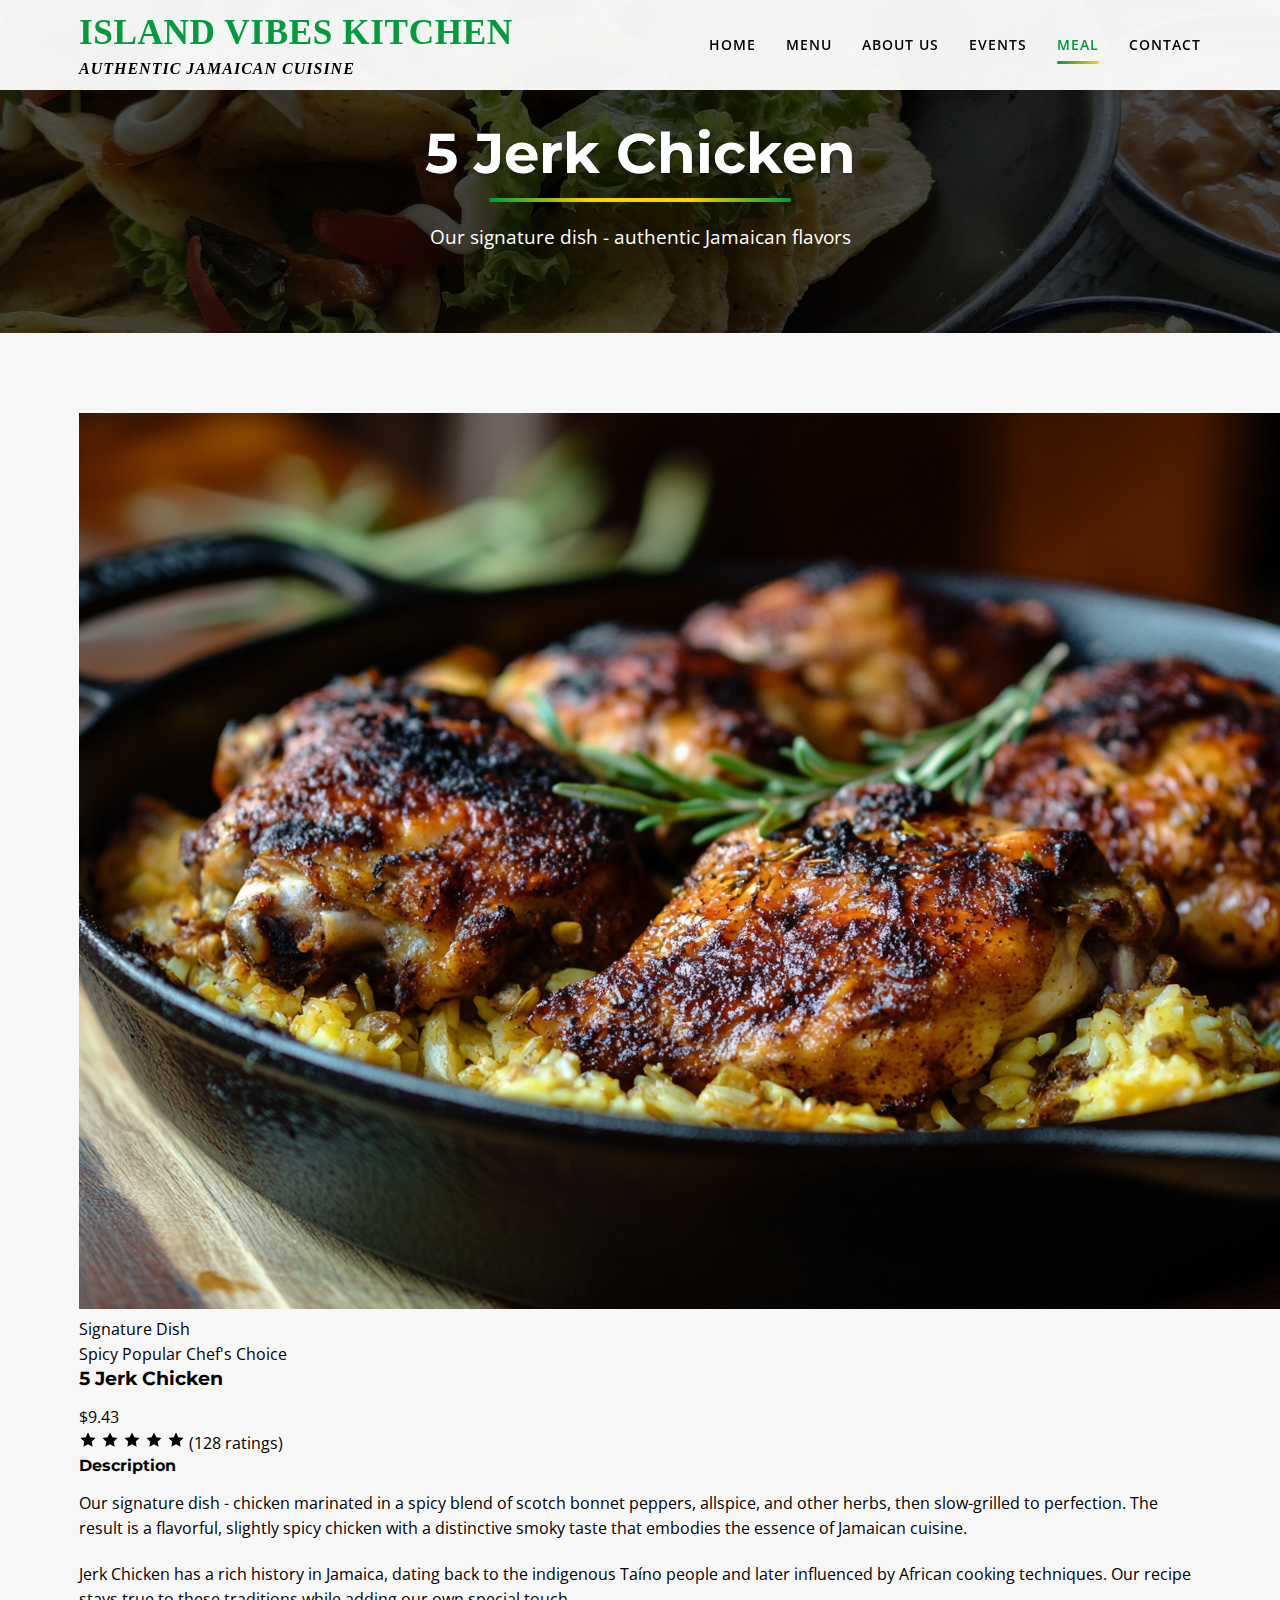
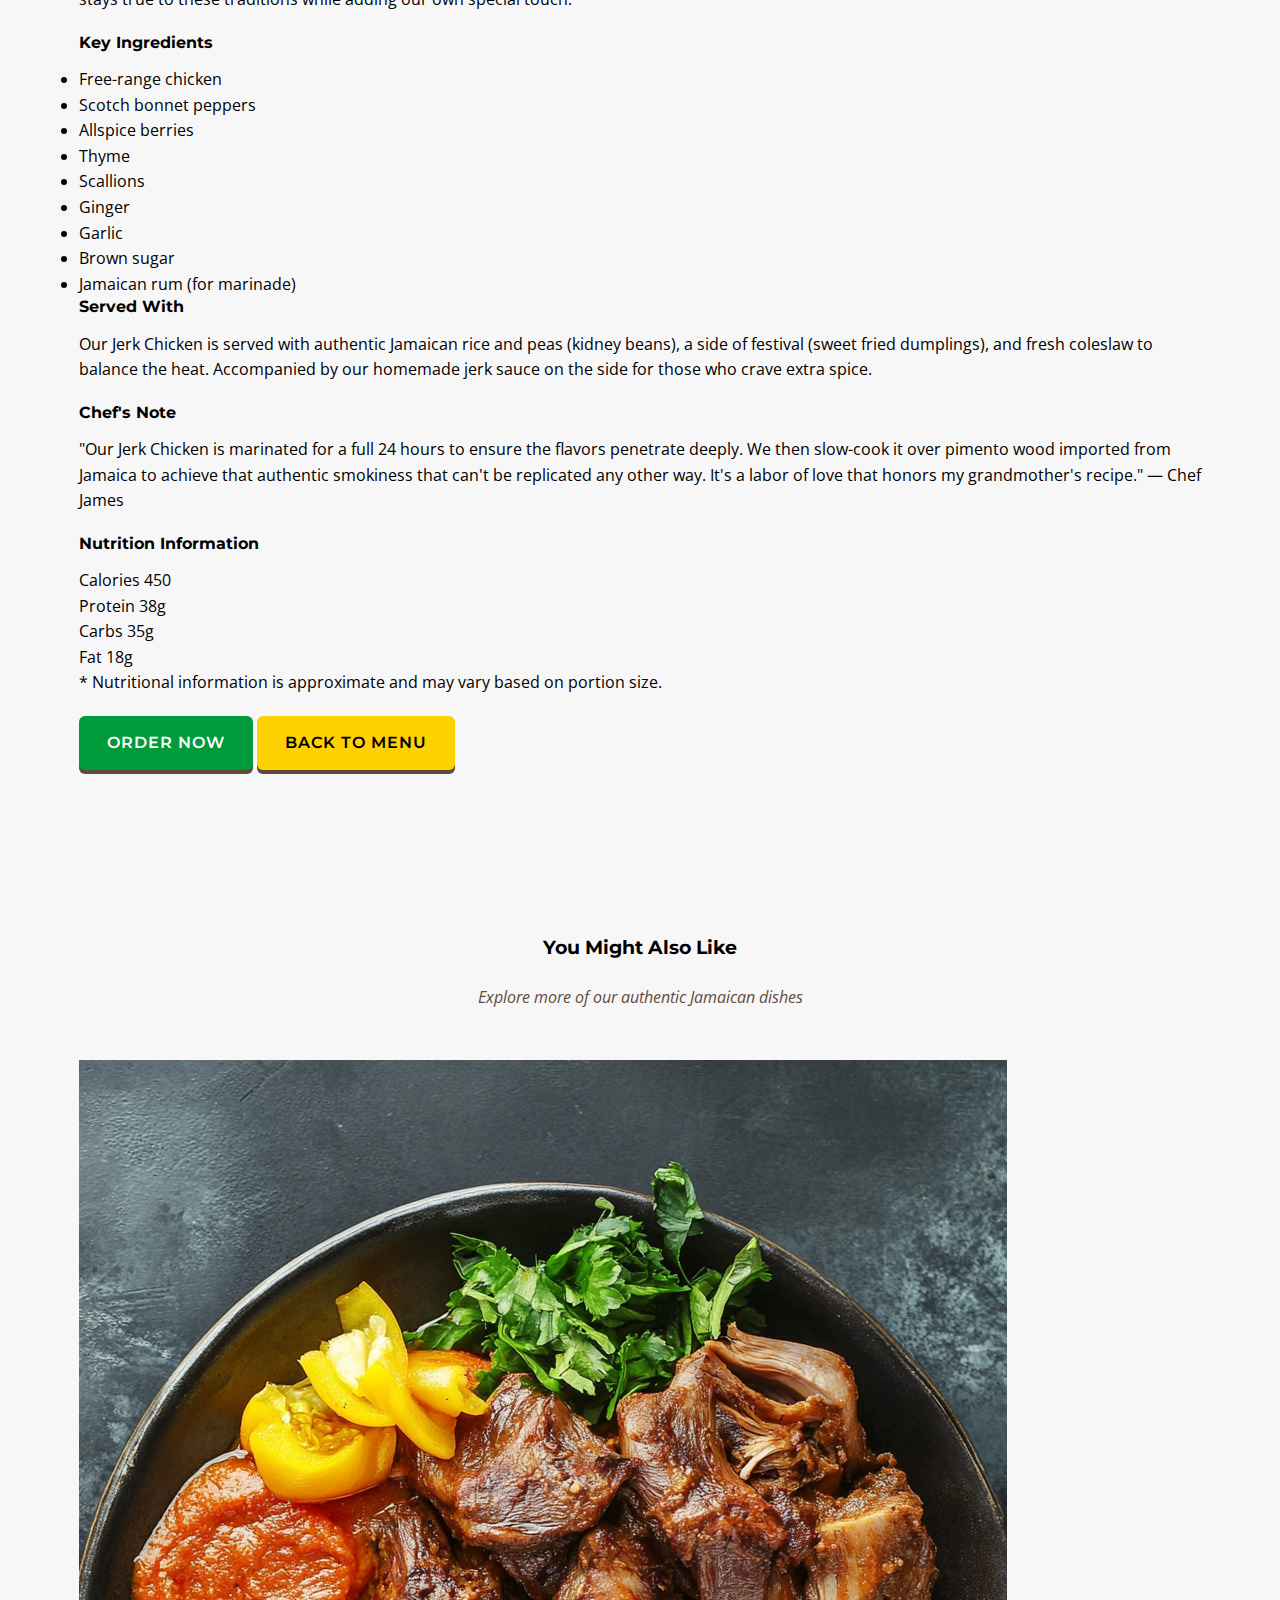
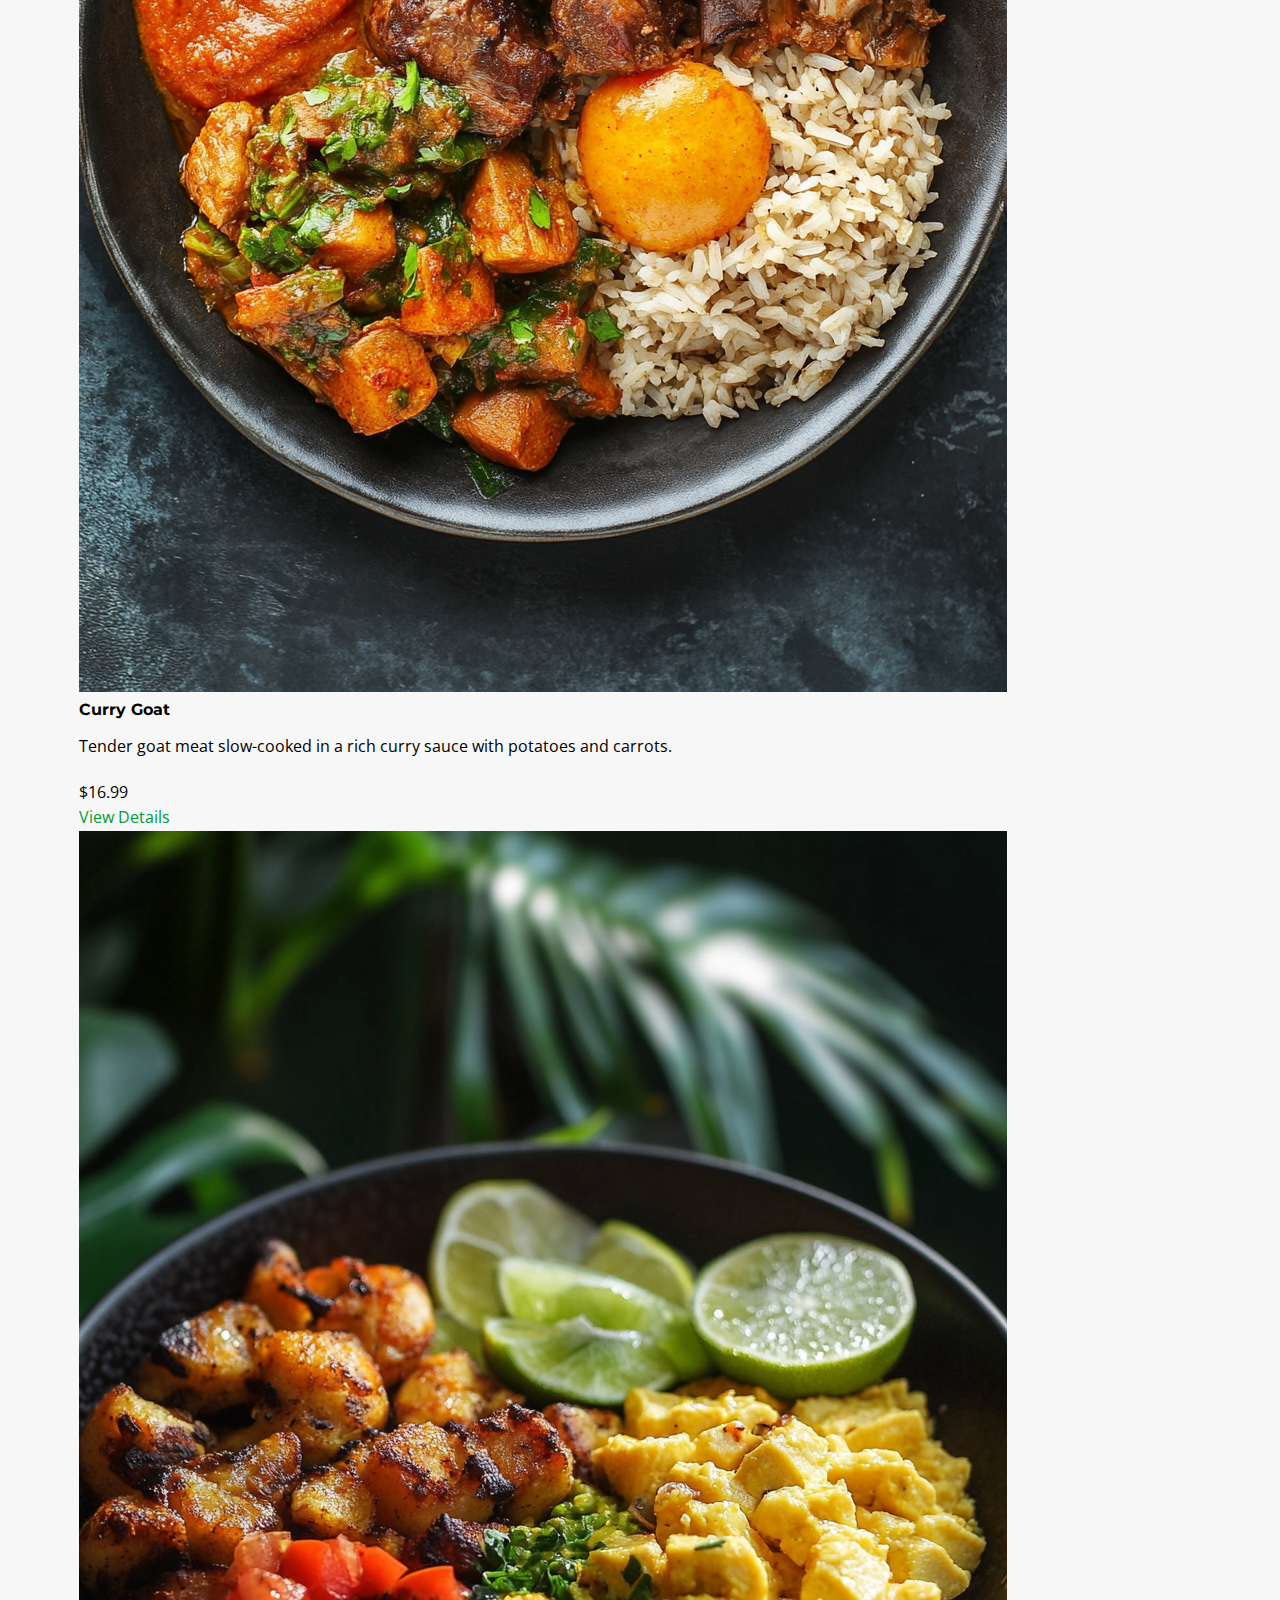
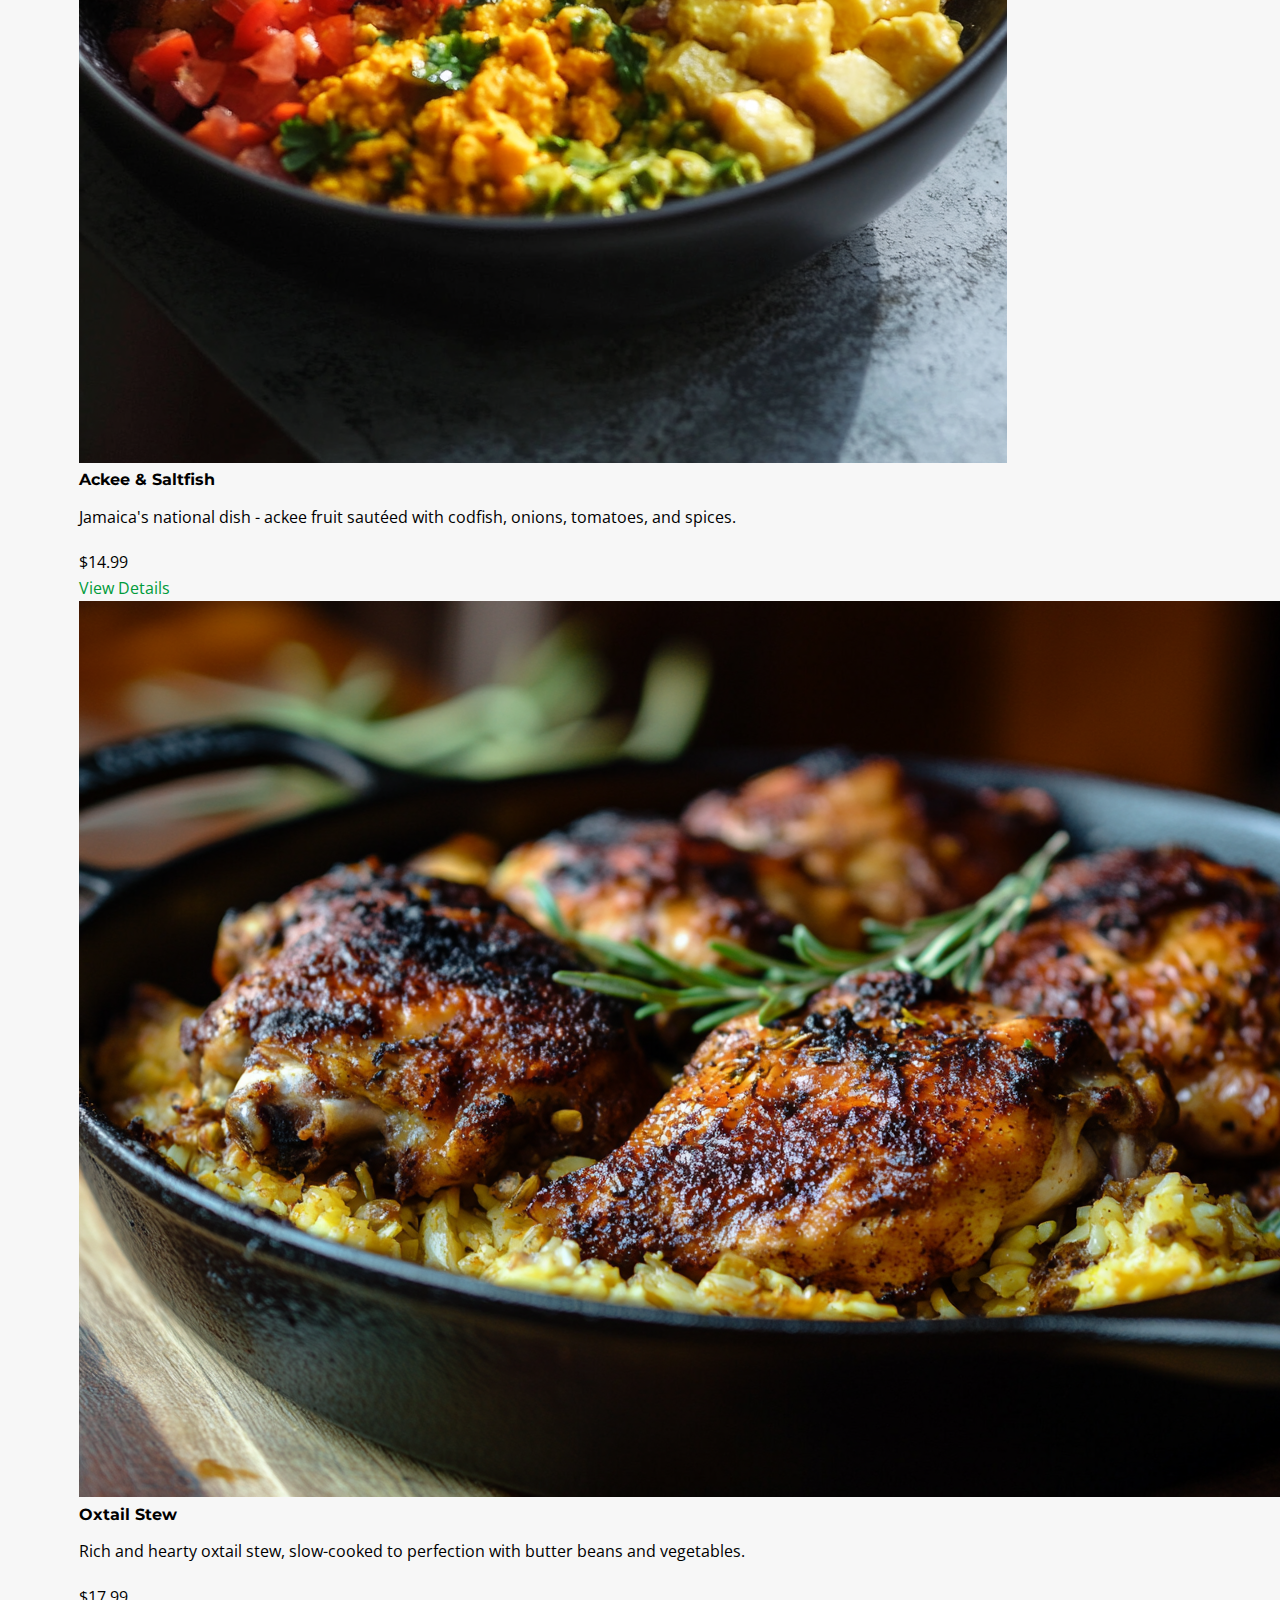
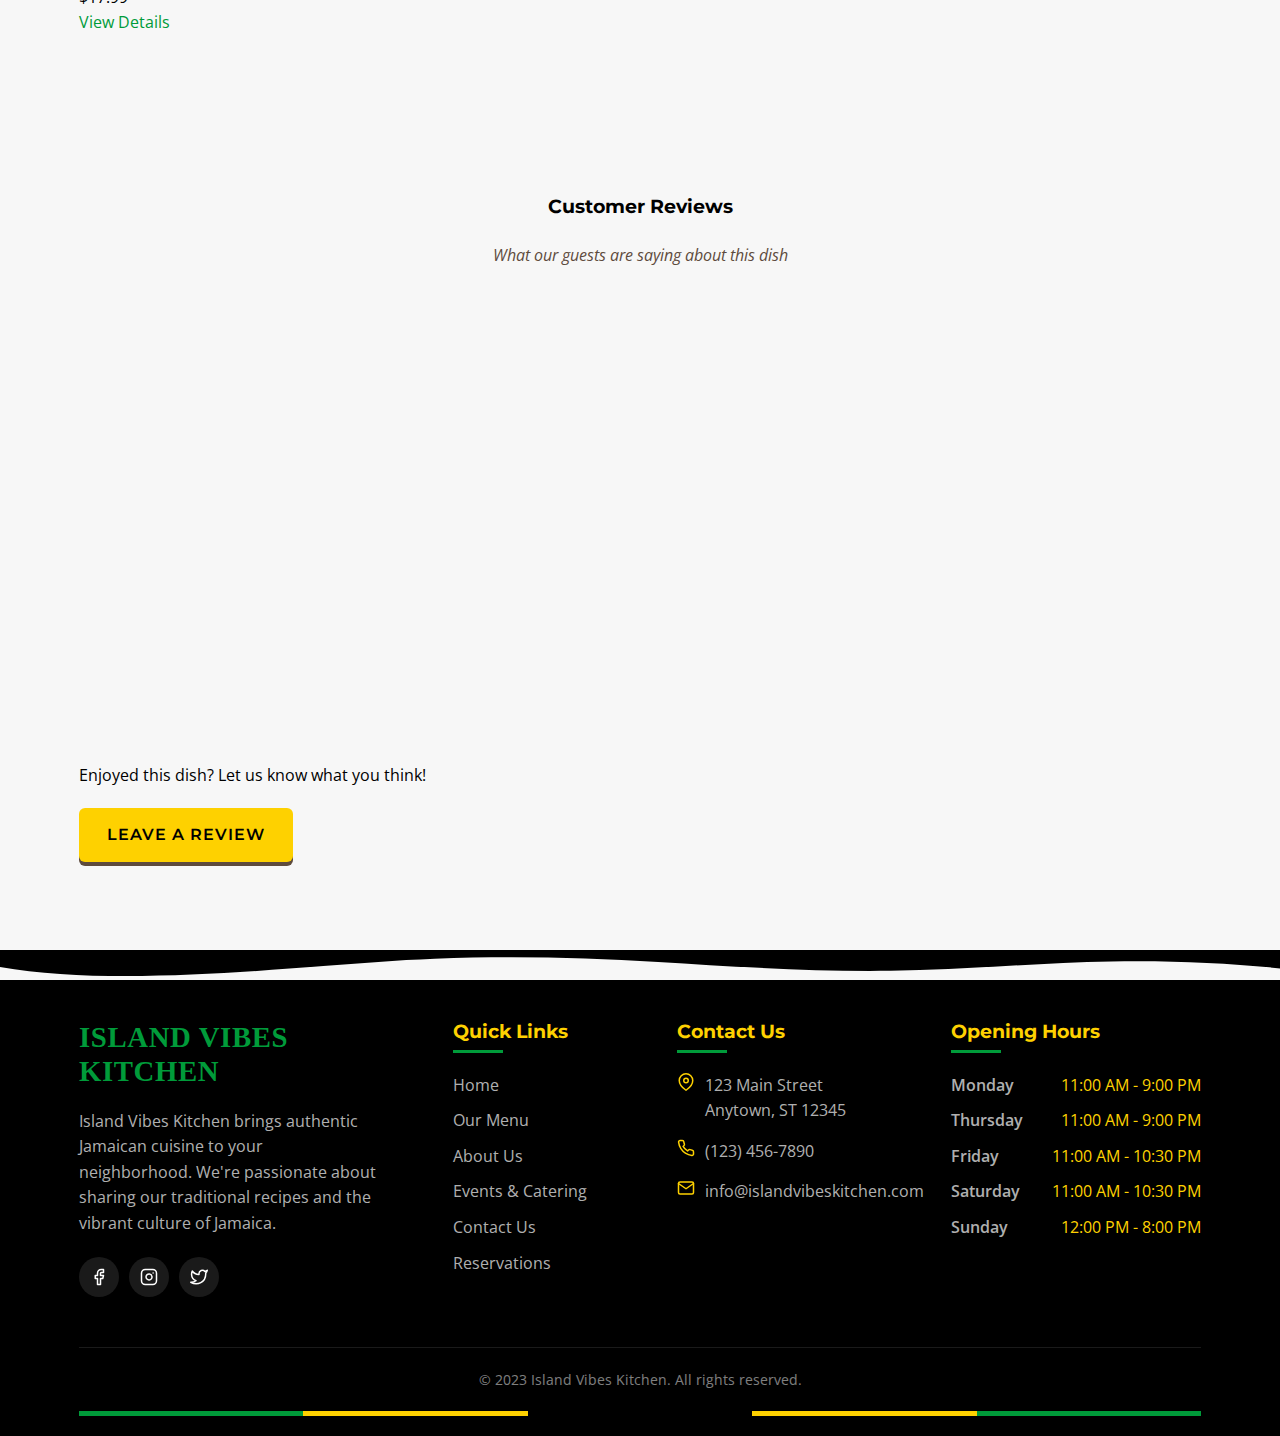
<file: meals/jerk-chicken-5.html>
<!DOCTYPE html>
<html lang="en">
    <head>
        <meta charset="UTF-8">
        <meta name="viewport" content="width=device-width, initial-scale=1.0">
        <meta name="description" content="Island Vibes Kitchen - Authentic Jamaican cuisine in a vibrant, welcoming atmosphere. Experience the taste of Jamaica with our traditional dishes.">
        <title>Island Vibes Kitchen | Authentic Jamaican Cuisine</title>

        <!-- Favicon -->
        <link rel="icon" type="image/svg+xml" href="images/logo.png">
        <link rel="apple-touch-icon" href="images/logo.png">

        <!-- Google Fonts -->
        <link rel="preconnect" href="https://fonts.googleapis.com">
        <link rel="preconnect" href="https://fonts.gstatic.com" crossorigin>
        <link href="https://fonts.googleapis.com/css2?family=Montserrat:wght@400;500;600;700;800&family=Open+Sans:wght@300;400;600;700&display=swap" rel="stylesheet">

        <!-- Stylesheets -->
        <link rel="stylesheet" href="../css/style.css">
        <link rel="stylesheet" href="../css/responsive.css">
    </head>
<body>
    <!-- Header -->
    <header class="header">
        <div class="container">
            <div class="logo">
                <a href="index.html">
                    <h1>Island Vibes Kitchen <span>Authentic Jamaican Cuisine</span></h1>
                </a>
            </div>
            <nav class="nav">
                <button class="mobile-menu-toggle" aria-label="Toggle menu">
                    <span></span>
                    <span></span>
                    <span></span>
                </button>
                <ul class="nav-menu">
                    <li><a href="/index.html">Home</a></li>
                    <li><a href="/menu.html">Menu</a></li>
                    <li><a href="/about.html">About Us</a></li>
                    <li><a href="/events.html">Events</a>
                    <li class="active"><a href="/meal.html">Meal</a></li>
                    <li><a href="/contact.html">Contact</a></li>
                </ul>
            </nav>
        </div>
    </header>

    <!-- Main Content -->
    <main>
        <!-- Page Header -->
        <section class="page-header">
            <div class="container">
                <h2>5 Jerk Chicken</h2>
                <p>Our signature dish - authentic Jamaican flavors</p>
            </div>
        </section>

        <!-- Meal Details Section -->
        <section class="meal-details section">
            <div class="container">
                <div class="meal-content">
                    <div class="meal-showcase">
                        <div class="meal-image">
                            <img src="../images/jerk-chicken.png" alt="Jerk Chicken">
                            <div class="meal-badge">Signature Dish</div>
                        </div>
                        <div class="meal-tags">
                            <span class="meal-tag">Spicy</span>
                            <span class="meal-tag">Popular</span>
                            <span class="meal-tag">Chef's Choice</span>
                        </div>
                    </div>
                    
                    <div class="meal-info">
                        <div class="meal-header">
                            <div class="meal-title-group">
                                <h3>5 Jerk Chicken</h3>
                                <div class="meal-price">$9.43</div>
                            </div>
                            <div class="meal-rating">
                                <span class="stars">
                                    <svg width="18" height="18" viewBox="0 0 24 24" fill="currentColor"><polygon points="12 2 15.09 8.26 22 9.27 17 14.14 18.18 21.02 12 17.77 5.82 21.02 7 14.14 2 9.27 8.91 8.26 12 2"></polygon></svg>
                                    <svg width="18" height="18" viewBox="0 0 24 24" fill="currentColor"><polygon points="12 2 15.09 8.26 22 9.27 17 14.14 18.18 21.02 12 17.77 5.82 21.02 7 14.14 2 9.27 8.91 8.26 12 2"></polygon></svg>
                                    <svg width="18" height="18" viewBox="0 0 24 24" fill="currentColor"><polygon points="12 2 15.09 8.26 22 9.27 17 14.14 18.18 21.02 12 17.77 5.82 21.02 7 14.14 2 9.27 8.91 8.26 12 2"></polygon></svg>
                                    <svg width="18" height="18" viewBox="0 0 24 24" fill="currentColor"><polygon points="12 2 15.09 8.26 22 9.27 17 14.14 18.18 21.02 12 17.77 5.82 21.02 7 14.14 2 9.27 8.91 8.26 12 2"></polygon></svg>
                                    <svg width="18" height="18" viewBox="0 0 24 24" fill="currentColor"><polygon points="12 2 15.09 8.26 22 9.27 17 14.14 18.18 21.02 12 17.77 5.82 21.02 7 14.14 2 9.27 8.91 8.26 12 2"></polygon></svg>
                                </span>
                                <span class="rating-count">(128 ratings)</span>
                            </div>
                        </div>
                        
                        <div class="meal-description">
                            <h4>Description</h4>
                            <p>Our signature dish - chicken marinated in a spicy blend of scotch bonnet peppers, allspice, and other herbs, then slow-grilled to perfection. The result is a flavorful, slightly spicy chicken with a distinctive smoky taste that embodies the essence of Jamaican cuisine.</p>
                            <p>Jerk Chicken has a rich history in Jamaica, dating back to the indigenous Taíno people and later influenced by African cooking techniques. Our recipe stays true to these traditions while adding our own special touch.</p>
                        </div>
                        
                        <div class="meal-ingredients">
                            <h4>Key Ingredients</h4>
                            <ul>
                                <li>Free-range chicken</li>
                                <li>Scotch bonnet peppers</li>
                                <li>Allspice berries</li>
                                <li>Thyme</li>
                                <li>Scallions</li>
                                <li>Ginger</li>
                                <li>Garlic</li>
                                <li>Brown sugar</li>
                                <li>Jamaican rum (for marinade)</li>
                            </ul>
                        </div>
                        
                        <div class="meal-serving">
                            <h4>Served With</h4>
                            <p>Our Jerk Chicken is served with authentic Jamaican rice and peas (kidney beans), a side of festival (sweet fried dumplings), and fresh coleslaw to balance the heat. Accompanied by our homemade jerk sauce on the side for those who crave extra spice.</p>
                        </div>
                        
                        <div class="meal-chef-note">
                            <h4>Chef's Note</h4>
                            <p>"Our Jerk Chicken is marinated for a full 24 hours to ensure the flavors penetrate deeply. We then slow-cook it over pimento wood imported from Jamaica to achieve that authentic smokiness that can't be replicated any other way. It's a labor of love that honors my grandmother's recipe." — Chef James</p>
                        </div>
                        
                        <div class="meal-nutrition">
                            <h4>Nutrition Information</h4>
                            <div class="nutrition-grid">
                                <div class="nutrition-item">
                                    <span class="nutrition-label">Calories</span>
                                    <span class="nutrition-value">450</span>
                                </div>
                                <div class="nutrition-item">
                                    <span class="nutrition-label">Protein</span>
                                    <span class="nutrition-value">38g</span>
                                </div>
                                <div class="nutrition-item">
                                    <span class="nutrition-label">Carbs</span>
                                    <span class="nutrition-value">35g</span>
                                </div>
                                <div class="nutrition-item">
                                    <span class="nutrition-label">Fat</span>
                                    <span class="nutrition-value">18g</span>
                                </div>
                            </div>
                            <p class="nutrition-note">* Nutritional information is approximate and may vary based on portion size.</p>
                        </div>
                        
                        <div class="meal-actions">
                            <a href="../contact.html" class="btn btn-primary">Order Now</a>
                            <a href="../menu.html" class="btn btn-secondary">Back to Menu</a>
                        </div>
                    </div>
                </div>
            </div>
        </section>
        
        <!-- Related Dishes Section -->
        <section class="related-dishes section">
            <div class="container">
                <div class="section-header">
                    <h3>You Might Also Like</h3>
                    <p>Explore more of our authentic Jamaican dishes</p>
                </div>
                
                <div class="related-dishes-grid">
                    <div class="related-dish-card">
                        <div class="related-dish-image">
                            <img src="../images/curry-goat.png" alt="Curry Goat">
                        </div>
                        <div class="related-dish-content">
                            <h4>Curry Goat</h4>
                            <p>Tender goat meat slow-cooked in a rich curry sauce with potatoes and carrots.</p>
                            <div class="related-dish-footer">
                                <div class="related-dish-price">$16.99</div>
                                <a href="curry-goat.html" class="related-dish-link">View Details</a>
                            </div>
                        </div>
                    </div>
                    
                    <div class="related-dish-card">
                        <div class="related-dish-image">
                            <img src="../images/ackee-saltfish.png" alt="Ackee and Saltfish">
                        </div>
                        <div class="related-dish-content">
                            <h4>Ackee & Saltfish</h4>
                            <p>Jamaica's national dish - ackee fruit sautéed with codfish, onions, tomatoes, and spices.</p>
                            <div class="related-dish-footer">
                                <div class="related-dish-price">$14.99</div>
                                <a href="ackee-saltfish.html" class="related-dish-link">View Details</a>
                            </div>
                        </div>
                    </div>
                    
                    <div class="related-dish-card">
                        <div class="related-dish-image">
                            <img src="../images/jerk-chicken.png" alt="Oxtail Stew">
                        </div>
                        <div class="related-dish-content">
                            <h4>Oxtail Stew</h4>
                            <p>Rich and hearty oxtail stew, slow-cooked to perfection with butter beans and vegetables.</p>
                            <div class="related-dish-footer">
                                <div class="related-dish-price">$17.99</div>
                                <a href="oxtail-stew.html" class="related-dish-link">View Details</a>
                            </div>
                        </div>
                    </div>
                </div>
            </div>
        </section>
        
        <!-- Customer Reviews Section -->
        <section class="customer-reviews section">
            <div class="container">
                <div class="section-header">
                    <h3>Customer Reviews</h3>
                    <p>What our guests are saying about this dish</p>
                </div>
                
                <div class="reviews-grid">
                    <div class="review-card fade-in">
                        <div class="review-header">
                            <div class="reviewer-name">Michael T.</div>
                            <div class="review-date">April 15, 2025</div>
                        </div>
                        <div class="review-rating">
                            <svg width="16" height="16" viewBox="0 0 24 24" fill="currentColor"><polygon points="12 2 15.09 8.26 22 9.27 17 14.14 18.18 21.02 12 17.77 5.82 21.02 7 14.14 2 9.27 8.91 8.26 12 2"></polygon></svg>
                            <svg width="16" height="16" viewBox="0 0 24 24" fill="currentColor"><polygon points="12 2 15.09 8.26 22 9.27 17 14.14 18.18 21.02 12 17.77 5.82 21.02 7 14.14 2 9.27 8.91 8.26 12 2"></polygon></svg>
                            <svg width="16" height="16" viewBox="0 0 24 24" fill="currentColor"><polygon points="12 2 15.09 8.26 22 9.27 17 14.14 18.18 21.02 12 17.77 5.82 21.02 7 14.14 2 9.27 8.91 8.26 12 2"></polygon></svg>
                            <svg width="16" height="16" viewBox="0 0 24 24" fill="currentColor"><polygon points="12 2 15.09 8.26 22 9.27 17 14.14 18.18 21.02 12 17.77 5.82 21.02 7 14.14 2 9.27 8.91 8.26 12 2"></polygon></svg>
                            <svg width="16" height="16" viewBox="0 0 24 24" fill="currentColor"><polygon points="12 2 15.09 8.26 22 9.27 17 14.14 18.18 21.02 12 17.77 5.82 21.02 7 14.14 2 9.27 8.91 8.26 12 2"></polygon></svg>
                        </div>
                        <div class="review-text">
                            <p>"Having visited Jamaica many times, I can confidently say this is the most authentic jerk chicken I've had outside the island. The perfect balance of heat and flavor, and the meat was incredibly tender."</p>
                        </div>
                    </div>
                    
                    <div class="review-card fade-in">
                        <div class="review-header">
                            <div class="reviewer-name">Sarah J.</div>
                            <div class="review-date">March 28, 2025</div>
                        </div>
                        <div class="review-rating">
                            <svg width="16" height="16" viewBox="0 0 24 24" fill="currentColor"><polygon points="12 2 15.09 8.26 22 9.27 17 14.14 18.18 21.02 12 17.77 5.82 21.02 7 14.14 2 9.27 8.91 8.26 12 2"></polygon></svg>
                            <svg width="16" height="16" viewBox="0 0 24 24" fill="currentColor"><polygon points="12 2 15.09 8.26 22 9.27 17 14.14 18.18 21.02 12 17.77 5.82 21.02 7 14.14 2 9.27 8.91 8.26 12 2"></polygon></svg>
                            <svg width="16" height="16" viewBox="0 0 24 24" fill="currentColor"><polygon points="12 2 15.09 8.26 22 9.27 17 14.14 18.18 21.02 12 17.77 5.82 21.02 7 14.14 2 9.27 8.91 8.26 12 2"></polygon></svg>
                            <svg width="16" height="16" viewBox="0 0 24 24" fill="currentColor"><polygon points="12 2 15.09 8.26 22 9.27 17 14.14 18.18 21.02 12 17.77 5.82 21.02 7 14.14 2 9.27 8.91 8.26 12 2"></polygon></svg>
                            <svg width="16" height="16" viewBox="0 0 24 24" fill="currentColor"><polygon points="12 2 15.09 8.26 22 9.27 17 14.14 18.18 21.02 12 17.77 5.82 21.02 7 14.14 2 9.27 8.91 8.26 12 2"></polygon></svg>
                        </div>
                        <div class="review-text">
                            <p>"The jerk chicken here is absolutely phenomenal! Just the right amount of spice, and I love that you can request additional sauce on the side. The festival bread that comes with it is also delicious."</p>
                        </div>
                    </div>
                    
                    <div class="review-card fade-in">
                        <div class="review-header">
                            <div class="reviewer-name">David R.</div>
                            <div class="review-date">April 2, 2025</div>
                        </div>
                        <div class="review-rating">
                            <svg width="16" height="16" viewBox="0 0 24 24" fill="currentColor"><polygon points="12 2 15.09 8.26 22 9.27 17 14.14 18.18 21.02 12 17.77 5.82 21.02 7 14.14 2 9.27 8.91 8.26 12 2"></polygon></svg>
                            <svg width="16" height="16" viewBox="0 0 24 24" fill="currentColor"><polygon points="12 2 15.09 8.26 22 9.27 17 14.14 18.18 21.02 12 17.77 5.82 21.02 7 14.14 2 9.27 8.91 8.26 12 2"></polygon></svg>
                            <svg width="16" height="16" viewBox="0 0 24 24" fill="currentColor"><polygon points="12 2 15.09 8.26 22 9.27 17 14.14 18.18 21.02 12 17.77 5.82 21.02 7 14.14 2 9.27 8.91 8.26 12 2"></polygon></svg>
                            <svg width="16" height="16" viewBox="0 0 24 24" fill="currentColor"><polygon points="12 2 15.09 8.26 22 9.27 17 14.14 18.18 21.02 12 17.77 5.82 21.02 7 14.14 2 9.27 8.91 8.26 12 2"></polygon></svg>
                            <svg width="16" height="16" viewBox="0 0 24 24" fill="currentColor"><polygon points="12 2 15.09 8.26 22 9.27 17 14.14 18.18 21.02 12 17.77 5.82 21.02 7 14.14 2 9.27 8.91 8.26 12 2"></polygon></svg>
                        </div>
                        <div class="review-text">
                            <p>"My Jamaican grandmother would approve of this jerk chicken! The smoky flavor from the pimento wood makes all the difference. I appreciate that they don't tone down the authentic spice level. Will definitely be back!"</p>
                        </div>
                    </div>
                </div>
                
                <div class="review-cta">
                    <p>Enjoyed this dish? Let us know what you think!</p>
                    <a href="../contact.html" class="btn btn-secondary">Leave a Review</a>
                </div>
            </div>
        </section>
    </main>

    <!-- Footer -->
    <footer>
        <div class="container">
            <div class="footer-content">
                <div class="footer-about">
                    <div class="footer-logo">
                        <h2>Island Vibes Kitchen</h2>
                    </div>
                    <p>Island Vibes Kitchen brings authentic Jamaican cuisine to your neighborhood. We're passionate about sharing our traditional recipes and the vibrant culture of Jamaica.</p>
                    <div class="social-links">
                        <a href="#" class="social-link" aria-label="Facebook">
                            <svg width="18" height="18" viewBox="0 0 24 24" fill="none" stroke="currentColor" stroke-width="2" stroke-linecap="round" stroke-linejoin="round"><path d="M18 2h-3a5 5 0 0 0-5 5v3H7v4h3v8h4v-8h3l1-4h-4V7a1 1 0 0 1 1-1h3z"></path></svg>
                        </a>
                        <a href="#" class="social-link" aria-label="Instagram">
                            <svg width="18" height="18" viewBox="0 0 24 24" fill="none" stroke="currentColor" stroke-width="2" stroke-linecap="round" stroke-linejoin="round"><rect x="2" y="2" width="20" height="20" rx="5" ry="5"></rect><path d="M16 11.37A4 4 0 1 1 12.63 8 4 4 0 0 1 16 11.37z"></path><line x1="17.5" y1="6.5" x2="17.51" y2="6.5"></line></svg>
                        </a>
                        <a href="#" class="social-link" aria-label="Twitter">
                            <svg width="18" height="18" viewBox="0 0 24 24" fill="none" stroke="currentColor" stroke-width="2" stroke-linecap="round" stroke-linejoin="round"><path d="M23 3a10.9 10.9 0 0 1-3.14 1.53 4.48 4.48 0 0 0-7.86 3v1A10.66 10.66 0 0 1 3 4s-4 9 5 13a11.64 11.64 0 0 1-7 2c9 5 20 0 20-11.5a4.5 4.5 0 0 0-.08-.83A7.72 7.72 0 0 0 23 3z"></path></svg>
                        </a>
                    </div>
                </div>
                <div class="footer-links">
                    <h3>Quick Links</h3>
                    <ul class="footer-menu">
                        <li><a href="index.html">Home</a></li>
                        <li><a href="menu.html">Our Menu</a></li>
                        <li><a href="about.html">About Us</a></li>
                        <li><a href="events.html">Events & Catering</a></li>
                        <li><a href="contact.html">Contact Us</a></li>
                        <li><a href="contact.html#reservations">Reservations</a></li>
                    </ul>
                </div>
                <div class="footer-contact">
                    <h3>Contact Us</h3>
                    <div class="footer-contact-item">
                        <div class="footer-contact-icon">
                            <svg width="18" height="18" viewBox="0 0 24 24" fill="none" stroke="currentColor" stroke-width="2" stroke-linecap="round" stroke-linejoin="round"><path d="M21 10c0 7-9 13-9 13s-9-6-9-13a9 9 0 0 1 18 0z"></path><circle cx="12" cy="10" r="3"></circle></svg>
                        </div>
                        <div>123 Main Street<br>Anytown, ST 12345</div>
                    </div>
                    <div class="footer-contact-item">
                        <div class="footer-contact-icon">
                            <svg width="18" height="18" viewBox="0 0 24 24" fill="none" stroke="currentColor" stroke-width="2" stroke-linecap="round" stroke-linejoin="round"><path d="M22 16.92v3a2 2 0 0 1-2.18 2 19.79 19.79 0 0 1-8.63-3.07 19.5 19.5 0 0 1-6-6 19.79 19.79 0 0 1-3.07-8.67A2 2 0 0 1 4.11 2h3a2 2 0 0 1 2 1.72 12.84 12.84 0 0 0 .7 2.81 2 2 0 0 1-.45 2.11L8.09 9.91a16 16 0 0 0 6 6l1.27-1.27a2 2 0 0 1 2.11-.45 12.84 12.84 0 0 0 2.81.7A2 2 0 0 1 22 16.92z"></path></svg>
                        </div>
                        <div>(123) 456-7890</div>
                    </div>
                    <div class="footer-contact-item">
                        <div class="footer-contact-icon">
                            <svg width="18" height="18" viewBox="0 0 24 24" fill="none" stroke="currentColor" stroke-width="2" stroke-linecap="round" stroke-linejoin="round"><path d="M4 4h16c1.1 0 2 .9 2 2v12c0 1.1-.9 2-2 2H4c-1.1 0-2-.9-2-2V6c0-1.1.9-2 2-2z"></path><polyline points="22,6 12,13 2,6"></polyline></svg>
                        </div>
                        <div>info@islandvibeskitchen.com</div>
                    </div>
                </div>
                <div class="footer-hours">
                    <h3>Opening Hours</h3>
                    <ul class="hours-list">
                        <li>
                            <span class="day">Monday</span>
                            <span class="time">11:00 AM - 9:00 PM</span>
                        </li>
                        <li>
                            <span class="day">Thursday</span>
                            <span class="time">11:00 AM - 9:00 PM</span>
                        </li>
                        <li>
                            <span class="day">Friday</span>
                            <span class="time">11:00 AM - 10:30 PM</span>
                        </li>
                        <li>
                            <span class="day">Saturday</span>
                            <span class="time">11:00 AM - 10:30 PM</span>
                        </li>
                        <li>
                            <span class="day">Sunday</span>
                            <span class="time">12:00 PM - 8:00 PM</span>
                        </li>
                    </ul>
                </div>
            </div>
            <div class="copyright">
                <p>&copy; 2023 Island Vibes Kitchen. All rights reserved.</p>
                <div class="jamaica-colors">
                    <span></span>
                    <span></span>
                    <span></span>
                    <span></span>
                    <span></span>
                </div>
            </div>
        </div>
    </footer>

    <!-- JavaScript -->
    <script src="../js/main.js"></script>
</body>
</html>
</file>
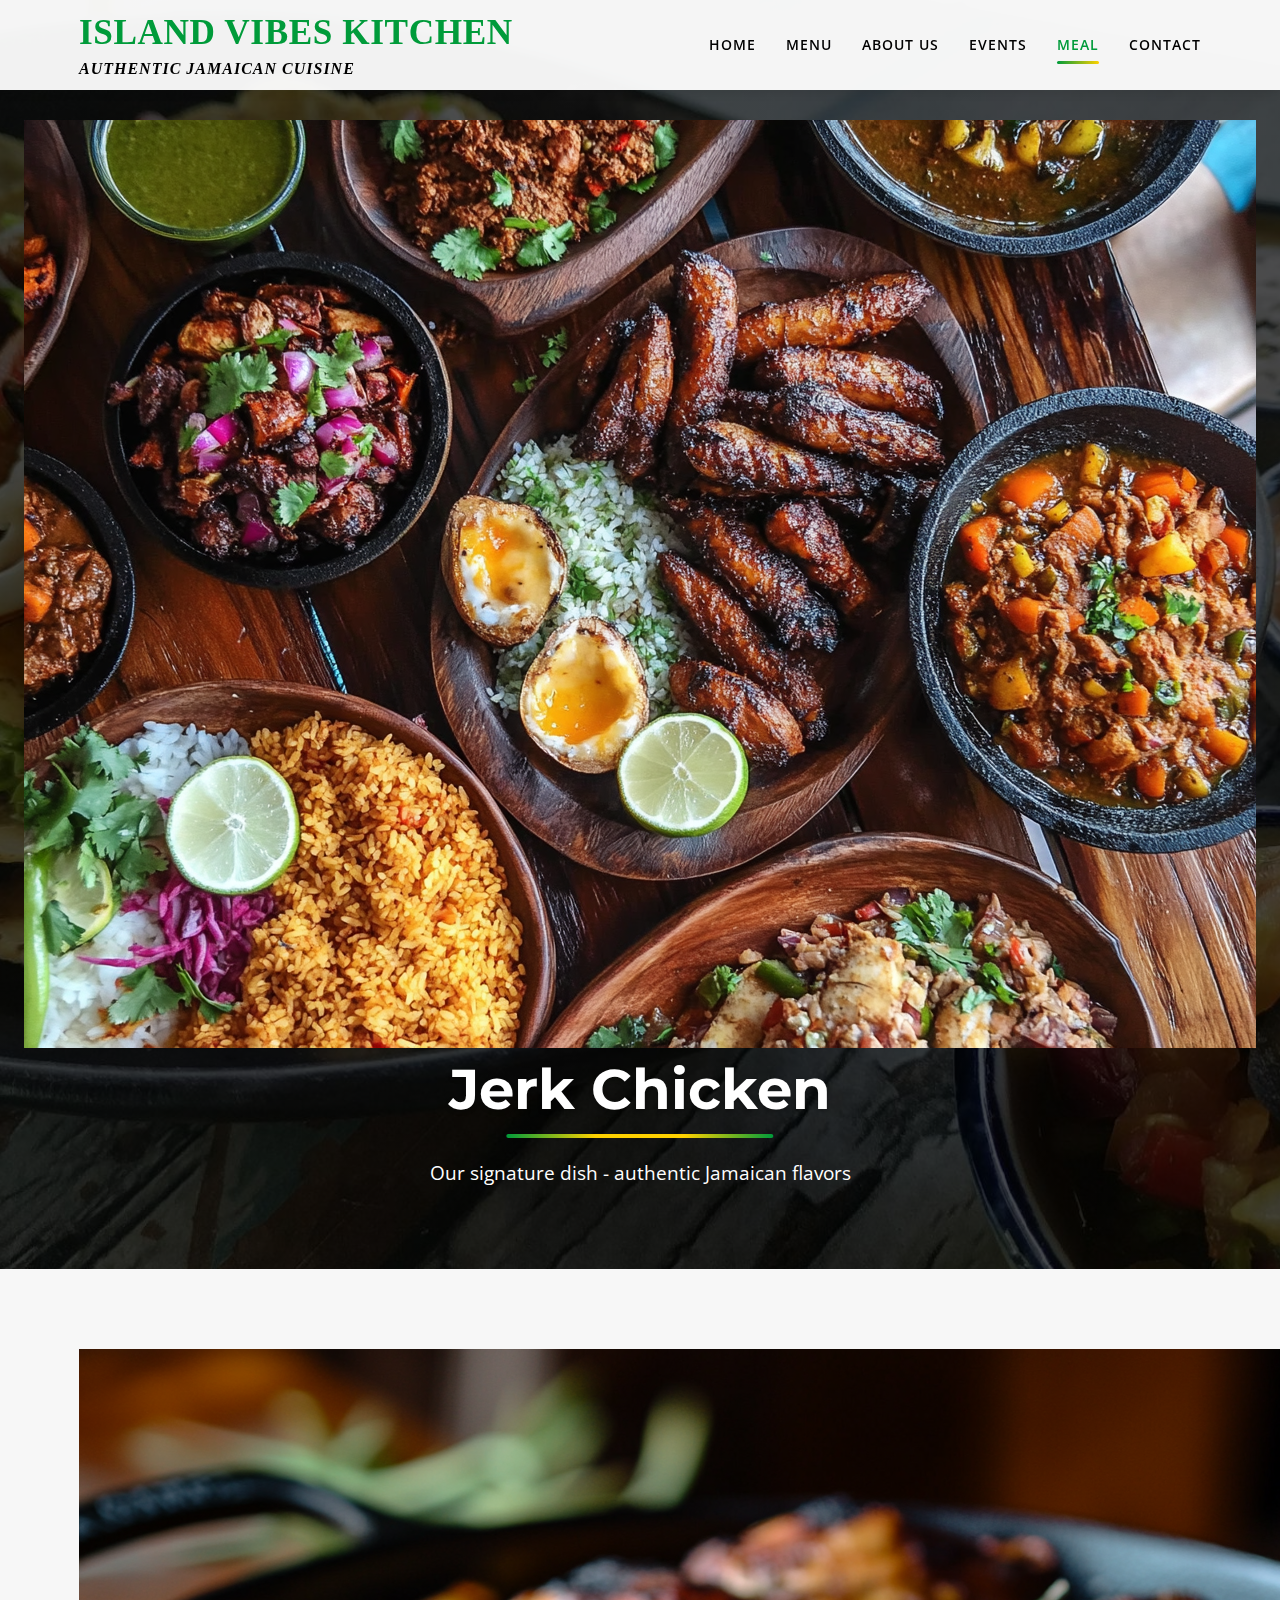
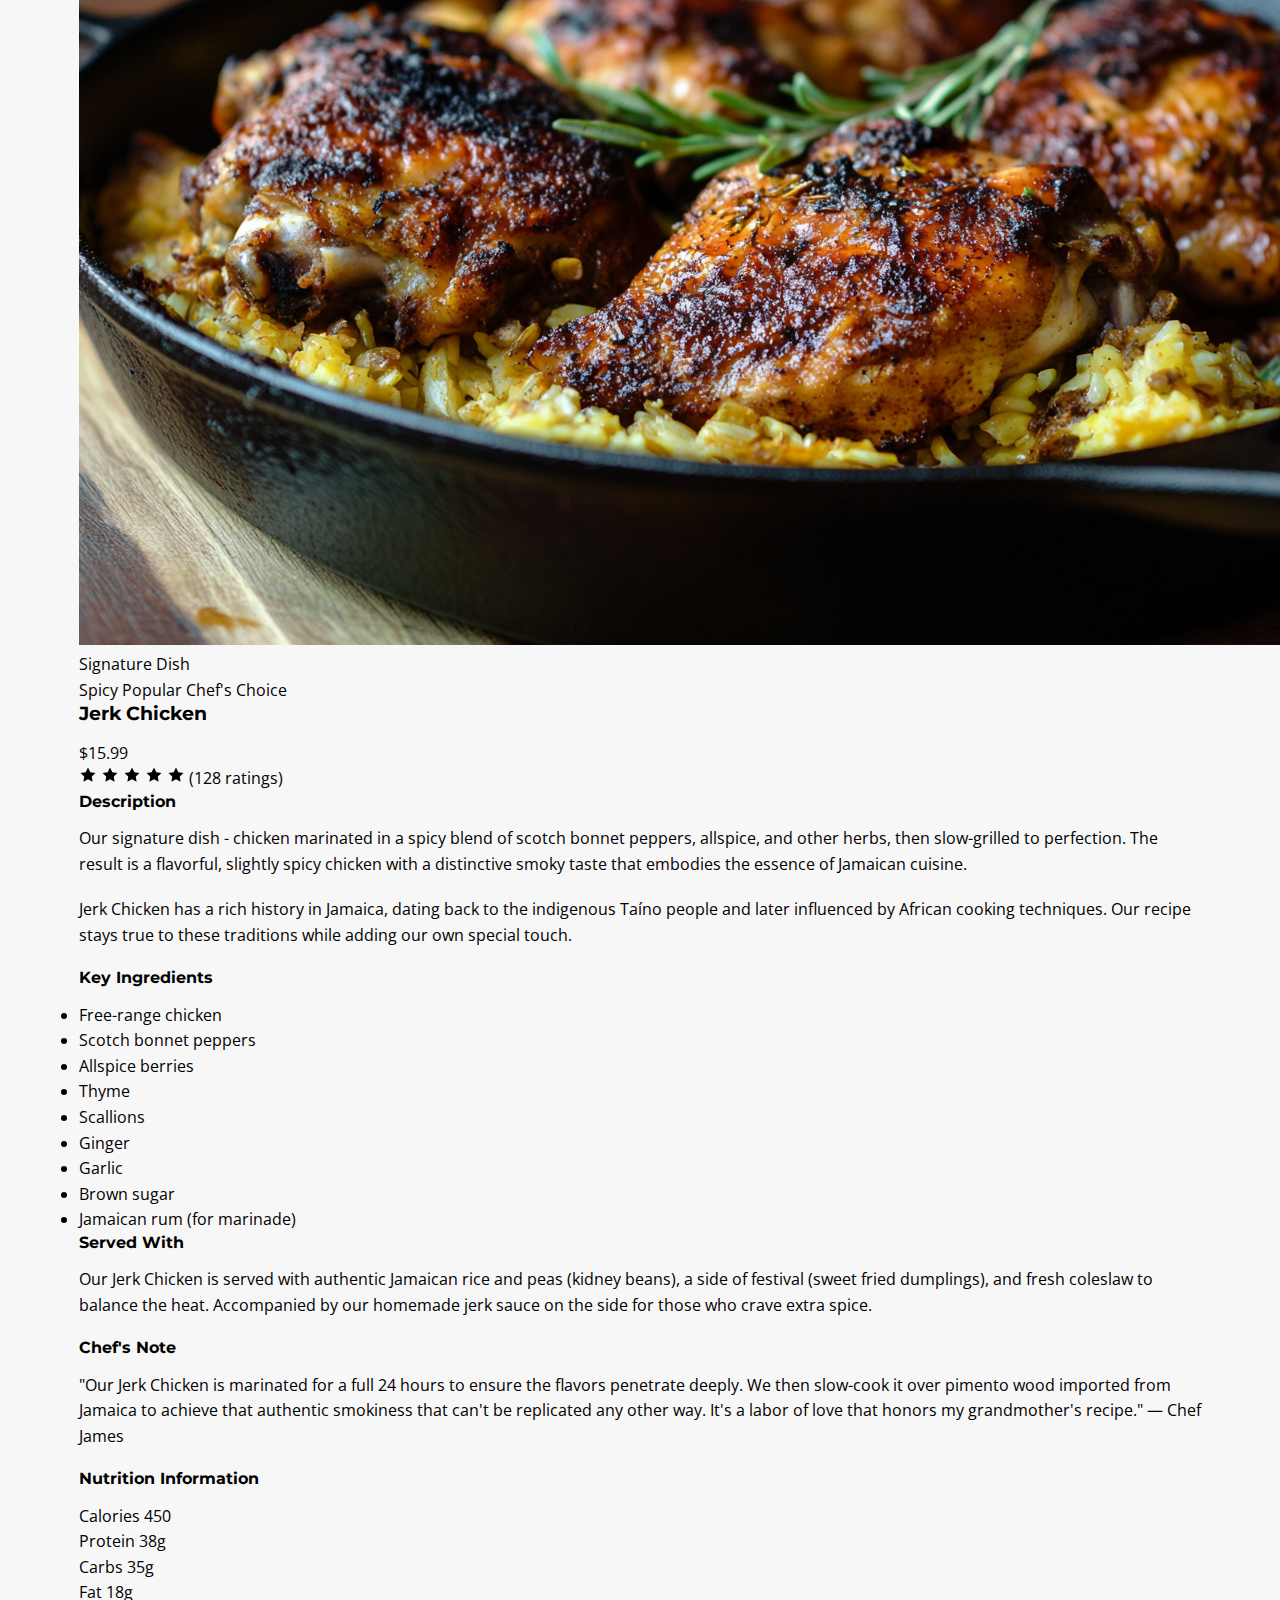
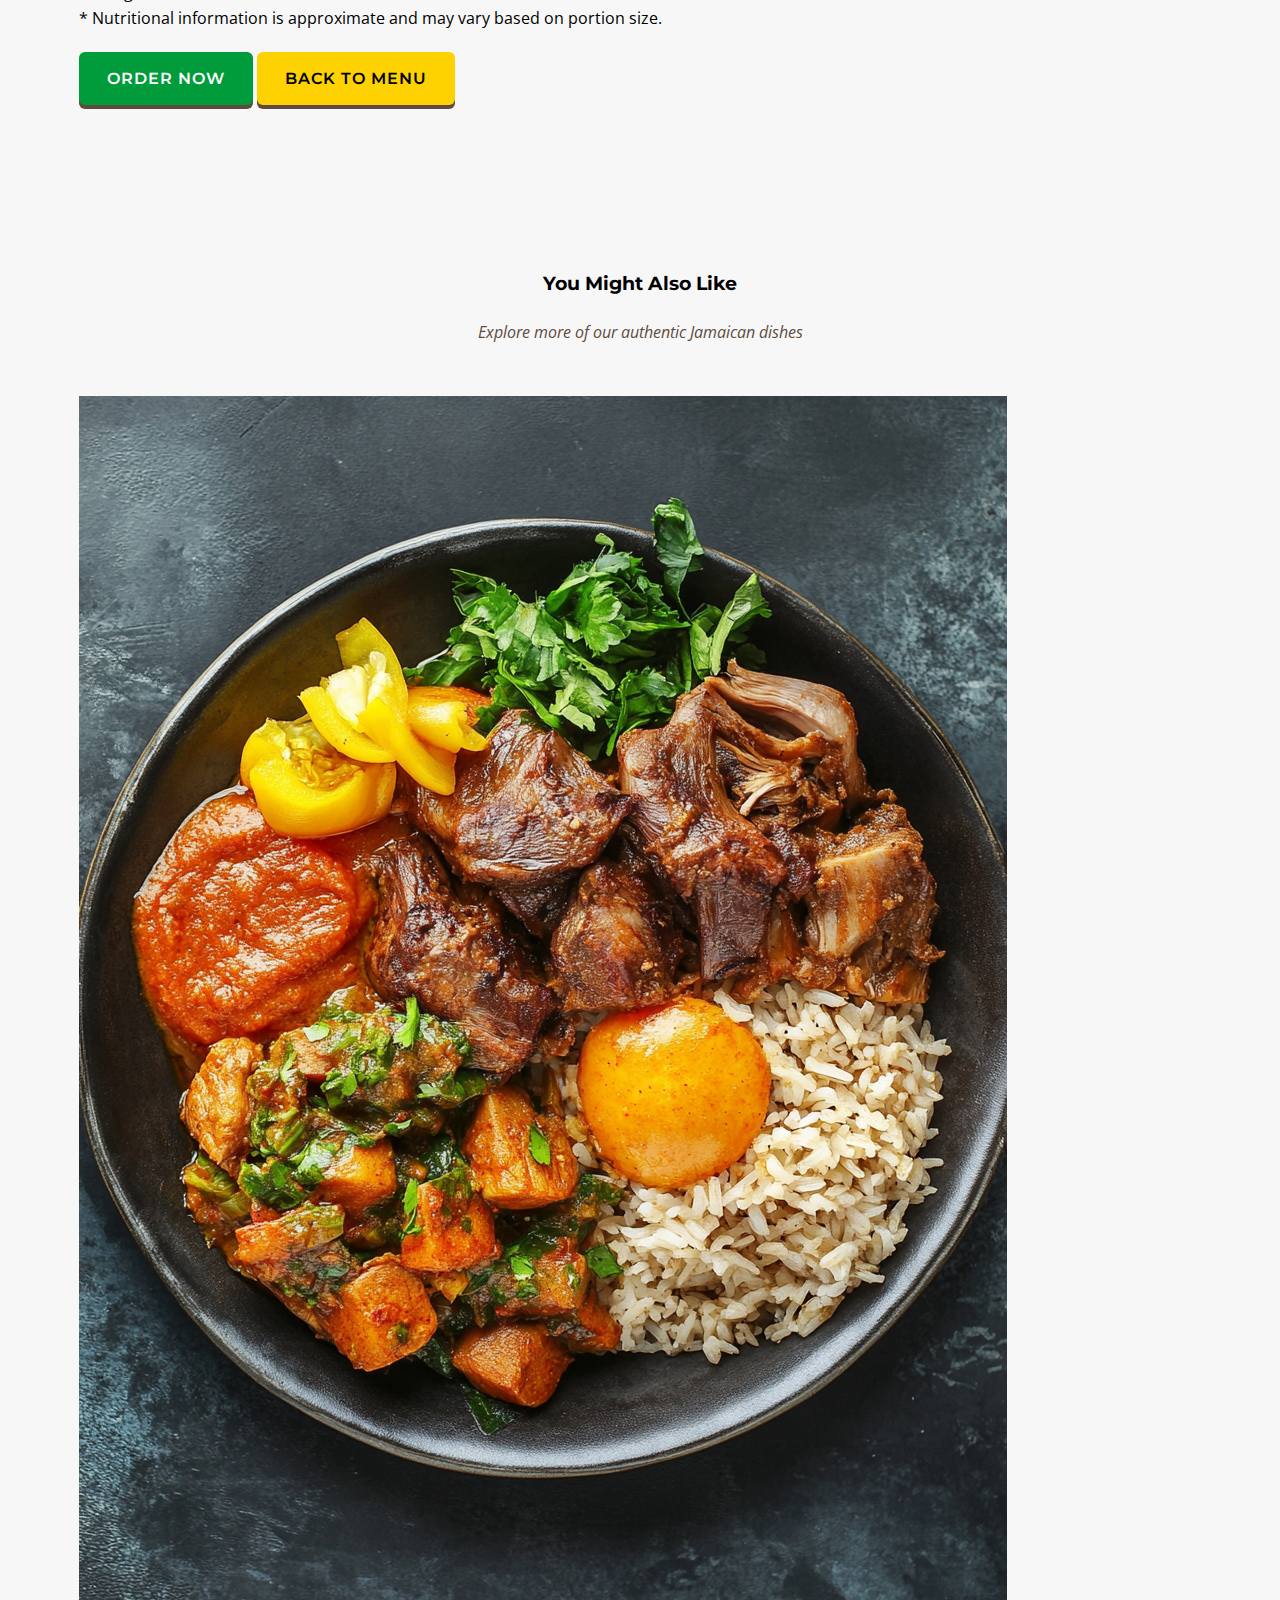
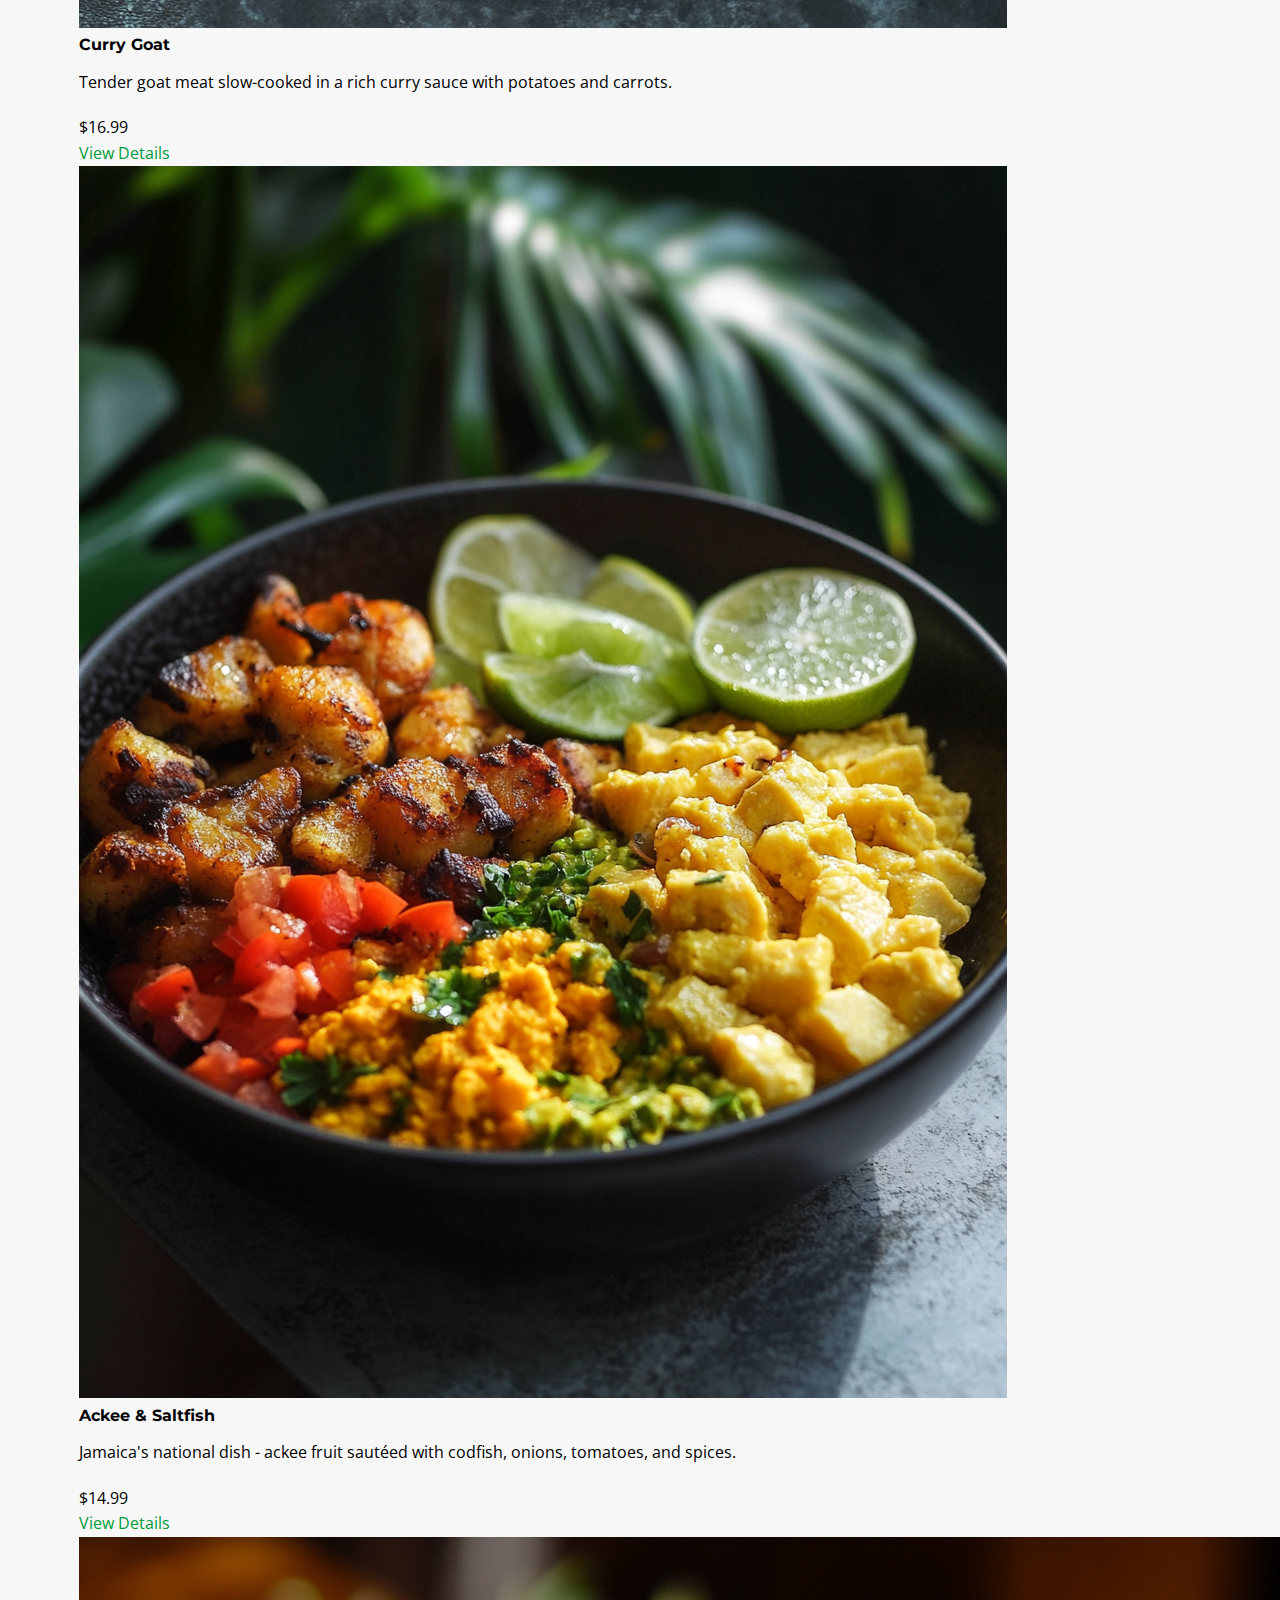
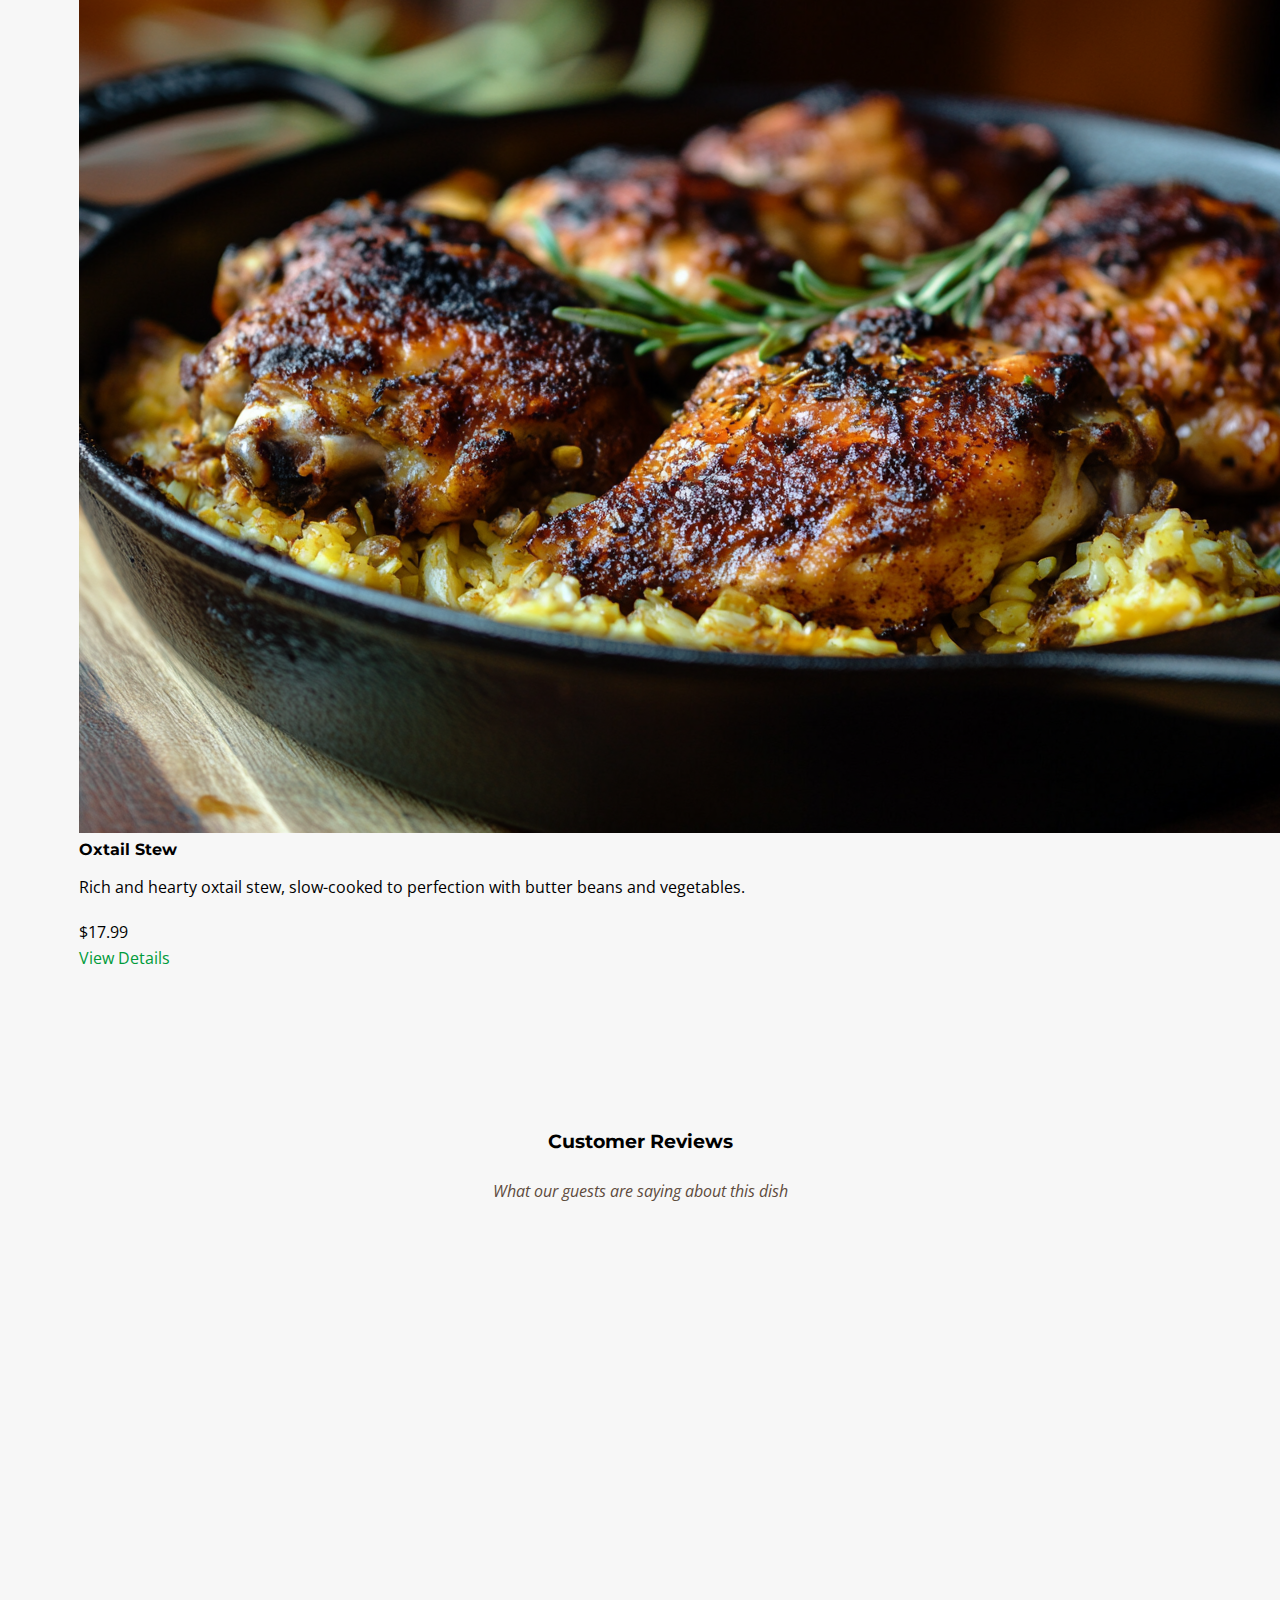
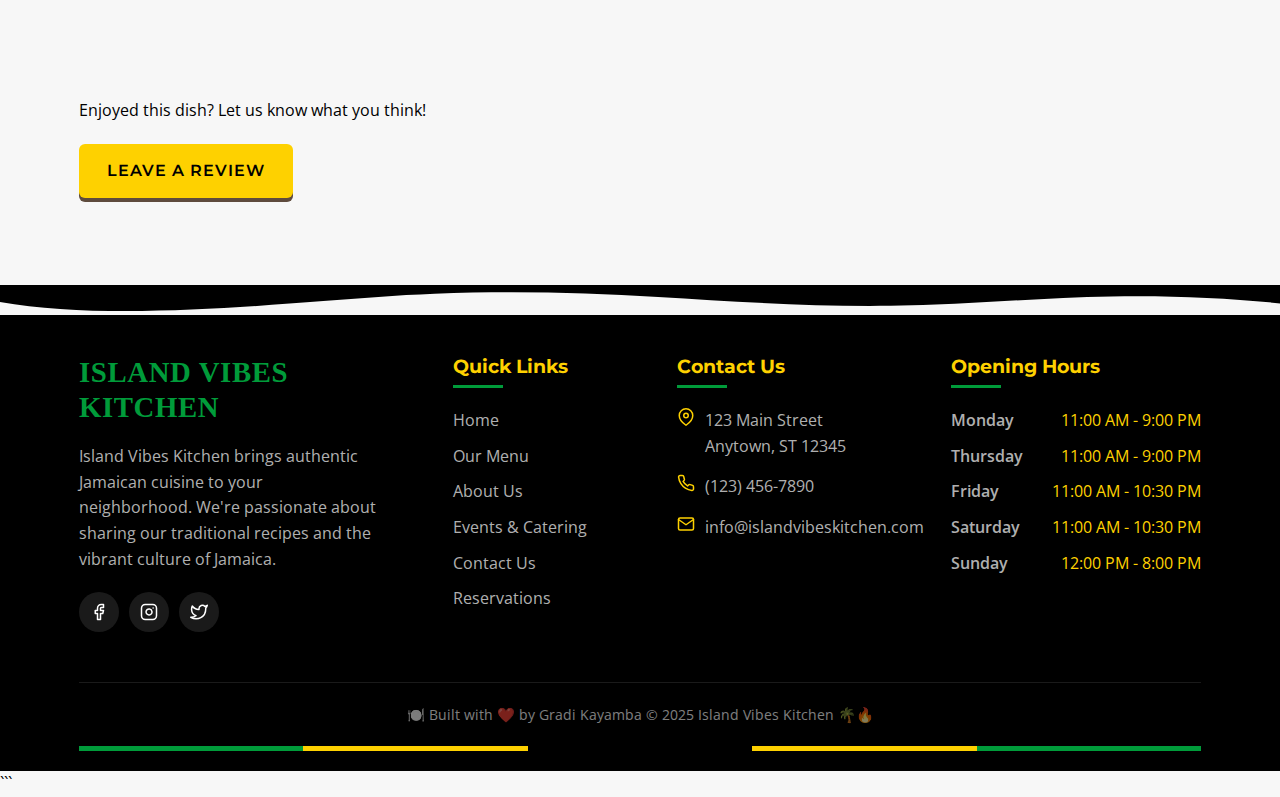
<file: meals/jerk-chicken.html>
<!DOCTYPE html>
<html lang="en">
    <head>
        <meta charset="UTF-8">
        <meta name="viewport" content="width=device-width, initial-scale=1.0">
        <meta name="description" content="Island Vibes Kitchen - Authentic Jamaican cuisine in a vibrant, welcoming atmosphere. Experience the taste of Jamaica with our traditional dishes.">
        <title>Island Vibes Kitchen | Authentic Jamaican Cuisine</title>

        <!-- Favicon -->
        <link rel="icon" type="image/svg+xml" href="../assets/images/logo.png">
        <link rel="apple-touch-icon" href="images/logo.png">

        <!-- Google Fonts -->
        <link rel="preconnect" href="https://fonts.googleapis.com">
        <link rel="preconnect" href="https://fonts.gstatic.com" crossorigin>
        <link href="https://fonts.googleapis.com/css2?family=Montserrat:wght@400;500;600;700;800&family=Open+Sans:wght@300;400;600;700&display=swap" rel="stylesheet">

        <!-- Stylesheets -->
        <link rel="stylesheet" href="../css/style.css">
        <link rel="stylesheet" href="../css/responsive.css">
    </head>
<body>
    <!-- Header -->
    <header class="header">
        <div class="container">
            <div class="logo">
                <a href="index.html">
                    <h1>Island Vibes Kitchen <span>Authentic Jamaican Cuisine</span></h1>
                </a>
            </div>
            <nav class="nav">
                <button class="mobile-menu-toggle" aria-label="Toggle menu">
                    <span></span>
                    <span></span>
                    <span></span>
                </button>
                <ul class="nav-menu">
                    <li><a href="/index.html">Home</a></li>
                    <li><a href="/menu.html">Menu</a></li>
                    <li><a href="/about.html">About Us</a></li>
                    <li><a href="/events.html">Events</a>
                    <li class="active"><a href="/meal.html">Meal</a></li>
                    <li><a href="/contact.html">Contact</a></li>
                </ul>
            </nav>
        </div>
    </header>

    <!-- Main Content -->
    <main>
        <!-- Page Header -->
        <section class="page-header">
            <img src="../assets/images/hero-bg2.png" alt="Jerk Chicken header background">
            <div class="container">
                <h2>Jerk Chicken</h2>
                <p>Our signature dish - authentic Jamaican flavors</p>
            </div>
        </section>

        <!-- Meal Details Section -->
        <section class="meal-details section">
            <div class="container">
                <div class="meal-content">
                    <div class="meal-showcase">
                        <div class="meal-image">
                            <img src="../assets/images/jerk-chicken.png" alt="Jerk Chicken">
                            <div class="meal-badge">Signature Dish</div>
                        </div>
                        <div class="meal-tags">
                            <span class="meal-tag">Spicy</span>
                            <span class="meal-tag">Popular</span>
                            <span class="meal-tag">Chef's Choice</span>
                        </div>
                    </div>

                    <div class="meal-info">
                        <div class="meal-header">
                            <div class="meal-title-group">
                                <h3>Jerk Chicken</h3>
                                <div class="meal-price">$15.99</div>
                            </div>
                            <div class="meal-rating">
                                <span class="stars">
                                    <svg width="18" height="18" viewBox="0 0 24 24" fill="currentColor"><polygon points="12 2 15.09 8.26 22 9.27 17 14.14 18.18 21.02 12 17.77 5.82 21.02 7 14.14 2 9.27 8.91 8.26 12 2"></polygon></svg>
                                    <svg width="18" height="18" viewBox="0 0 24 24" fill="currentColor"><polygon points="12 2 15.09 8.26 22 9.27 17 14.14 18.18 21.02 12 17.77 5.82 21.02 7 14.14 2 9.27 8.91 8.26 12 2"></polygon></svg>
                                    <svg width="18" height="18" viewBox="0 0 24 24" fill="currentColor"><polygon points="12 2 15.09 8.26 22 9.27 17 14.14 18.18 21.02 12 17.77 5.82 21.02 7 14.14 2 9.27 8.91 8.26 12 2"></polygon></svg>
                                    <svg width="18" height="18" viewBox="0 0 24 24" fill="currentColor"><polygon points="12 2 15.09 8.26 22 9.27 17 14.14 18.18 21.02 12 17.77 5.82 21.02 7 14.14 2 9.27 8.91 8.26 12 2"></polygon></svg>
                                    <svg width="18" height="18" viewBox="0 0 24 24" fill="currentColor"><polygon points="12 2 15.09 8.26 22 9.27 17 14.14 18.18 21.02 12 17.77 5.82 21.02 7 14.14 2 9.27 8.91 8.26 12 2"></polygon></svg>
                                </span>
                                <span class="rating-count">(128 ratings)</span>
                            </div>
                        </div>

                        <div class="meal-description">
                            <h4>Description</h4>
                            <p>Our signature dish - chicken marinated in a spicy blend of scotch bonnet peppers, allspice, and other herbs, then slow-grilled to perfection. The result is a flavorful, slightly spicy chicken with a distinctive smoky taste that embodies the essence of Jamaican cuisine.</p>
                            <p>Jerk Chicken has a rich history in Jamaica, dating back to the indigenous Taíno people and later influenced by African cooking techniques. Our recipe stays true to these traditions while adding our own special touch.</p>
                        </div>

                        <div class="meal-ingredients">
                            <h4>Key Ingredients</h4>
                            <ul>
                                <li>Free-range chicken</li>
                                <li>Scotch bonnet peppers</li>
                                <li>Allspice berries</li>
                                <li>Thyme</li>
                                <li>Scallions</li>
                                <li>Ginger</li>
                                <li>Garlic</li>
                                <li>Brown sugar</li>
                                <li>Jamaican rum (for marinade)</li>
                            </ul>
                        </div>

                        <div class="meal-serving">
                            <h4>Served With</h4>
                            <p>Our Jerk Chicken is served with authentic Jamaican rice and peas (kidney beans), a side of festival (sweet fried dumplings), and fresh coleslaw to balance the heat. Accompanied by our homemade jerk sauce on the side for those who crave extra spice.</p>
                        </div>

                        <div class="meal-chef-note">
                            <h4>Chef's Note</h4>
                            <p>"Our Jerk Chicken is marinated for a full 24 hours to ensure the flavors penetrate deeply. We then slow-cook it over pimento wood imported from Jamaica to achieve that authentic smokiness that can't be replicated any other way. It's a labor of love that honors my grandmother's recipe." — Chef James</p>
                        </div>

                        <div class="meal-nutrition">
                            <h4>Nutrition Information</h4>
                            <div class="nutrition-grid">
                                <div class="nutrition-item">
                                    <span class="nutrition-label">Calories</span>
                                    <span class="nutrition-value">450</span>
                                </div>
                                <div class="nutrition-item">
                                    <span class="nutrition-label">Protein</span>
                                    <span class="nutrition-value">38g</span>
                                </div>
                                <div class="nutrition-item">
                                    <span class="nutrition-label">Carbs</span>
                                    <span class="nutrition-value">35g</span>
                                </div>
                                <div class="nutrition-item">
                                    <span class="nutrition-label">Fat</span>
                                    <span class="nutrition-value">18g</span>
                                </div>
                            </div>
                            <p class="nutrition-note">* Nutritional information is approximate and may vary based on portion size.</p>
                        </div>

                        <div class="meal-actions">
                            <a href="../contact.html" class="btn btn-primary">Order Now</a>
                            <a href="../menu.html" class="btn btn-secondary">Back to Menu</a>
                        </div>
                    </div>
                </div>
            </div>
        </section>

        <!-- Related Dishes Section -->
        <section class="related-dishes section">
            <div class="container">
                <div class="section-header">
                    <h3>You Might Also Like</h3>
                    <p>Explore more of our authentic Jamaican dishes</p>
                </div>

                <div class="related-dishes-grid">
                    <div class="related-dish-card">
                        <div class="related-dish-image">
                            <img src="../assets/images/curry-goat.png" alt="Curry Goat" loading="lazy">
                        </div>
                        <div class="related-dish-content">
                            <h4>Curry Goat</h4>
                            <p>Tender goat meat slow-cooked in a rich curry sauce with potatoes and carrots.</p>
                            <div class="related-dish-footer">
                                <div class="related-dish-price">$16.99</div>
                                <a href="curry-goat.html" class="related-dish-link">View Details</a>
                            </div>
                        </div>
                    </div>

                    <div class="related-dish-card">
                        <div class="related-dish-image">
                            <img src="../assets/images/ackee-saltfish.png" alt="Ackee and Saltfish" loading="lazy">
                        </div>
                        <div class="related-dish-content">
                            <h4>Ackee & Saltfish</h4>
                            <p>Jamaica's national dish - ackee fruit sautéed with codfish, onions, tomatoes, and spices.</p>
                            <div class="related-dish-footer">
                                <div class="related-dish-price">$14.99</div>
                                <a href="ackee-saltfish.html" class="related-dish-link">View Details</a>
                            </div>
                        </div>
                    </div>

                    <div class="related-dish-card">
                        <div class="related-dish-image">
                            <img src="../assets/images/jerk-chicken.png" alt="Oxtail Stew" loading="lazy">
                        </div>
                        <div class="related-dish-content">
                            <h4>Oxtail Stew</h4>
                            <p>Rich and hearty oxtail stew, slow-cooked to perfection with butter beans and vegetables.</p>
                            <div class="related-dish-footer">
                                <div class="related-dish-price">$17.99</div>
                                <a href="oxtail-stew.html" class="related-dish-link">View Details</a>
                            </div>
                        </div>
                    </div>
                </div>
            </div>
        </section>

        <!-- Customer Reviews Section -->
        <section class="customer-reviews section">
            <div class="container">
                <div class="section-header">
                    <h3>Customer Reviews</h3>
                    <p>What our guests are saying about this dish</p>
                </div>

                <div class="reviews-grid">
                    <div class="review-card fade-in">
                        <div class="review-header">
                            <div class="reviewer-name">Michael T.</div>
                            <div class="review-date">April 15, 2025</div>
                        </div>
                        <div class="review-rating">
                            <svg width="16" height="16" viewBox="0 0 24 24" fill="currentColor"><polygon points="12 2 15.09 8.26 22 9.27 17 14.14 18.18 21.02 12 17.77 5.82 21.02 7 14.14 2 9.27 8.91 8.26 12 2"></polygon></svg>
                            <svg width="16" height="16" viewBox="0 0 24 24" fill="currentColor"><polygon points="12 2 15.09 8.26 22 9.27 17 14.14 18.18 21.02 12 17.77 5.82 21.02 7 14.14 2 9.27 8.91 8.26 12 2"></polygon></svg>
                            <svg width="16" height="16" viewBox="0 0 24 24" fill="currentColor"><polygon points="12 2 15.09 8.26 22 9.27 17 14.14 18.18 21.02 12 17.77 5.82 21.02 7 14.14 2 9.27 8.91 8.26 12 2"></polygon></svg>
                            <svg width="16" height="16" viewBox="0 0 24 24" fill="currentColor"><polygon points="12 2 15.09 8.26 22 9.27 17 14.14 18.18 21.02 12 17.77 5.82 21.02 7 14.14 2 9.27 8.91 8.26 12 2"></polygon></svg>
                            <svg width="16" height="16" viewBox="0 0 24 24" fill="currentColor"><polygon points="12 2 15.09 8.26 22 9.27 17 14.14 18.18 21.02 12 17.77 5.82 21.02 7 14.14 2 9.27 8.91 8.26 12 2"></polygon></svg>
                        </div>
                        <div class="review-text">
                            <p>"Having visited Jamaica many times, I can confidently say this is the most authentic jerk chicken I've had outside the island. The perfect balance of heat and flavor, and the meat was incredibly tender."</p>
                        </div>
                    </div>

                    <div class="review-card fade-in">
                        <div class="review-header">
                            <div class="reviewer-name">Sarah J.</div>
                            <div class="review-date">March 28, 2025</div>
                        </div>
                        <div class="review-rating">
                            <svg width="16" height="16" viewBox="0 0 24 24" fill="currentColor"><polygon points="12 2 15.09 8.26 22 9.27 17 14.14 18.18 21.02 12 17.77 5.82 21.02 7 14.14 2 9.27 8.91 8.26 12 2"></polygon></svg>
                            <svg width="16" height="16" viewBox="0 0 24 24" fill="currentColor"><polygon points="12 2 15.09 8.26 22 9.27 17 14.14 18.18 21.02 12 17.77 5.82 21.02 7 14.14 2 9.27 8.91 8.26 12 2"></polygon></svg>
                            <svg width="16" height="16" viewBox="0 0 24 24" fill="currentColor"><polygon points="12 2 15.09 8.26 22 9.27 17 14.14 18.18 21.02 12 17.77 5.82 21.02 7 14.14 2 9.27 8.91 8.26 12 2"></polygon></svg>
                            <svg width="16" height="16" viewBox="0 0 24 24" fill="currentColor"><polygon points="12 2 15.09 8.26 22 9.27 17 14.14 18.18 21.02 12 17.77 5.82 21.02 7 14.14 2 9.27 8.91 8.26 12 2"></polygon></svg>
                            <svg width="16" height="16" viewBox="0 0 24 24" fill="currentColor"><polygon points="12 2 15.09 8.26 22 9.27 17 14.14 18.18 21.02 12 17.77 5.82 21.02 7 14.14 2 9.27 8.91 8.26 12 2"></polygon></svg>
                        </div>
                        <div class="review-text">
                            <p>"The jerk chicken here is absolutely phenomenal! Just the right amount of spice, and I love that you can request additional sauce on the side. The festival bread that comes with it is also delicious."</p>
                        </div>
                    </div>

                    <div class="review-card fade-in">
                        <div class="review-header">
                            <div class="reviewer-name">David R.</div>
                            <div class="review-date">April 2, 2025</div>
                        </div>
                        <div class="review-rating">
                            <svg width="16" height="16" viewBox="0 0 24 24" fill="currentColor"><polygon points="12 2 15.09 8.26 22 9.27 17 14.14 18.18 21.02 12 17.77 5.82 21.02 7 14.14 2 9.27 8.91 8.26 12 2"></polygon></svg>
                            <svg width="16" height="16" viewBox="0 0 24 24" fill="currentColor"><polygon points="12 2 15.09 8.26 22 9.27 17 14.14 18.18 21.02 12 17.77 5.82 21.02 7 14.14 2 9.27 8.91 8.26 12 2"></polygon></svg>
                            <svg width="16" height="16" viewBox="0 0 24 24" fill="currentColor"><polygon points="12 2 15.09 8.26 22 9.27 17 14.14 18.18 21.02 12 17.77 5.82 21.02 7 14.14 2 9.27 8.91 8.26 12 2"></polygon></svg>
                            <svg width="16" height="16" viewBox="0 0 24 24" fill="currentColor"><polygon points="12 2 15.09 8.26 22 9.27 17 14.14 18.18 21.02 12 17.77 5.82 21.02 7 14.14 2 9.27 8.91 8.26 12 2"></polygon></svg>
                            <svg width="16" height="16" viewBox="0 0 24 24" fill="currentColor"><polygon points="12 2 15.09 8.26 22 9.27 17 14.14 18.18 21.02 12 17.77 5.82 21.02 7 14.14 2 9.27 8.91 8.26 12 2"></polygon></svg>
                        </div>
                        <div class="review-text">
                            <p>"My Jamaican grandmother would approve of this jerk chicken! The smoky flavor from the pimento wood makes all the difference. I appreciate that they don't tone down the authentic spice level. Will definitely be back!"</p>
                        </div>
                    </div>
                </div>

                <div class="review-cta">
                    <p>Enjoyed this dish? Let us know what you think!</p>
                    <a href="../contact.html" class="btn btn-secondary">Leave a Review</a>
                </div>
            </div>
        </section>
    </main>

    <!-- Footer -->
    <footer>
        <div class="container">
            <div class="footer-content">
                <div class="footer-about">
                    <div class="footer-logo">
                        <h2>Island Vibes Kitchen</h2>
                    </div>
                    <p>Island Vibes Kitchen brings authentic Jamaican cuisine to your neighborhood. We're passionate about sharing our traditional recipes and the vibrant culture of Jamaica.</p>
                    <div class="social-links">
                        <a href="#" class="social-link" aria-label="Facebook">
                            <svg width="18" height="18" viewBox="0 0 24 24" fill="none" stroke="currentColor" stroke-width="2" stroke-linecap="round" stroke-linejoin="round"><path d="M18 2h-3a5 5 0 0 0-5 5v3H7v4h3v8h4v-8h3l1-4h-4V7a1 1 0 0 1 1-1h3z"></path></svg>
                        </a>
                        <a href="#" class="social-link" aria-label="Instagram">
                            <svg width="18" height="18" viewBox="0 0 24 24" fill="none" stroke="currentColor" stroke-width="2" stroke-linecap="round" stroke-linejoin="round"><rect x="2" y="2" width="20" height="20" rx="5" ry="5"></rect><path d="M16 11.37A4 4 0 1 1 12.63 8 4 4 0 0 1 16 11.37z"></path><line x1="17.5" y1="6.5" x2="17.51" y2="6.5"></line></svg>
                        </a>
                        <a href="#" class="social-link" aria-label="Twitter">
                            <svg width="18" height="18" viewBox="0 0 24 24" fill="none" stroke="currentColor" stroke-width="2" stroke-linecap="round" stroke-linejoin="round"><path d="M23 3a10.9 10.9 0 0 1-3.14 1.53 4.48 4.48 0 0 0-7.86 3v1A10.66 10.66 0 0 1 3 4s-4 9 5 13a11.64 11.64 0 0 1-7 2c9 5 20 0 20-11.5a4.5 4.5 0 0 0-.08-.83A7.72 7.72 0 0 0 23 3z"></path></svg>
                        </a>
                    </div>
                </div>
                <div class="footer-links">
                    <h3>Quick Links</h3>
                    <ul class="footer-menu">
                        <li><a href="index.html">Home</a></li>
                        <li><a href="menu.html">Our Menu</a></li>
                        <li><a href="about.html">About Us</a></li>
                        <li><a href="events.html">Events & Catering</a></li>
                        <li><a href="contact.html">Contact Us</a></li>
                        <li><a href="contact.html#reservations">Reservations</a></li>
                    </ul>
                </div>
                <div class="footer-contact">
                    <h3>Contact Us</h3>
                    <div class="footer-contact-item">
                        <div class="footer-contact-icon">
                            <svg width="18" height="18" viewBox="0 0 24 24" fill="none" stroke="currentColor" stroke-width="2" stroke-linecap="round" stroke-linejoin="round"><path d="M21 10c0 7-9 13-9 13s-9-6-9-13a9 9 0 0 1 18 0z"></path><circle cx="12" cy="10" r="3"></circle></svg>
                        </div>
                        <div>123 Main Street<br>Anytown, ST 12345</div>
                    </div>
                    <div class="footer-contact-item">
                        <div class="footer-contact-icon">
                            <svg width="18" height="18" viewBox="0 0 24 24" fill="none" stroke="currentColor" stroke-width="2" stroke-linecap="round" stroke-linejoin="round"><path d="M22 16.92v3a2 2 0 0 1-2.18 2 19.79 19.79 0 0 1-8.63-3.07 19.5 19.5 0 0 1-6-6 19.79 19.79 0 0 1-3.07-8.67A2 2 0 0 1 4.11 2h3a2 2 0 0 1 2 1.72 12.84 12.84 0 0 0 .7 2.81 2 2 0 0 1-.45 2.11L8.09 9.91a16 16 0 0 0 6 6l1.27-1.27a2 2 0 0 1 2.11-.45 12.84 12.84 0 0 0 2.81.7A2 2 0 0 1 22 16.92z"></path></svg>
                        </div>
                        <div>(123) 456-7890</div>
                    </div>
                    <div class="footer-contact-item">
                        <div class="footer-contact-icon">
                            <svg width="18" height="18" viewBox="0 0 24 24" fill="none" stroke="currentColor" stroke-width="2" stroke-linecap="round" stroke-linejoin="round"><path d="M4 4h16c1.1 0 2 .9 2 2v12c0 1.1-.9 2-2 2H4c-1.1 0-2-.9-2-2V6c0-1.1.9-2 2-2z"></path><polyline points="22,6 12,13 2,6"></polyline></svg>
                        </div>
                        <div>info@islandvibeskitchen.com</div>
                    </div>
                </div>
                <div class="footer-hours">
                    <h3>Opening Hours</h3>
                    <ul class="hours-list">
                        <li>
                            <span class="day">Monday</span>
                            <span class="time">11:00 AM - 9:00 PM</span>
                        </li>
                        <li>
                            <span class="day">Thursday</span>
                            <span class="time">11:00 AM - 9:00 PM</span>
                        </li>
                        <li>
                            <span class="day">Friday</span>
                            <span class="time">11:00 AM - 10:30 PM</span>
                        </li>
                        <li>
                            <span class="day">Saturday</span>
                            <span class="time">11:00 AM - 10:30 PM</span>
                        </li>
                        <li>
                            <span class="day">Sunday</span>
                            <span class="time">12:00 PM - 8:00 PM</span>
                        </li>
                    </ul>
                </div>
            </div>
            <div class="copyright">
                <p>🍽️ Built with ❤️ by Gradi Kayamba &copy; 2025 Island Vibes Kitchen 🌴🔥</p>
                <div class="jamaica-colors">
                    <span></span>
                    <span></span>
                    <span></span>
                    <span></span>
                    <span></span>
                </div>
            </div>
        </div>
    </footer>

    <!-- JavaScript -->
    <script src="../js/main.js"></script>
</body>
</html>
```
</file>
<file: css/style.css>
/* 
* Island Vibes Kitchen - Jamaican Restaurant Website
* Main Stylesheet
*/

/* ===== GLOBAL STYLES ===== */
:root {
    /* Jamaican Flag Colors */
    --jamaica-green: #009B3A;
    --jamaica-yellow: #FED100;
    --jamaica-black: #000000;
    
    /* Extended Color Palette */
    --accent-orange: #FF6B35;
    --accent-red: #841617;
    --light-beige: #FFF8E1;
    --dark-brown: #5E4B3D;
    --off-white: #F7F7F7;
    --white: #FFFFFF;
    
    /* Typography */
    --heading-font: 'Montserrat', sans-serif;
    --body-font: 'Open Sans', sans-serif;
    
    /* Other Variables */
    --border-radius: 6px;
    --box-shadow: 0 4px 15px rgba(0, 0, 0, 0.1);
    --transition: all 0.3s ease-in-out;
}

* {
    margin: 0;
    padding: 0;
    box-sizing: border-box;
}

html {
    scroll-behavior: smooth;
    font-size: 16px;
}

body {
    font-family: var(--body-font);
    line-height: 1.6;
    color: var(--jamaica-black);
    background-color: var(--off-white);
    overflow-x: hidden;
}

.container {
    width: 90%;
    max-width: 1200px;
    margin: 0 auto;
    padding: 0 15px;
}

.section {
    padding: 80px 0;
}

.section-header {
    text-align: center;
    margin-bottom: 50px;
    position: relative;
}

.section-header h2 {
    font-family: var(--heading-font);
    font-size: 2.5rem;
    font-weight: 700;
    color: var(--jamaica-black);
    margin-bottom: 15px;
    position: relative;
    display: inline-block;
}

.section-header h2:after {
    content: '';
    position: absolute;
    width: 70%;
    height: 4px;
    bottom: -15px;
    left: 50%;
    transform: translateX(-50%);
    background: linear-gradient(to right, var(--jamaica-green), var(--jamaica-yellow), var(--jamaica-black), var(--jamaica-yellow), var(--jamaica-green));
    border-radius: 4px;
}

.section-header p {
    max-width: 600px;
    margin: 25px auto 0;
    color: var(--dark-brown);
    font-style: italic;
}

.section-decoration {
    position: absolute;
    width: 60px;
    height: 60px;
    top: -20px;
    right: 20px;
    background-image: linear-gradient(45deg, var(--jamaica-green) 25%, transparent 25%),
                     linear-gradient(-45deg, var(--jamaica-green) 25%, transparent 25%),
                     linear-gradient(45deg, transparent 75%, var(--jamaica-green) 75%),
                     linear-gradient(-45deg, transparent 75%, var(--jamaica-green) 75%);
    background-size: 20px 20px;
    background-position: 0 0, 0 10px, 10px -10px, -10px 0px;
    transform: rotate(10deg);
    opacity: 0.2;
    border-radius: var(--border-radius);
}

/* ===== TYPOGRAPHY ===== */
h1, h2, h3, h4, h5, h6 {
    font-family: var(--heading-font);
    font-weight: 700;
    line-height: 1.2;
    margin-bottom: 15px;
}

p {
    margin-bottom: 20px;
}

a {
    text-decoration: none;
    color: var(--jamaica-green);
    transition: var(--transition);
}

a:hover {
    color: var(--accent-orange);
}

.text-center {
    text-align: center;
}

.highlight {
    color: var(--jamaica-green);
    font-weight: 700;
}

.accent {
    color: var(--accent-orange);
}

/* ===== BUTTONS ===== */
.btn {
    display: inline-block;
    padding: 14px 28px;
    font-family: var(--heading-font);
    font-size: 1rem;
    font-weight: 600;
    text-align: center;
    text-transform: uppercase;
    letter-spacing: 1px;
    border: none;
    border-radius: var(--border-radius);
    cursor: pointer;
    transition: var(--transition);
    position: relative;
    overflow: hidden;
    z-index: 1;
}

.btn:before {
    content: '';
    position: absolute;
    top: 0;
    left: -100%;
    width: 100%;
    height: 100%;
    background: rgba(255, 255, 255, 0.2);
    transition: var(--transition);
    z-index: -1;
}

.btn:hover:before {
    left: 100%;
}

.btn-primary {
    background-color: var(--jamaica-green);
    color: var(--white);
    box-shadow: 0 4px 0 var(--dark-brown);
}

.btn-primary:hover {
    background-color: #007e2f;
    color: var(--white);
    transform: translateY(2px);
    box-shadow: 0 2px 0 var(--dark-brown);
}

.btn-secondary {
    background-color: var(--jamaica-yellow);
    color: var(--jamaica-black);
    box-shadow: 0 4px 0 var(--dark-brown);
}

.btn-secondary:hover {
    background-color: #e9b800;
    color: var(--jamaica-black);
    transform: translateY(2px);
    box-shadow: 0 2px 0 var(--dark-brown);
}

.btn-outline {
    background-color: transparent;
    border: 2px solid var(--jamaica-green);
    color: var(--jamaica-green);
    padding: 12px 26px;
}

.btn-outline:hover {
    background-color: var(--jamaica-green);
    color: var(--white);
}

.center-btn {
    text-align: center;
    margin-top: 30px;
}

/* ===== HEADER & NAVIGATION ===== */
header {
    position: fixed;
    top: 0;
    left: 0;
    width: 100%;
    z-index: 1000;
    background-color: rgba(255, 255, 255, 0.95);
    box-shadow: 0 2px 10px rgba(0, 0, 0, 0.1);
    transition: var(--transition);
}

header.scrolled {
    box-shadow: 0 5px 15px rgba(0, 0, 0, 0.1);
}

header .container {
    display: flex;
    justify-content: space-between;
    align-items: center;
    height: 90px;
}

.logo {
    display: flex;
    align-items: center;
}

.logo h1 {
    font-family: 'Georgia', serif;
    font-size: 2.2rem;
    font-weight: 700;
    color: var(--jamaica-green);
    margin: 0;
    transition: var(--transition);
    letter-spacing: 0.6px;
    line-height: 1.2;
    text-transform: uppercase;
}

.logo span {
    display: block;
    font-family: 'Georgia', serif;
    font-size: 1rem;
    font-style: italic;
    color: var(--jamaica-black);
    margin-top: 5px;
    letter-spacing: 1px;
}

nav {
    display: flex;
    align-items: center;
}

.nav-menu {
    display: flex;
    list-style: none;
}

.nav-menu li {
    margin-left: 30px;
    position: relative;
}

.nav-menu li a {
    position: relative;
    color: var(--jamaica-black);
    font-weight: 600;
    padding: 5px 0;
    text-transform: uppercase;
    letter-spacing: 1px;
    font-size: 0.9rem;
}

.nav-menu li a:hover, .nav-menu li.active a {
    color: var(--jamaica-green);
}

.nav-menu li a::after {
    content: '';
    position: absolute;
    width: 0;
    height: 3px;
    bottom: -5px;
    left: 0;
    background: linear-gradient(to right, var(--jamaica-green), var(--jamaica-yellow));
    transition: var(--transition);
    border-radius: 3px;
}

.nav-menu li a:hover::after, .nav-menu li.active a::after {
    width: 100%;
}

.mobile-menu-toggle {
    display: none;
    background: none;
    border: none;
    cursor: pointer;
    width: 35px;
    height: 30px;
    position: relative;
    z-index: 1100;
}

.mobile-menu-toggle span {
    display: block;
    width: 30px;
    height: 3px;
    margin: 6px 0;
    background-color: var(--jamaica-green);
    border-radius: 3px;
    transition: var(--transition);
}

/* ===== HERO SECTION ===== */
.hero {
    position: relative;
    height: 100vh;
    min-height: 600px;
    background: linear-gradient(rgba(0, 0, 0, 0.5), rgba(0, 0, 0, 0.5)), url('../images/hero-bg.jpg') no-repeat center center;
    
/* Wave text animation for 'Jamaican' */
.wave-text {
    display: inline-block;
    position: relative;
    color: var(--jamaica-yellow);
    font-weight: 700;
    animation: wave-animation 2.5s ease-in-out infinite;
    text-shadow: 0 0 5px rgba(246, 213, 92, 0.5);
}

@keyframes wave-animation {
    0%, 100% {
        transform: translateY(0);
    }
    25% {
        transform: translateY(-8px);
    }
    50% {
        transform: translateY(0);
    }
    75% {
        transform: translateY(8px);
    }}
    background-size: cover;
    color: var(--white);
    display: flex;
    align-items: center;
    padding-top: 90px;
}

.hero-content {
    max-width: 800px;
    text-align: center;
    margin: 0 auto;
    padding: 0 20px;
    position: relative;
    z-index: 1;
}

.hero-badge {
    display: inline-block;
    background-color: var(--jamaica-yellow);
    color: var(--jamaica-black);
    font-weight: 700;
    font-size: 0.9rem;
    padding: 8px 15px;
    border-radius: 30px;
    margin-bottom: 25px;
    box-shadow: 0 4px 15px rgba(0, 0, 0, 0.2);
    animation: pulse 2s infinite;
}

.hero h2 {
    font-size: 4rem;
    margin-bottom: 20px;
    color: var(--white);
    text-shadow: 0 2px 4px rgba(0, 0, 0, 0.3);
}

.hero p {
    font-size: 1.5rem;
    margin-bottom: 30px;
    text-shadow: 0 2px 4px rgba(0, 0, 0, 0.3);
}

.hero-buttons {
    display: flex;
    justify-content: center;
    gap: 20px;
    margin-top: 30px;
}

.hero-decoration {
    position: absolute;
    bottom: 0;
    left: 0;
    width: 100%;
    height: 70px;
    background-image: url("data:image/svg+xml,%3Csvg xmlns='http://www.w3.org/2000/svg' viewBox='0 0 1200 120' preserveAspectRatio='none'%3E%3Cpath d='M0,0V46.29c47.79,22.2,103.59,32.17,158,28,70.36-5.37,136.33-33.31,206.8-37.5C438.64,32.43,512.34,53.67,583,72.05c69.27,18,138.3,24.88,209.4,13.08,36.15-6,69.85-17.84,104.45-29.34C989.49,25,1113-14.29,1200,52.47V0Z' fill='%23ffffff' opacity='.25'%3E%3C/path%3E%3Cpath d='M0,0V15.81C13,36.92,27.64,56.86,47.69,72.05,99.41,111.27,165,111,224.58,91.58c31.15-10.15,60.09-26.07,89.67-39.8,40.92-19,84.73-46,130.83-49.67,36.26-2.85,70.9,9.42,98.6,31.56,31.77,25.39,62.32,62,103.63,73,40.44,10.79,81.35-6.69,119.13-24.28s75.16-39,116.92-43.05c59.73-5.85,113.28,22.88,168.9,38.84,30.2,8.66,59,6.17,87.09-7.5,22.43-10.89,48-26.93,60.65-49.24V0Z' fill='%23ffffff' opacity='.5'%3E%3C/path%3E%3Cpath d='M0,0V5.63C149.93,59,314.09,71.32,475.83,42.57c43-7.64,84.23-20.12,127.61-26.46,59-8.63,112.48,12.24,165.56,35.4C827.93,77.22,886,95.24,951.2,90c86.53-7,172.46-45.71,248.8-84.81V0Z' fill='%23ffffff'%3E%3C/path%3E%3C/svg%3E");
    background-size: cover;
    background-position: center top;
    z-index: 1;
}

/* ===== ABOUT SECTION ===== */
.about {
    position: relative;
    overflow: hidden;
}

.about .section-header {
    margin-bottom: 70px;
}

.about-content {
    display: flex;
    align-items: center;
    gap: 50px;
}

.about-text {
    flex: 1;
}

.about-text h3 {
    font-size: 1.8rem;
    color: var(--jamaica-green);
    margin-bottom: 20px;
}

.about-image {
    flex: 1;
    position: relative;
}

.about-image .image-container {
    position: relative;
    width: 100%;
    padding-bottom: 75%; /* 4:3 aspect ratio */
    background: url('../images/restaurant.jpg') no-repeat center center;
    background-size: cover;
    border-radius: var(--border-radius);
    overflow: hidden;
    box-shadow: var(--box-shadow);
}

.about-image .frame-decoration {
    position: absolute;
    top: -10px;
    left: -10px;
    right: 20px;
    bottom: 20px;
    border: 3px solid var(--jamaica-yellow);
    border-radius: var(--border-radius);
    z-index: -1;
}

.about-image .jamaica-flag {
    position: absolute;
    bottom: -20px;
    right: -10px;
    width: 80px;
    height: 40px;
    background: linear-gradient(135deg, var(--jamaica-green) 40%, var(--jamaica-yellow) 40%, var(--jamaica-yellow) 60%, var(--jamaica-black) 60%);
    box-shadow: var(--box-shadow);
    border-radius: 4px;
    transform: rotate(-5deg);
}

.feature-list {
    margin-top: 30px;
}

.feature-item {
    display: flex;
    align-items: center;
    margin-bottom: 20px;
}

.feature-icon {
    flex-shrink: 0;
    width: 50px;
    height: 50px;
    border-radius: 50%;
    background-color: var(--light-beige);
    display: flex;
    align-items: center;
    justify-content: center;
    margin-right: 15px;
    color: var(--jamaica-green);
    font-size: 1.5rem;
}

.feature-text h4 {
    font-size: 1.1rem;
    margin-bottom: 5px;
}

.feature-text p {
    font-size: 0.95rem;
    margin-bottom: 0;
    color: var(--dark-brown);
}

/* ===== SPECIALTIES SECTION ===== */
.specialties {
    background-color: var(--light-beige);
    position: relative;
}

.specialties:before {
    content: '';
    position: absolute;
    top: 0;
    left: 0;
    right: 0;
    height: 30px;
    background-image: url("data:image/svg+xml,%3Csvg xmlns='http://www.w3.org/2000/svg' viewBox='0 0 1200 120' preserveAspectRatio='none'%3E%3Cpath d='M0,0V46.29c47.79,22.2,103.59,32.17,158,28,70.36-5.37,136.33-33.31,206.8-37.5C438.64,32.43,512.34,53.67,583,72.05c69.27,18,138.3,24.88,209.4,13.08,36.15-6,69.85-17.84,104.45-29.34C989.49,25,1113-14.29,1200,52.47V0Z' fill='%23f7f7f7' opacity='1'%3E%3C/path%3E%3C/svg%3E");
    background-size: cover;
    background-position: center bottom;
    transform: rotate(180deg);
}

.specialties:after {
    content: '';
    position: absolute;
    bottom: 0;
    left: 0;
    right: 0;
    height: 30px;
    background-image: url("data:image/svg+xml,%3Csvg xmlns='http://www.w3.org/2000/svg' viewBox='0 0 1200 120' preserveAspectRatio='none'%3E%3Cpath d='M0,0V46.29c47.79,22.2,103.59,32.17,158,28,70.36-5.37,136.33-33.31,206.8-37.5C438.64,32.43,512.34,53.67,583,72.05c69.27,18,138.3,24.88,209.4,13.08,36.15-6,69.85-17.84,104.45-29.34C989.49,25,1113-14.29,1200,52.47V0Z' fill='%23f7f7f7' opacity='1'%3E%3C/path%3E%3C/svg%3E");
    background-size: cover;
    background-position: center top;
}

.specialties-grid {
    display: grid;
    grid-template-columns: repeat(3, 1fr);
    gap: 30px;
    position: relative;
    z-index: 2;
}

.specialty-card {
    background-color: var(--white);
    border-radius: var(--border-radius);
    overflow: hidden;
    box-shadow: var(--box-shadow);
    transition: var(--transition);
}

.specialty-card:hover {
    transform: translateY(-10px);
    box-shadow: 0 15px 30px rgba(0, 0, 0, 0.1);
}

.specialty-image {
    height: 250px;
    overflow: hidden;
}

.specialty-image img {
    width: 100%;
    height: 100%;
    object-fit: cover;
    transition: var(--transition);
}

.specialty-card:hover .specialty-image img {
    transform: scale(1.1);
}

.specialty-content {
    padding: 25px;
    position: relative;
}

.specialty-badge {
    position: absolute;
    top: -20px;
    right: 20px;
    background-color: var(--jamaica-green);
    color: var(--white);
    padding: 8px 15px;
    border-radius: 30px;
    font-size: 0.8rem;
    font-weight: 700;
    box-shadow: 0 4px 10px rgba(0, 0, 0, 0.1);
}

.specialty-content h3 {
    font-size: 1.5rem;
    margin-bottom: 10px;
    color: var(--jamaica-black);
}

.specialty-content p {
    color: var(--dark-brown);
    margin-bottom: 20px;
}

.specialty-footer {
    display: flex;
    justify-content: space-between;
    align-items: center;
    padding-top: 15px;
    border-top: 1px dashed var(--jamaica-yellow);
}

.specialty-price {
    font-size: 1.2rem;
    font-weight: 700;
    color: var(--accent-orange);
}

.specialty-link {
    font-size: 0.9rem;
    font-weight: 700;
    color: var(--jamaica-green);
    display: flex;
    align-items: center;
}

.specialty-link svg {
    margin-left: 5px;
    transition: var(--transition);
}

.specialty-link:hover svg {
    transform: translateX(5px);
}

/* ===== MENU SECTION ===== */
.menu {
    position: relative;
}

.menu-nav {
    display: flex;
    justify-content: center;
    flex-wrap: wrap;
    gap: 10px;
    margin-bottom: 40px;
}

.menu-category {
    background: none;
    border: 2px solid var(--jamaica-green);
    padding: 10px 20px;
    border-radius: 30px;
    color: var(--jamaica-green);
    font-weight: 700;
    cursor: pointer;
    transition: var(--transition);
}

.menu-category:hover, .menu-category.active {
    background-color: var(--jamaica-green);
    color: var(--white);
}

.menu-grid {
    display: grid;
    grid-template-columns: repeat(2, 1fr);
    gap: 30px;
}

.menu-item {
    background-color: var(--white);
    border-radius: var(--border-radius);
    padding: 20px;
    box-shadow: var(--box-shadow);
    display: flex;
    align-items: center;
    gap: 20px;
    transition: var(--transition);
}

.menu-item:hover {
    transform: translateY(-5px);
    box-shadow: 0 10px 25px rgba(0, 0, 0, 0.1);
}

.menu-item-image {
    width: 80px;
    height: 80px;
    border-radius: 50%;
    overflow: hidden;
    flex-shrink: 0;
    border: 3px solid var(--jamaica-yellow);
}

.menu-item-image img {
    width: 100%;
    height: 100%;
    object-fit: cover;
}

.menu-item-content {
    flex: 1;
}

.menu-item-header {
    display: flex;
    justify-content: space-between;
    align-items: center;
    margin-bottom: 10px;
}

.menu-item-title {
    font-size: 1.2rem;
    font-weight: 700;
    color: var(--jamaica-black);
    margin: 0;
}

.menu-item-price {
    color: var(--accent-orange);
    font-weight: 700;
    font-size: 1.1rem;
}

.menu-item-description {
    color: var(--dark-brown);
    font-size: 0.9rem;
    margin-bottom: 10px;
}

.menu-item-tags {
    display: flex;
    gap: 8px;
}

.menu-tag {
    background-color: var(--light-beige);
    color: var(--jamaica-green);
    font-size: 0.7rem;
    font-weight: 700;
    padding: 3px 8px;
    border-radius: 4px;
    text-transform: uppercase;
}

.menu-category-section {
    display: none;
}

.menu-category-section.active {
    display: block;
}

/* ===== TESTIMONIALS SECTION ===== */
.testimonials {
    background-color: var(--jamaica-green);
    color: var(--white);
    position: relative;
}

.testimonials .section-header h2 {
    color: var(--white);
}

.testimonials .section-header h2:after {
    background: linear-gradient(to right, var(--white), var(--jamaica-yellow), var(--white));
}

.testimonials-slider {
    max-width: 800px;
    margin: 0 auto;
    position: relative;
}

.testimonial {
    background-color: rgba(255, 255, 255, 0.1);
    border-radius: var(--border-radius);
    padding: 40px 30px;
    text-align: center;
    position: relative;
}

.testimonial:before {
    content: """;
    position: absolute;
    top: 0;
    left: 20px;
    font-size: 120px;
    line-height: 1;
    color: rgba(255, 255, 255, 0.1);
    font-family: serif;
}

.testimonial-content {
    position: relative;
    z-index: 1;
}

.testimonial-text {
    font-size: 1.2rem;
    line-height: 1.8;
    margin-bottom: 30px;
    font-style: italic;
}

.testimonial-author {
    display: flex;
    flex-direction: column;
    align-items: center;
}

.testimonial-avatar {
    width: 70px;
    height: 70px;
    border-radius: 50%;
    overflow: hidden;
    margin-bottom: 15px;
    border: 3px solid var(--jamaica-yellow);
}

.testimonial-avatar img {
    width: 100%;
    height: 100%;
    object-fit: cover;
}

.testimonial-name {
    font-size: 1.1rem;
    font-weight: 700;
    margin-bottom: 5px;
}

.testimonial-title {
    font-size: 0.9rem;
    color: var(--jamaica-yellow);
}

.testimonial-rating {
    display: flex;
    justify-content: center;
    margin-top: 10px;
    color: var(--jamaica-yellow);
}

/* ===== CONTACT SECTION ===== */
.contact {
    position: relative;
}

.contact-container {
    display: grid;
    grid-template-columns: 1fr 1fr;
    gap: 50px;
}

.contact-info {
    background-color: var(--jamaica-green);
    color: var(--white);
    padding: 40px;
    border-radius: var(--border-radius);
    position: relative;
    overflow: hidden;
}

.contact-pattern {
    position: absolute;
    top: 0;
    left: 0;
    width: 100%;
    height: 100%;
    background-image: repeating-linear-gradient(45deg, rgba(255, 255, 255, 0.05) 0, rgba(255, 255, 255, 0.05) 10px, transparent 10px, transparent 20px);
    z-index: 0;
}

.contact-info-content {
    position: relative;
    z-index: 1;
}

.contact-info h3 {
    font-size: 1.8rem;
    margin-bottom: 25px;
    color: var(--white);
}

.contact-details {
    margin-bottom: 30px;
}

.contact-item {
    display: flex;
    align-items: flex-start;
    margin-bottom: 20px;
}

.contact-icon {
    flex-shrink: 0;
    width: 40px;
    height: 40px;
    background-color: rgba(255, 255, 255, 0.1);
    border-radius: 50%;
    display: flex;
    align-items: center;
    justify-content: center;
    margin-right: 15px;
    color: var(--jamaica-yellow);
}

.contact-text h4 {
    font-size: 1rem;
    margin-bottom: 5px;
    color: var(--jamaica-yellow);
}

.contact-text p, .contact-text a {
    color: var(--white);
    margin-bottom: 0;
}

.contact-social {
    margin-top: 40px;
}

.contact-social h4 {
    margin-bottom: 15px;
    color: var(--jamaica-yellow);
}

.social-links {
    display: flex;
    gap: 10px;
}

.social-link {
    width: 40px;
    height: 40px;
    border-radius: 50%;
    background-color: rgba(255, 255, 255, 0.1);
    display: flex;
    align-items: center;
    justify-content: center;
    color: var(--white);
    transition: var(--transition);
}

.social-link:hover {
    background-color: var(--jamaica-yellow);
    color: var(--jamaica-black);
    transform: translateY(-3px);
}

.contact-form-container {
    background-color: var(--white);
    padding: 40px;
    border-radius: var(--border-radius);
    box-shadow: var(--box-shadow);
}

.contact-form-container h3 {
    font-size: 1.8rem;
    margin-bottom: 25px;
    color: var(--jamaica-black);
}

.form-group {
    margin-bottom: 20px;
}

.form-group label {
    display: block;
    margin-bottom: 8px;
    font-weight: 600;
    color: var(--jamaica-black);
}

.form-control {
    width: 100%;
    padding: 12px 15px;
    border: 1px solid #ddd;
    border-radius: var(--border-radius);
    font-family: var(--body-font);
    font-size: 1rem;
    transition: var(--transition);
}

.form-control:focus {
    outline: none;
    border-color: var(--jamaica-green);
    box-shadow: 0 0 0 2px rgba(0, 155, 58, 0.2);
}

textarea.form-control {
    resize: vertical;
    min-height: 120px;
}

.error-message {
    color: var(--accent-red);
    font-size: 0.85rem;
    margin-top: 5px;
    display: none;
}

.form-status {
    padding: 15px;
    border-radius: var(--border-radius);
    margin-top: 20px;
    display: none;
}

.form-status.success {
    background-color: rgba(0, 155, 58, 0.1);
    border: 1px solid var(--jamaica-green);
    color: var(--jamaica-green);
    display: block;
}

.form-status.error {
    background-color: rgba(132, 22, 23, 0.1);
    border: 1px solid var(--accent-red);
    color: var(--accent-red);
    display: block;
}

/* ===== PAGE HEADER ===== */
.page-header {
    position: relative;
    background: linear-gradient(rgba(0, 0, 0, 0.7), rgba(0, 0, 0, 0.7)), url('../images/hero-bg.jpg') no-repeat center center;
    background-size: cover;
    color: var(--white);
    padding: 120px 0 60px;
    text-align: center;
}

.page-header h2 {
    font-size: 3.5rem;
    margin-bottom: 15px;
    color: var(--white);
    text-shadow: 0 2px 4px rgba(0, 0, 0, 0.3);
    position: relative;
    display: inline-block;
}

.page-header h2:after {
    content: '';
    position: absolute;
    width: 70%;
    height: 4px;
    bottom: -15px;
    left: 50%;
    transform: translateX(-50%);
    background: linear-gradient(to right, var(--jamaica-green), var(--jamaica-yellow), var(--jamaica-yellow), var(--jamaica-green));
    border-radius: 4px;
}

.page-header p {
    font-size: 1.2rem;
    margin-top: 20px;
    max-width: 600px;
    margin-left: auto;
    margin-right: auto;
}

/* ===== ABOUT STORY SECTION ===== */
.about-story .story-content {
    display: flex;
    gap: 50px;
    margin-bottom: 60px;
    align-items: flex-start;
}

.story-image {
    flex: 1;
    position: relative;
    max-width: 500px;
}

.story-image img {
    width: 100%;
    height: auto;
    border-radius: var(--border-radius);
    box-shadow: var(--box-shadow);
}

.image-caption {
    position: absolute;
    bottom: -15px;
    left: 20px;
    right: 20px;
    background: var(--jamaica-green);
    color: var(--white);
    padding: 10px 15px;
    border-radius: var(--border-radius);
    text-align: center;
    font-weight: 600;
    box-shadow: var(--box-shadow);
}

.story-text {
    flex: 1;
}

.story-text h3 {
    font-size: 1.8rem;
    color: var(--jamaica-green);
    margin-bottom: 20px;
}

.story-text p {
    margin-bottom: 20px;
    line-height: 1.8;
}

.quote {
    position: relative;
    background-color: var(--light-beige);
    padding: 25px 30px 25px 50px;
    margin: 30px 0;
    border-left: 4px solid var(--jamaica-yellow);
    font-style: italic;
    border-radius: 0 var(--border-radius) var(--border-radius) 0;
}

.quote:before {
    content: '"';
    position: absolute;
    left: 15px;
    top: 10px;
    font-size: 3rem;
    color: var(--jamaica-yellow);
    font-family: serif;
    line-height: 1;
}

.quote cite {
    display: block;
    margin-top: 10px;
    font-weight: 600;
    font-style: normal;
    color: var(--jamaica-green);
}

.story-section {
    margin-bottom: 60px;
}

.story-section h3 {
    font-size: 1.8rem;
    color: var(--jamaica-green);
    margin-bottom: 20px;
}

/* Timeline */
.timeline {
    position: relative;
    max-width: 800px;
    margin: 50px auto;
    padding: 20px 0;
}

.timeline:before {
    content: '';
    position: absolute;
    top: 0;
    bottom: 0;
    left: 50%;
    width: 4px;
    background: linear-gradient(to bottom, var(--jamaica-green), var(--jamaica-yellow), var(--jamaica-black), var(--jamaica-yellow), var(--jamaica-green));
    transform: translateX(-50%);
    border-radius: 4px;
}

.timeline-item {
    position: relative;
    margin-bottom: 50px;
    display: flex;
    justify-content: flex-end;
    padding-right: 50%;
    padding-left: 30px;
}

.timeline-item:nth-child(even) {
    justify-content: flex-start;
    padding-right: 30px;
    padding-left: 50%;
}

.timeline-dot {
    position: absolute;
    left: 50%;
    top: 10px;
    width: 20px;
    height: 20px;
    background-color: var(--jamaica-yellow);
    border-radius: 50%;
    transform: translateX(-50%);
    z-index: 1;
    border: 4px solid var(--white);
    box-shadow: 0 0 0 3px var(--jamaica-green);
}

.timeline-date {
    position: absolute;
    top: 8px;
    right: calc(50% + 40px);
    font-weight: 700;
    color: var(--jamaica-green);
}

.timeline-item:nth-child(even) .timeline-date {
    right: auto;
    left: calc(50% + 40px);
}

.timeline-content {
    background-color: var(--white);
    padding: 20px;
    border-radius: var(--border-radius);
    box-shadow: var(--box-shadow);
    position: relative;
    width: 100%;
}

.timeline-content h4 {
    color: var(--jamaica-green);
    margin-bottom: 10px;
    font-size: 1.2rem;
}

.timeline-content p {
    margin-bottom: 0;
}

/* ===== TEAM SECTION ===== */
.team {
    background-color: var(--light-beige);
    position: relative;
}

.team-grid {
    display: grid;
    grid-template-columns: repeat(3, 1fr);
    gap: 30px;
}

.team-member {
    background-color: var(--white);
    border-radius: var(--border-radius);
    overflow: hidden;
    box-shadow: var(--box-shadow);
    transition: var(--transition);
}

.team-member:hover {
    transform: translateY(-10px);
    box-shadow: 0 15px 30px rgba(0, 0, 0, 0.1);
}

.team-photo {
    height: 300px;
    overflow: hidden;
}

.team-photo img {
    width: 100%;
    height: 100%;
    object-fit: cover;
    transition: var(--transition);
}

.team-member:hover .team-photo img {
    transform: scale(1.05);
}

.team-info {
    padding: 25px;
    position: relative;
}

.team-info h3 {
    font-size: 1.5rem;
    margin-bottom: 5px;
    color: var(--jamaica-black);
}

.team-role {
    color: var(--jamaica-green);
    font-weight: 600;
    margin-bottom: 15px;
    font-size: 0.95rem;
}

.team-info p {
    margin-bottom: 15px;
    font-size: 0.95rem;
}

.team-quote {
    font-style: italic;
    color: var(--dark-brown);
    position: relative;
    padding-left: 20px;
    border-left: 3px solid var(--jamaica-yellow);
    font-size: 0.9rem;
}

/* ===== VALUES SECTION ===== */
.values-grid {
    display: grid;
    grid-template-columns: repeat(4, 1fr);
    gap: 30px;
    margin-top: 50px;
}

.value-card {
    background-color: var(--white);
    padding: 30px;
    border-radius: var(--border-radius);
    box-shadow: var(--box-shadow);
    text-align: center;
    transition: var(--transition);
    position: relative;
    overflow: hidden;
}

.value-card:hover {
    transform: translateY(-10px);
}

.value-card:before {
    content: '';
    position: absolute;
    top: 0;
    left: 0;
    right: 0;
    height: 5px;
    background: linear-gradient(to right, var(--jamaica-green), var(--jamaica-yellow));
}

.value-icon {
    width: 70px;
    height: 70px;
    background-color: rgba(0, 155, 58, 0.1);
    border-radius: 50%;
    display: flex;
    align-items: center;
    justify-content: center;
    margin: 0 auto 20px;
    color: var(--jamaica-green);
}

.value-card h3 {
    font-size: 1.3rem;
    margin-bottom: 15px;
    color: var(--jamaica-black);
}

.value-card p {
    color: var(--dark-brown);
    font-size: 0.95rem;
    margin-bottom: 0;
}

/* ===== INGREDIENTS SECTION ===== */
.ingredients {
    background-color: var(--light-beige);
    position: relative;
}

.ingredients-content {
    display: flex;
    align-items: center;
    gap: 50px;
}

.ingredients-image {
    flex: 1;
    max-width: 500px;
}

.ingredients-image img {
    width: 100%;
    height: auto;
    border-radius: var(--border-radius);
    box-shadow: var(--box-shadow);
}

.ingredients-text {
    flex: 1;
}

.section-header.text-left {
    text-align: left;
}

.section-header.text-left h2:after {
    left: 0;
    transform: none;
}

.ingredients-list {
    display: grid;
    grid-template-columns: repeat(3, 1fr);
    gap: 15px;
    margin-top: 30px;
}

.ingredient-item {
    display: flex;
    flex-direction: column;
    align-items: center;
    background-color: var(--white);
    padding: 15px;
    border-radius: var(--border-radius);
    box-shadow: 0 3px 10px rgba(0, 0, 0, 0.1);
    transition: var(--transition);
}

.ingredient-item:hover {
    transform: translateY(-5px);
}

.ingredient-icon {
    font-size: 2rem;
    margin-bottom: 10px;
}

.ingredient-name {
    font-weight: 600;
    text-align: center;
    font-size: 0.9rem;
}

/* ===== MAP SECTION ===== */
.map-container {
    display: grid;
    grid-template-columns: 2fr 1fr;
    gap: 30px;
    margin-top: 50px;
}

.map-embed {
    position: relative;
    width: 100%;
    height: 400px;
    border-radius: var(--border-radius);
    overflow: hidden;
    box-shadow: var(--box-shadow);
}

.map-placeholder {
    width: 100%;
    height: 100%;
    background-color: var(--light-beige);
    display: flex;
    align-items: center;
    justify-content: center;
    color: var(--dark-brown);
}

.placeholder-text {
    text-align: center;
}

.placeholder-text svg {
    color: var(--jamaica-green);
    margin-bottom: 15px;
}

.map-info {
    background-color: var(--jamaica-green);
    color: var(--white);
    padding: 30px;
    border-radius: var(--border-radius);
    display: flex;
    flex-direction: column;
    justify-content: center;
    gap: 20px;
}

.map-info-item {
    display: flex;
    align-items: flex-start;
    margin-bottom: 15px;
}

.info-icon {
    flex-shrink: 0;
    width: 40px;
    height: 40px;
    background-color: rgba(255, 255, 255, 0.1);
    border-radius: 50%;
    display: flex;
    align-items: center;
    justify-content: center;
    margin-right: 15px;
    color: var(--jamaica-yellow);
}

.map-info-item h4 {
    color: var(--jamaica-yellow);
    margin-bottom: 5px;
    font-size: 1.1rem;
}

.map-info-item p {
    margin-bottom: 0;
    font-size: 0.95rem;
    line-height: 1.6;
}

/* ===== RESERVATIONS SECTION ===== */
.reservation-content {
    max-width: 800px;
    margin: 0 auto;
}

.reservation-list {
    list-style: none;
    margin: 20px 0;
    padding: 0;
}

.reservation-list li {
    position: relative;
    padding-left: 30px;
    margin-bottom: 10px;
}

.reservation-list li:before {
    content: '';
    position: absolute;
    left: 0;
    top: 8px;
    width: 15px;
    height: 15px;
    background-color: var(--jamaica-yellow);
    border-radius: 50%;
}

.reservation-policy {
    background-color: var(--light-beige);
    padding: 20px;
    border-radius: var(--border-radius);
    margin-top: 30px;
    border-left: 4px solid var(--jamaica-green);
}

.reservation-policy h4 {
    color: var(--jamaica-green);
    margin-bottom: 10px;
    font-size: 1.2rem;
}

.reservation-policy p {
    margin-bottom: 0;
}

/* ===== CATERING SECTION ===== */
.catering {
    background-color: var(--light-beige);
}

.catering-content {
    display: flex;
    align-items: center;
    gap: 50px;
    margin-top: 50px;
}

.catering-image {
    flex: 1;
    max-width: 450px;
}

.catering-image img {
    width: 100%;
    height: auto;
    border-radius: var(--border-radius);
    box-shadow: var(--box-shadow);
}

.catering-text {
    flex: 1;
}

.catering-text h3 {
    font-size: 1.5rem;
    color: var(--jamaica-green);
    margin: 20px 0 15px;
}

.catering-services {
    list-style: none;
    margin: 20px 0 30px;
    padding: 0;
}

.catering-services li {
    display: flex;
    align-items: flex-start;
    margin-bottom: 15px;
    background-color: var(--white);
    padding: 15px;
    border-radius: var(--border-radius);
    box-shadow: var(--box-shadow);
    transition: var(--transition);
}

.catering-services li:hover {
    transform: translateY(-5px);
}

.service-icon {
    flex-shrink: 0;
    font-size: 1.8rem;
    margin-right: 15px;
    line-height: 1;
}

.service-text h4 {
    color: var(--jamaica-green);
    margin-bottom: 5px;
    font-size: 1.1rem;
}

.service-text p {
    margin-bottom: 0;
    font-size: 0.95rem;
    color: var(--dark-brown);
}

/* ===== CTA SECTION ===== */
.cta {
    text-align: center;
    background-color: var(--white);
}

.cta .hero-buttons {
    justify-content: center;
    margin-top: 30px;
}

/* ===== FOOTER ===== */
footer {
    background-color: var(--jamaica-black);
    color: var(--white);
    padding: 70px 0 20px;
    position: relative;
}

footer:before {
    content: '';
    position: absolute;
    top: 0;
    left: 0;
    right: 0;
    height: 30px;
    background-image: url("data:image/svg+xml,%3Csvg xmlns='http://www.w3.org/2000/svg' viewBox='0 0 1200 120' preserveAspectRatio='none'%3E%3Cpath d='M0,0V46.29c47.79,22.2,103.59,32.17,158,28,70.36-5.37,136.33-33.31,206.8-37.5C438.64,32.43,512.34,53.67,583,72.05c69.27,18,138.3,24.88,209.4,13.08,36.15-6,69.85-17.84,104.45-29.34C989.49,25,1113-14.29,1200,52.47V0Z' fill='%23f7f7f7' opacity='1'%3E%3C/path%3E%3C/svg%3E");
    background-size: cover;
    background-position: center bottom;
    transform: rotate(180deg);
}

.footer-content {
    display: flex;
    flex-wrap: wrap;
    justify-content: space-between;
    margin-bottom: 50px;
}

.footer-logo {
    margin-bottom: 20px;
}

.footer-logo h2 {
    font-family: 'Georgia', serif;
    font-size: 1.8rem;
    font-weight: 700;
    color: var(--jamaica-green);
    margin-bottom: 15px;
    letter-spacing: 0.6px;
    text-transform: uppercase;
}

.footer-about {
    flex: 1;
    max-width: 300px;
    margin-right: 50px;
}

.footer-about p {
    color: rgba(255, 255, 255, 0.7);
    margin-bottom: 20px;
}

.footer-links {
    flex: 1;
    max-width: 200px;
}

.footer-links h3, .footer-contact h3, .footer-hours h3 {
    color: var(--jamaica-yellow);
    font-size: 1.2rem;
    margin-bottom: 20px;
    position: relative;
    padding-bottom: 10px;
}

.footer-links h3:after, .footer-contact h3:after, .footer-hours h3:after {
    content: '';
    position: absolute;
    left: 0;
    bottom: 0;
    width: 50px;
    height: 3px;
    background-color: var(--jamaica-green);
}

.footer-menu {
    list-style: none;
}

.footer-menu li {
    margin-bottom: 10px;
}

.footer-menu li a {
    color: rgba(255, 255, 255, 0.7);
    transition: var(--transition);
}

.footer-menu li a:hover {
    color: var(--jamaica-yellow);
    padding-left: 5px;
}

.footer-contact {
    flex: 1;
    max-width: 250px;
}

.footer-contact-item {
    display: flex;
    margin-bottom: 15px;
    color: rgba(255, 255, 255, 0.7);
}

.footer-contact-icon {
    margin-right: 10px;
    color: var(--jamaica-yellow);
}

.footer-hours {
    flex: 1;
    max-width: 250px;
}

.hours-list {
    list-style: none;
}

.hours-list li {
    display: flex;
    justify-content: space-between;
    margin-bottom: 10px;
    color: rgba(255, 255, 255, 0.7);
}

.day {
    font-weight: 600;
}

.time {
    color: var(--jamaica-yellow);
}

.copyright {
    text-align: center;
    padding-top: 20px;
    border-top: 1px solid rgba(255, 255, 255, 0.1);
}

.copyright p {
    color: rgba(255, 255, 255, 0.5);
    font-size: 0.9rem;
    margin-bottom: 0;
}

.jamaica-colors {
    display: flex;
    height: 5px;
    margin-top: 20px;
}

.jamaica-colors span {
    flex: 1;
    height: 100%;
}

.jamaica-colors span:nth-child(1) {
    background-color: var(--jamaica-green);
}

.jamaica-colors span:nth-child(2) {
    background-color: var(--jamaica-yellow);
}

.jamaica-colors span:nth-child(3) {
    background-color: var(--jamaica-black);
}

.jamaica-colors span:nth-child(4) {
    background-color: var(--jamaica-yellow);
}

.jamaica-colors span:nth-child(5) {
    background-color: var(--jamaica-green);
}

/* ===== ANIMATIONS ===== */
.fade-in {
    opacity: 0;
    transform: translateY(20px);
    transition: opacity 0.6s ease, transform 0.6s ease;
}

.fade-in.visible {
    opacity: 1;
    transform: translateY(0);
}

@keyframes pulse {
    0% {
        box-shadow: 0 0 0 0 rgba(254, 209, 0, 0.7);
    }
    70% {
        box-shadow: 0 0 0 10px rgba(254, 209, 0, 0);
    }
    100% {
        box-shadow: 0 0 0 0 rgba(254, 209, 0, 0);
    }
}

@keyframes bounce {
    0%, 20%, 50%, 80%, 100% {
        transform: translateY(0);
    }
    40% {
        transform: translateY(-20px);
    }
    60% {
        transform: translateY(-10px);
    }
}

/* ===== RESPONSIVE STYLES ===== */
@media (max-width: 1200px) {
    .container {
        max-width: 960px;
    }
    
    .hero h2 {
        font-size: 3.5rem;
    }
    
    .hero p {
        font-size: 1.3rem;
    }
    
    .about-content, .contact-container {
        gap: 30px;
    }
    
    .specialty-image {
        height: 220px;
    }
}

@media (max-width: 992px) {
    .container {
        max-width: 720px;
    }
    
    .section {
        padding: 60px 0;
    }
    
    .hero h2 {
        font-size: 3rem;
    }
    
    .hero p {
        font-size: 1.2rem;
    }
    
    .about-content {
        flex-direction: column-reverse;
    }
    
    .about-image {
        width: 100%;
        max-width: 500px;
        margin: 0 auto;
    }
    
    .specialties-grid {
        grid-template-columns: repeat(2, 1fr);
    }
    
    .menu-grid {
        grid-template-columns: 1fr;
    }
    
    .contact-container {
        grid-template-columns: 1fr;
        gap: 40px;
    }
    
    .footer-about, .footer-links, .footer-contact, .footer-hours {
        flex: 1 0 40%;
        margin-bottom: 30px;
    }
}

@media (max-width: 768px) {
    .container {
        max-width: 540px;
    }
    
    .section {
        padding: 50px 0;
    }
    
    .section-header h2 {
        font-size: 2rem;
    }
    
    header .container {
        height: 70px;
    }
    
    .logo img {
        height: 50px;
    }
    
    .logo h1 {
        font-size: 1.3rem;
    }
    
    .mobile-menu-toggle {
        display: block;
    }
    
    .nav-menu {
        position: fixed;
        top: 0;
        right: -100%;
        width: 250px;
        height: 100vh;
        background-color: var(--white);
        flex-direction: column;
        align-items: center;
        justify-content: center;
        padding: 50px 0;
        transition: right 0.3s ease;
        box-shadow: -5px 0 15px rgba(0, 0, 0, 0.1);
        z-index: 999;
    }
    
    .nav-menu.active {
        right: 0;
    }
    
    .nav-menu li {
        margin: 15px 0;
    }
    
    .hero {
        height: 80vh;
    }
    
    .hero h2 {
        font-size: 2.5rem;
    }
    
    .hero p {
        font-size: 1.1rem;
    }
    
    .hero-buttons {
        flex-direction: column;
        gap: 15px;
    }
    
    .specialties-grid {
        grid-template-columns: 1fr;
        max-width: 450px;
        margin: 0 auto;
    }
    
    .footer-content {
        flex-direction: column;
    }
    
    .footer-about, .footer-links, .footer-contact, .footer-hours {
        max-width: 100%;
        margin-right: 0;
        margin-bottom: 30px;
    }
}

@media (max-width: 576px) {
    .container {
        width: 100%;
        padding: 0 20px;
    }
    
    .section {
        padding: 40px 0;
    }
    
    .section-header h2 {
        font-size: 1.8rem;
    }
    
    .hero h2 {
        font-size: 2rem;
    }
    
    .hero p {
        font-size: 1rem;
    }
    
    .btn {
        padding: 12px 20px;
        font-size: 0.9rem;
    }
    
    .menu-nav {
        flex-direction: column;
        align-items: center;
    }
    
    .menu-category {
        width: 100%;
        max-width: 200px;
        text-align: center;
    }
    
    .menu-item {
        flex-direction: column;
        text-align: center;
    }
    
    .menu-item-header {
        flex-direction: column;
        gap: 5px;
    }
    
    .menu-item-tags {
        justify-content: center;
    }
    
    .contact-info, .contact-form-container {
        padding: 30px 20px;
    }
}
/* Wave text animation for 'Jamaican' */
.wave-text {
    display: inline-block;
    position: relative;
    color: var(--jamaica-yellow);
    font-weight: 700;
    animation: wave-animation 2.5s ease-in-out infinite;
    text-shadow: 0 0 8px rgba(246, 213, 92, 0.6);
}

@keyframes wave-animation {
    0%, 100% {
        transform: translateY(0);
    }
    25% {
        transform: translateY(-8px);
    }
    50% {
        transform: translateY(0);
    }
    75% {
        transform: translateY(8px);
    }
}
</file>
<file: css/responsive.css>
/* 
* Island Vibes Kitchen - Jamaican Restaurant Website
* Responsive Stylesheet
*/

/* Large devices (desktops, less than 1200px) */
@media (max-width: 1199.98px) {
    .container {
        max-width: 960px;
    }
    
    .section {
        padding: 70px 0;
    }
    
    .hero h2 {
        font-size: 3.5rem;
    }
    
    .hero p {
        font-size: 1.3rem;
    }
    
    .specialty-image {
        height: 220px;
    }
    
    .menu-grid {
        grid-template-columns: repeat(2, 1fr);
        gap: 20px;
    }
    
    .page-header h2 {
        font-size: 3rem;
    }
    
    .values-grid {
        grid-template-columns: repeat(2, 1fr);
        gap: 20px;
    }
    
    .team-grid {
        grid-template-columns: repeat(3, 1fr);
        gap: 20px;
    }
    
    .map-container {
        grid-template-columns: 3fr 2fr;
    }
}

/* Medium devices (tablets, less than 990px) */
@media (max-width: 989.98px) {
    .container {
        max-width: 720px;
    }
    
    .section {
        padding: 60px 0;
    }
    
    .section-header h2 {
        font-size: 2.2rem;
    }
    
    .hero h2 {
        font-size: 3rem;
    }
    
    .hero p {
        font-size: 1.2rem;
    }
    
    .about-content, .contact-container, .story-content, .ingredients-content, .catering-content {
        flex-direction: column;
        gap: 40px;
    }
    
    .about-image, .about-text, .story-image, .story-text, .ingredients-image, 
    .ingredients-text, .catering-image, .catering-text {
        width: 100%;
    }
    
    .about-image, .story-image, .ingredients-image, .catering-image {
        order: -1;
        max-width: 500px;
        margin: 0 auto 30px;
    }
    
    .contact-container {
        grid-template-columns: 1fr;
    }
    
    .specialties-grid {
        grid-template-columns: repeat(2, 1fr);
    }
    
    .team-grid {
        grid-template-columns: repeat(2, 1fr);
        gap: 30px;
    }
    
    .values-grid {
        grid-template-columns: repeat(2, 1fr);
    }
    
    .map-container {
        grid-template-columns: 1fr;
    }
    
    .ingredients-list {
        grid-template-columns: repeat(2, 1fr);
    }
    
    .timeline:before {
        left: 30px;
    }
    
    .timeline-item {
        justify-content: flex-start;
        padding-right: 0;
        padding-left: 70px;
    }
    
    .timeline-item:nth-child(even) {
        padding-left: 70px;
    }
    
    .timeline-dot {
        left: 30px;
    }
    
    .timeline-date {
        position: relative;
        right: auto;
        left: auto;
        top: auto;
        margin-bottom: 10px;
        display: block;
    }
    
    .timeline-item:nth-child(even) .timeline-date {
        left: auto;
    }
    
    .footer-content {
        gap: 30px;
    }
    
    .footer-about, .footer-links, .footer-contact, .footer-hours {
        flex: 1 0 40%;
    }
    
    .menu-grid {
        grid-template-columns: 1fr;
        max-width: 600px;
        margin: 0 auto;
    }
    
    .page-header h2 {
        font-size: 2.5rem;
    }
}

/* Mobile menu styles for tablets and smaller */
@media (max-width: 989.98px) {
    .mobile-menu-toggle {
        display: flex !important; /* Force display with !important to override any other settings */
        flex-direction: column;
        justify-content: space-between;
        width: 30px;
        height: 21px;
        background: transparent;
        border: none;
        cursor: pointer;
        padding: 0;
        z-index: 1000;
    }
    
    .mobile-menu-toggle span {
        display: block !important;
        width: 100%;
        height: 3px;
        background-color: var(--jamaica-black);
        border-radius: 3px;
        transition: all 0.3s ease;
    }
    
    .mobile-menu-toggle.active span:nth-child(1) {
        transform: translateY(9px) rotate(45deg);
    }
    
    .mobile-menu-toggle.active span:nth-child(2) {
        opacity: 0;
    }
    
    .mobile-menu-toggle.active span:nth-child(3) {
        transform: translateY(-9px) rotate(-45deg);
    }
    
    .nav-menu {
        position: fixed;
        top: 0;
        right: -100%;
        width: 280px;
        height: 100vh;
        background-color: var(--white);
        flex-direction: column;
        align-items: flex-start;
        justify-content: center;
        padding: 80px 30px 30px;
        transition: right 0.3s ease;
        box-shadow: -5px 0 15px rgba(0, 0, 0, 0.1);
        z-index: 999;
    }
    
    .nav-menu.active {
        right: 0;
    }
    
    .nav-menu li {
        margin: 15px 0;
        width: 100%;
    }
    
    .nav-menu li a {
        display: block;
        padding: 10px 0;
    }
}

/* Small devices (landscape phones, less than 768px) */
@media (max-width: 767.98px) {
    .container {
        max-width: 540px;
    }
    
    .section {
        padding: 50px 0;
    }
    
    header .container {
        height: 70px;
    }
    
    .logo h1 {
        font-size: 1.6rem;
        line-height: 1.1;
        letter-spacing: 0.4px;
    }
    
    .logo span {
        font-size: 0.8rem;
        letter-spacing: 0.7px;
    }
    
    /* Removed duplicate mobile menu toggle animation styles */
    
    .hero {
        height: 80vh;
    }
    
    .hero h2 {
        font-size: 2.5rem;
    }
    
    .hero p {
        font-size: 1.1rem;
    }
    
    .hero-buttons {
        flex-direction: column;
        align-items: center;
        gap: 15px;
    }
    
    .btn {
        width: 100%;
        max-width: 250px;
    }
    
    .specialties-grid, .team-grid, .values-grid {
        grid-template-columns: 1fr;
        max-width: 450px;
        margin: 0 auto;
    }
    
    .menu-nav {
        overflow-x: auto;
        padding-bottom: 5px;
        margin-bottom: 30px;
        justify-content: flex-start;
    }
    
    .menu-category {
        white-space: nowrap;
        flex-shrink: 0;
    }
    
    .page-header h2 {
        font-size: 2rem;
    }
    
    .page-header p {
        font-size: 1rem;
    }
    
    .testimonial-text {
        font-size: 1.1rem;
    }
    
    .story-content, .ingredients-content, .catering-content {
        gap: 30px;
    }
    
    .timeline {
        padding-left: 20px;
    }
    
    .timeline:before {
        left: 20px;
    }
    
    .timeline-item {
        padding-left: 50px;
    }
    
    .timeline-item:nth-child(even) {
        padding-left: 50px;
    }
    
    .timeline-dot {
        left: 20px;
        width: 15px;
        height: 15px;
    }
    
    .ingredients-list {
        grid-template-columns: repeat(2, 1fr);
    }
    
    .contact-form-container {
        margin-top: 30px;
    }
    
    .map-info-item {
        margin-bottom: 20px;
    }
    
    .catering-services li {
        flex-direction: column;
        text-align: center;
    }
    
    .catering-services .service-icon {
        margin: 0 auto 15px;
    }
    
    .footer-content {
        flex-direction: column;
    }
    
    .footer-about, .footer-links, .footer-contact, .footer-hours {
        max-width: 100%;
        margin-right: 0;
        margin-bottom: 30px;
    }
}

/* Small mobile devices (around 320px width) */
@media (max-width: 374.98px) {
    .logo h1 {
        font-size: 1.3rem;
        line-height: 1;
    }
    
    .logo span {
        font-size: 0.7rem;
    }
    
    header .container {
        height: 65px;
    }
}

/* Extra small devices (portrait phones, less than 576px) */
@media (max-width: 575.98px) {
    .container {
        width: calc(100% - 30px);
        padding: 0;
    }
    
    .section {
        padding: 40px 0;
    }
    
    .section-header h2 {
        font-size: 1.8rem;
    }
    
    .section-header p {
        font-size: 0.9rem;
    }
    
    .hero {
        height: 85vh;
    }
    
    .hero h2 {
        font-size: 2rem;
    }
    
    .hero p {
        font-size: 1rem;
    }
    
    .page-header h2 {
        font-size: 1.8rem;
    }
    
    .btn {
        padding: 12px 20px;
        font-size: 0.9rem;
    }
    
    .feature-item {
        flex-direction: column;
        align-items: flex-start;
    }
    
    .feature-icon {
        margin-bottom: 10px;
    }
    
    .specialty-card {
        max-width: 320px;
        margin: 0 auto;
    }
    
    .menu-item {
        flex-direction: column;
        text-align: center;
        padding: 15px;
    }
    
    .menu-item-image {
        margin: 0 auto 15px;
    }
    
    .menu-item-header {
        flex-direction: column;
        gap: 5px;
    }
    
    .menu-item-price {
        margin-top: 5px;
    }
    
    .menu-item-tags {
        justify-content: center;
    }
    
    .contact-info, .contact-form-container {
        padding: 25px 20px;
    }
    
    .contact-item {
        flex-direction: column;
    }
    
    .contact-icon {
        margin-bottom: 10px;
    }
    
    .story-text h3, .story-section h3, .ingredients-text h3, .catering-text h3 {
        font-size: 1.5rem;
    }
    
    .quote {
        padding: 20px 20px 20px 40px;
    }
    
    .quote:before {
        font-size: 2.5rem;
        left: 10px;
    }
    
    .timeline {
        margin: 30px auto;
    }
    
    .timeline-content {
        padding: 15px;
    }
    
    .timeline-content h4 {
        font-size: 1.1rem;
    }
    
    .value-card {
        padding: 20px 15px;
    }
    
    .value-icon {
        width: 60px;
        height: 60px;
    }
    
    .value-card h3 {
        font-size: 1.2rem;
    }
    
    .ingredients-list {
        grid-template-columns: 1fr;
    }
    
    .map-container {
        gap: 20px;
    }
    
    .map-embed {
        height: 300px;
    }
    
    .reservation-policy {
        padding: 15px;
    }
    
    .catering-services li {
        padding: 15px 10px;
    }
    
    .catering-services .service-text h4 {
        font-size: 1.1rem;
    }
}

/* Removed duplicate mobile menu animation styles */

/* Fade-in animation for devices that prefer reduced motion */
@media (prefers-reduced-motion: reduce) {
    .fade-in {
        transition: none;
    }
    
    .fade-in.visible {
        opacity: 1;
        transform: none;
    }
    
    .btn:before {
        display: none;
    }
    
    .specialty-card:hover {
        transform: none;
    }
    
    .specialty-card:hover .specialty-image img {
        transform: none;
    }
    
    .specialty-link:hover svg {
        transform: none;
    }
    
    .menu-item:hover {
        transform: none;
    }
}

/* === MEAL DETAIL PAGE RESPONSIVE STYLES === */
@media (max-width: 989.98px) {
    .meal-content {
        flex-direction: column;
    }
    
    .meal-showcase {
        max-width: 100%;
    }
    
    .meal-ingredients ul {
        columns: 1;
    }
    
    .meal-actions {
        flex-direction: column;
        gap: 15px;
    }
    
    .meal-actions .btn {
        width: 100%;
        text-align: center;
    }
    
    .related-dishes-grid {
        grid-template-columns: 1fr;
        max-width: 400px;
        margin: 30px auto 0;
    }
    
    .reviews-grid {
        grid-template-columns: 1fr;
        max-width: 500px;
        margin: 30px auto 0;
    }
}

@media (max-width: 767.98px) {
    .meal-title-group {
        flex-direction: column;
        align-items: flex-start;
        gap: 10px;
    }
    
    .meal-nutrition .nutrition-grid {
        grid-template-columns: repeat(2, 1fr);
    }
}

@media (max-width: 575.98px) {
    .meal-image .meal-badge {
        font-size: 0.8rem;
        padding: 6px 30px;
        right: -30px;
    }
    
    .meal-title-group h3 {
        font-size: 1.8rem;
    }
    
    .meal-price {
        font-size: 1.3rem;
    }
    
    .meal-tags {
        justify-content: center;
    }
    
    .review-header {
        flex-direction: column;
        gap: 5px;
    }
}

/* === EVENTS & CATERING PAGE RESPONSIVE STYLES === */
@media (max-width: 1199.98px) {
    .event-types-grid {
        grid-template-columns: repeat(2, 1fr);
    }
    
    .catering-menu-options {
        grid-template-columns: 1fr;
        gap: 20px;
    }
}

@media (max-width: 989.98px) {
    .events-intro-content {
        flex-direction: column;
        gap: 30px;
    }
    
    .events-intro-text,
    .events-intro-image {
        width: 100%;
    }
    
    .venue-content {
        flex-direction: column;
        gap: 30px;
    }
    
    .venue-image,
    .venue-details {
        width: 100%;
    }
    
    .contact-options {
        grid-template-columns: repeat(2, 1fr);
    }
    
    .highlight-boxes {
        display: flex;
        flex-direction: column;
        gap: 15px;
    }
}

@media (max-width: 767.98px) {
    .event-types-grid {
        grid-template-columns: 1fr;
    }
    
    .contact-options {
        grid-template-columns: 1fr;
    }
    
    .faq-question h3 {
        font-size: 1rem;
    }
}

@media (max-width: 575.98px) {
    .event-type-card {
        padding: 20px;
    }
    
    .menu-option h3 {
        padding: 10px 15px;
    }
    
    .menu-option-content {
        padding: 15px;
    }
    
    .venue-features li {
        flex-wrap: wrap;
    }
    
    .venue-features .feature-icon {
        margin-bottom: 10px;
    }
    
    .faq-question {
        padding: 15px;
    }
    
    .faq-answer {
        padding: 0 15px;
    }
    
    .faq-item.active .faq-answer {
        padding: 0 15px 15px;
    }
}
</file>
<file: css/music-player.css>
/**
 * Island Vibes Kitchen - Caribbean Music Player Styles
 */

.music-section {
    background-color: var(--light-beige);
    padding: 30px 0;
    position: relative;
    overflow: hidden;
}

.music-section::before {
    content: '';
    position: absolute;
    top: 0;
    left: 0;
    width: 100%;
    height: 100%;
    background-image: url('../images/music-pattern.svg');
    background-size: 200px;
    background-repeat: repeat;
    opacity: 0.05;
    z-index: 0;
}

.music-container {
    background-color: var(--white);
    border-radius: var(--border-radius);
    box-shadow: var(--box-shadow);
    padding: 25px;
    position: relative;
    z-index: 1;
    overflow: hidden;
}

.music-container::before {
    content: '';
    position: absolute;
    bottom: 0;
    right: 0;
    width: 150px;
    height: 150px;
    background-image: url('../images/music-notes.svg');
    background-size: contain;
    background-repeat: no-repeat;
    opacity: 0.1;
    z-index: -1;
}

.music-header {
    display: flex;
    align-items: center;
    margin-bottom: 20px;
}

.music-icon {
    width: 40px;
    height: 40px;
    display: flex;
    align-items: center;
    justify-content: center;
    margin-right: 15px;
    color: var(--jamaica-green);
}

.music-title h3 {
    color: var(--jamaica-black);
    margin: 0;
    margin-bottom: 5px;
}

.music-title p {
    color: var(--dark-brown);
    margin: 0;
    font-size: 0.95rem;
}

/* Music Player Styling */
.caribbean-music-player {
    position: relative;
    background: linear-gradient(90deg, rgba(0,155,58,0.1) 0%, rgba(254,209,0,0.1) 100%);
    border-radius: var(--border-radius);
    padding: 20px;
    margin-bottom: 20px;
}

.player-controls {
    display: flex;
    align-items: center;
    margin-bottom: 15px;
}

.control-button {
    background-color: var(--jamaica-green);
    color: white;
    border: none;
    border-radius: 50%;
    width: 40px;
    height: 40px;
    display: flex;
    align-items: center;
    justify-content: center;
    cursor: pointer;
    margin-right: 15px;
    transition: var(--transition);
}

.control-button:hover {
    background-color: var(--jamaica-green-dark);
    transform: scale(1.05);
}

.control-button svg {
    width: 20px;
    height: 20px;
}

.track-info-container {
    flex: 1;
}

.track-title {
    font-weight: 600;
    color: var(--jamaica-black);
    margin: 0;
    font-size: 1rem;
}

.track-artist {
    color: var(--dark-brown);
    font-size: 0.9rem;
    margin: 0;
}

.volume-control {
    width: 100px;
    margin-left: 20px;
}

.progress-container {
    background-color: rgba(255, 255, 255, 0.5);
    height: 6px;
    border-radius: 3px;
    position: relative;
    margin-bottom: 10px;
}

.progress-bar {
    background-color: var(--jamaica-green);
    height: 6px;
    border-radius: 3px;
    width: 0;
    transition: width 0.1s linear;
}

/* Playlist Styling */
.playlist-container {
    max-height: 200px;
    overflow-y: auto;
    scrollbar-width: thin;
    scrollbar-color: var(--jamaica-green) var(--light-beige);
}

.playlist-container::-webkit-scrollbar {
    width: 6px;
}

.playlist-container::-webkit-scrollbar-track {
    background: var(--light-beige);
}

.playlist-container::-webkit-scrollbar-thumb {
    background-color: var(--jamaica-green);
    border-radius: 20px;
}

.playlist-item {
    padding: 12px 15px;
    border-radius: var(--border-radius);
    margin-bottom: 8px;
    cursor: pointer;
    transition: var(--transition);
    display: flex;
    align-items: center;
}

.playlist-item:hover {
    background-color: rgba(0, 155, 58, 0.1);
}

.playlist-item.current {
    background-color: rgba(0, 155, 58, 0.15);
    border-left: 3px solid var(--jamaica-green);
}

.playlist-item .track-info {
    display: flex;
    flex-direction: column;
}

.playlist-item .track-title {
    font-size: 0.95rem;
    margin-bottom: 3px;
}

.playlist-item .track-artist {
    font-size: 0.85rem;
}

/* YouTube Embed Fallback Styling */
.youtube-embed-container {
    position: relative;
    padding-bottom: 56.25%; /* 16:9 aspect ratio */
    height: 0;
    overflow: hidden;
    max-width: 100%;
}

.youtube-embed-container iframe {
    position: absolute;
    top: 0;
    left: 0;
    width: 100%;
    height: 100%;
    border-radius: var(--border-radius);
}

.embed-message {
    text-align: center;
    margin-top: 10px;
    color: var(--dark-brown);
    font-style: italic;
}

.music-footer {
    text-align: center;
    font-style: italic;
    color: var(--dark-brown);
}

.music-note {
    animation: float 3s ease-in-out infinite;
}

@keyframes float {
    0% {
        transform: translateY(0px) rotate(0deg);
    }
    50% {
        transform: translateY(-10px) rotate(5deg);
    }
    100% {
        transform: translateY(0px) rotate(0deg);
    }
}

/* Responsive Styles */
@media (max-width: 768px) {
    .player-controls {
        flex-wrap: wrap;
    }
    
    .volume-control {
        margin-left: 0;
        margin-top: 10px;
        width: 100%;
    }
}

@media (max-width: 576px) {
    .music-container {
        padding: 15px;
    }
    
    .caribbean-music-player {
        padding: 15px;
    }
    
    .control-button {
        width: 35px;
        height: 35px;
    }
    
    .control-button svg {
        width: 18px;
        height: 18px;
    }
    
    .track-title {
        font-size: 0.9rem;
    }
    
    .track-artist {
        font-size: 0.8rem;
    }
}
</file>
